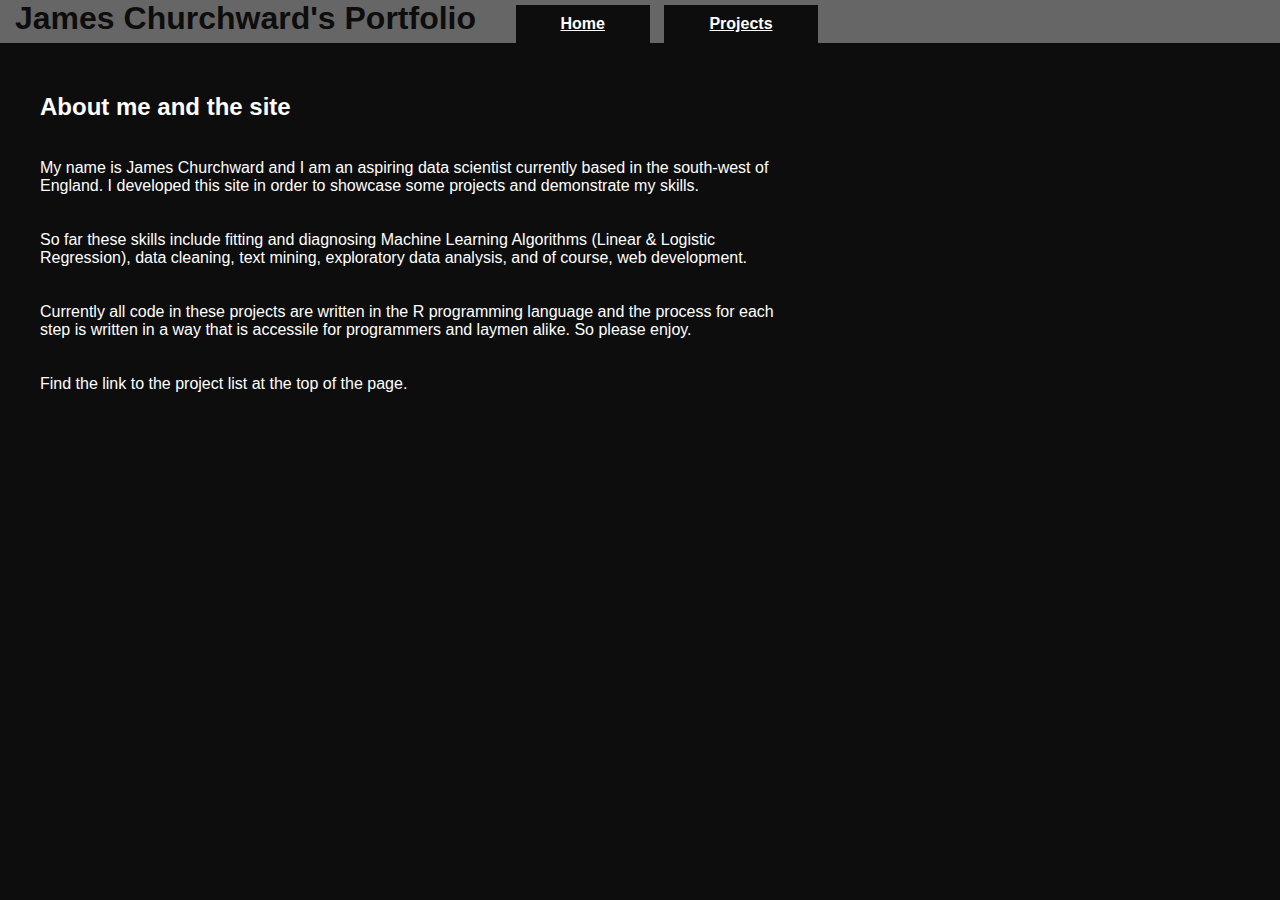
<file: index.html>
<!doctype html>



<head>
	<title>James Churchward's Portfolio</title>
		<link rel="stylesheet"
	type="text/css"
	href="Layout.css">
</head>


<body>

	<header>
		<nav>
		<h1>James Churchward's Portfolio</h1>
			<ul>
				<li><a href="index.html"><b>Home</b></a></li>
				<li><a href="Projects.html"> <b>Projects</b></a></li>
			</ul>
		</nav>
	</header>











<div class = "homeheader">
<h2><b>About me and the site</b></h2>
</div>



<div class = "tblock">
<br>
My name is James Churchward and I am an aspiring data scientist currently based in the south-west of England. I developed this site in order to showcase some projects and demonstrate my skills. <br><br><br>

So far these skills include fitting and diagnosing Machine Learning Algorithms (Linear & Logistic Regression), data cleaning, text mining, exploratory data analysis, and of course, web development. <br><br><br>

Currently all code in these projects are written in the R programming language and the process for each step is written in a way that is accessile for programmers and laymen alike. So please enjoy. <br><br><br>

Find the link to the project list at the top of the page.

</div>
</file>
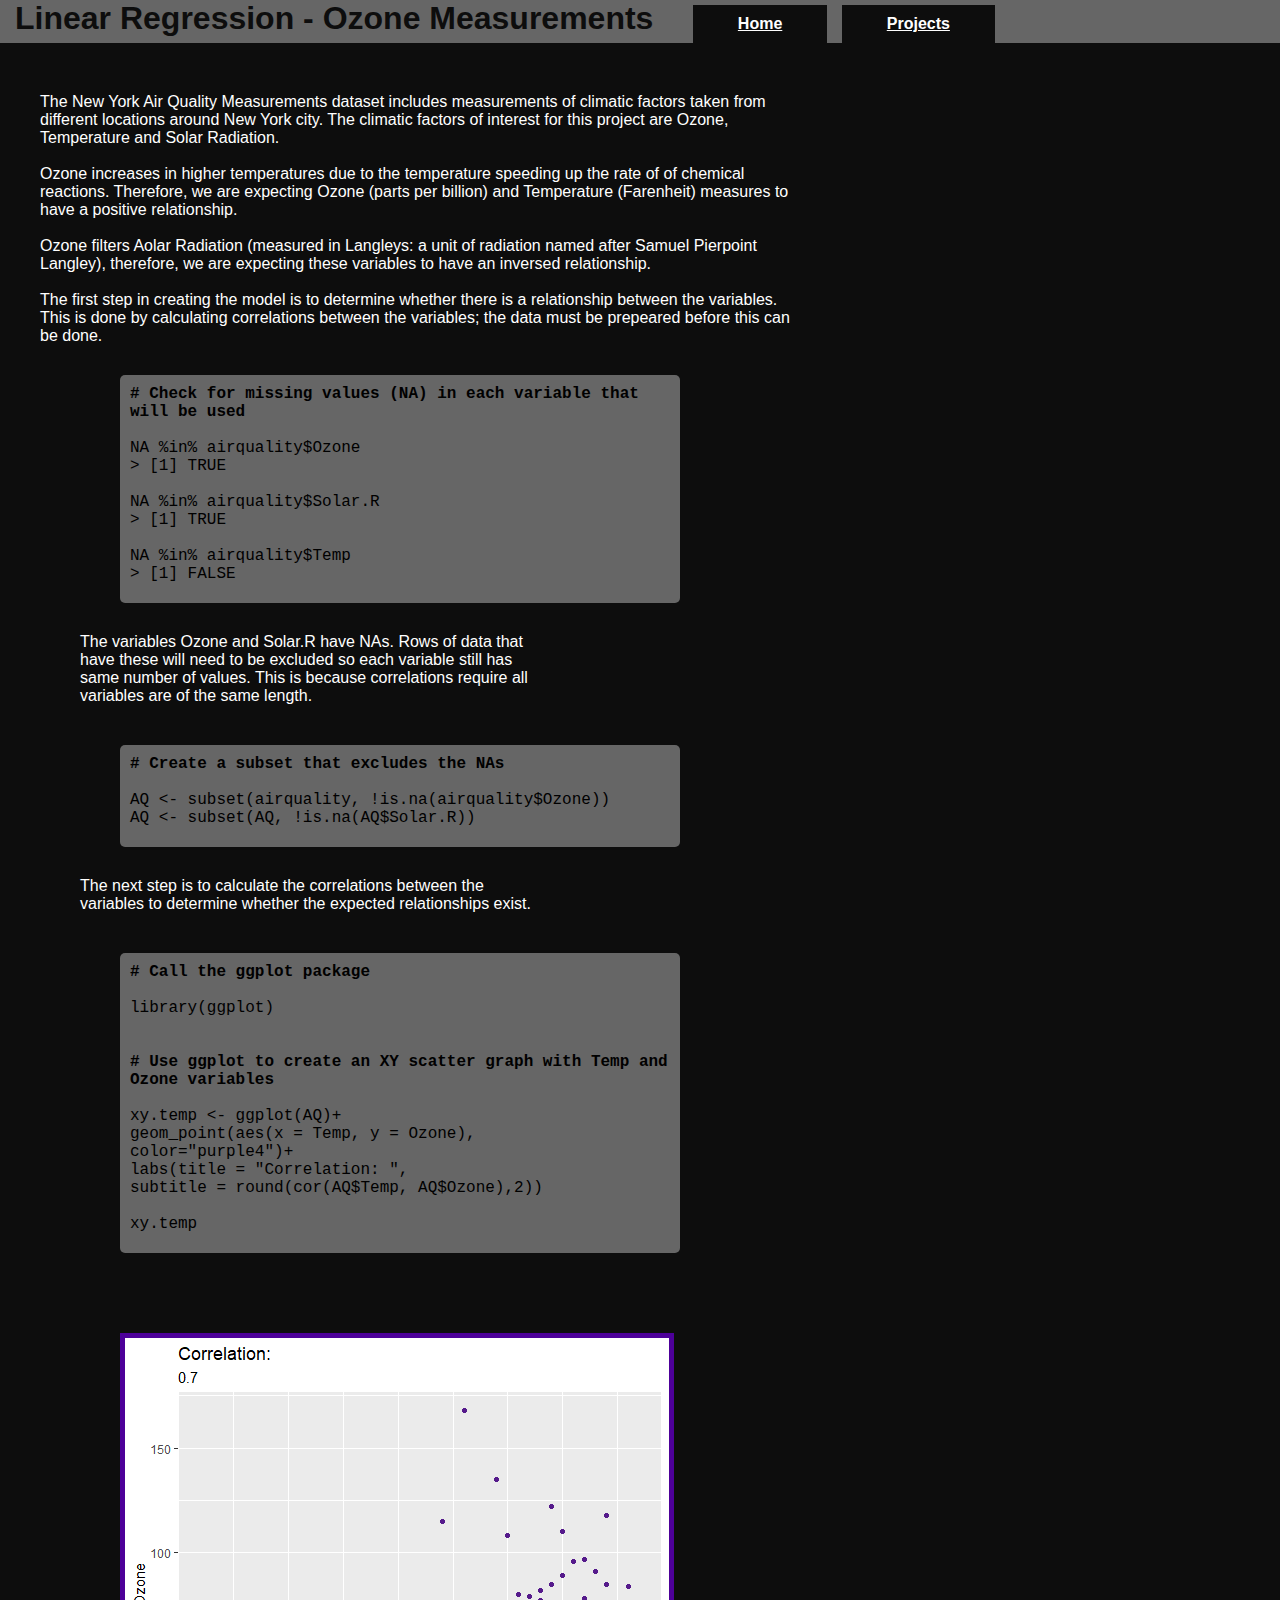
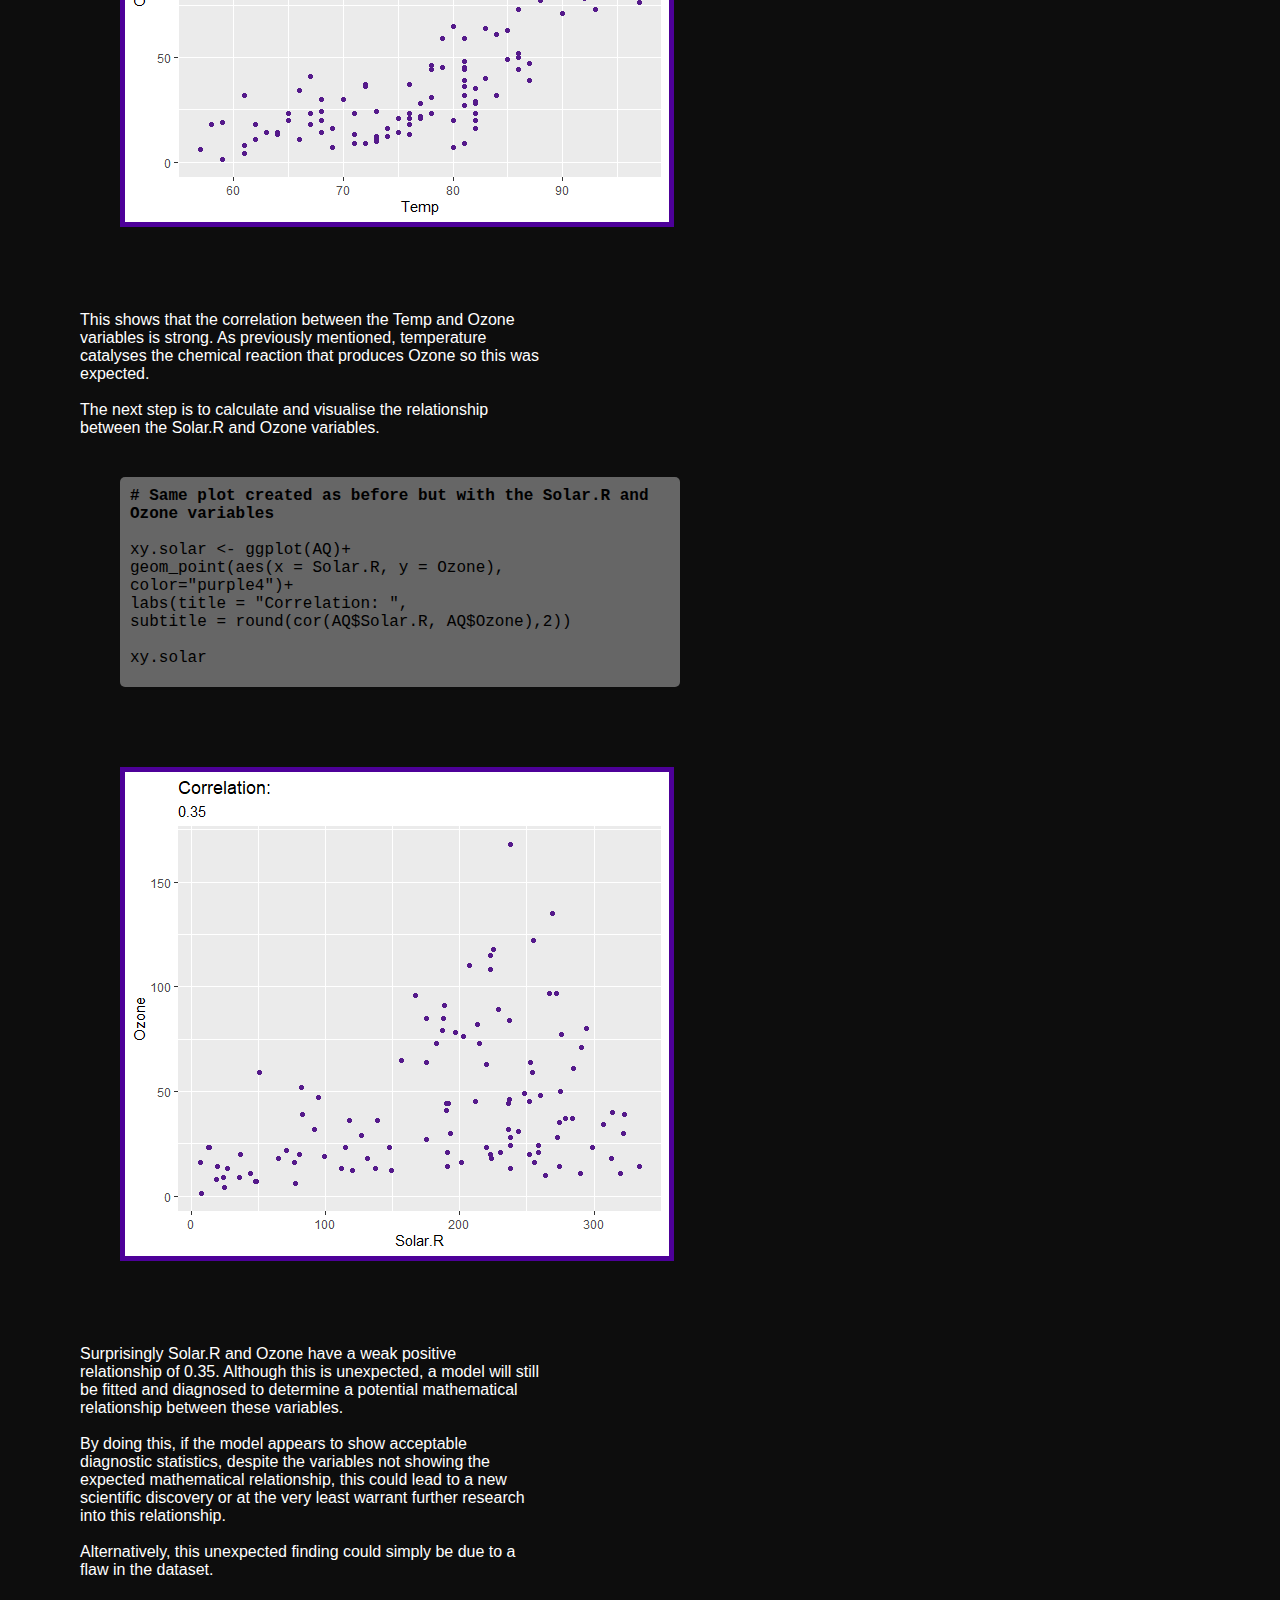
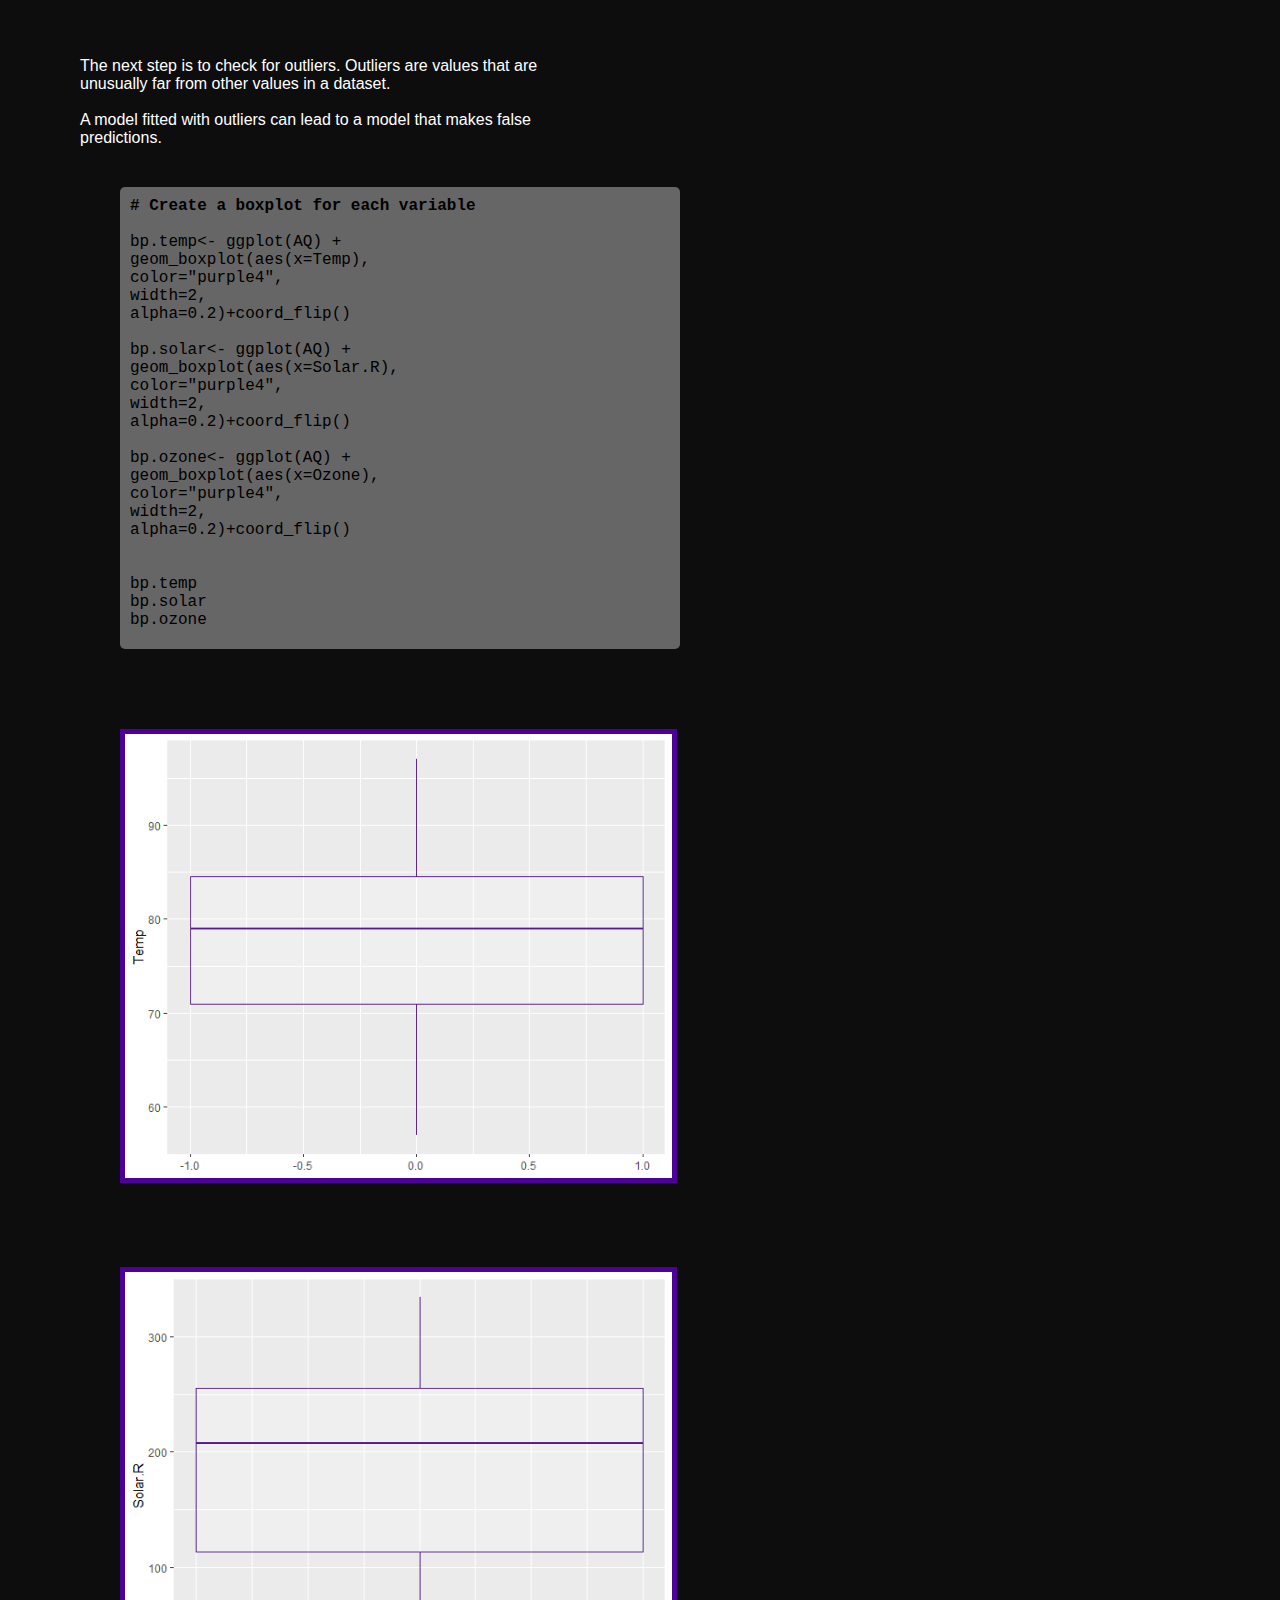
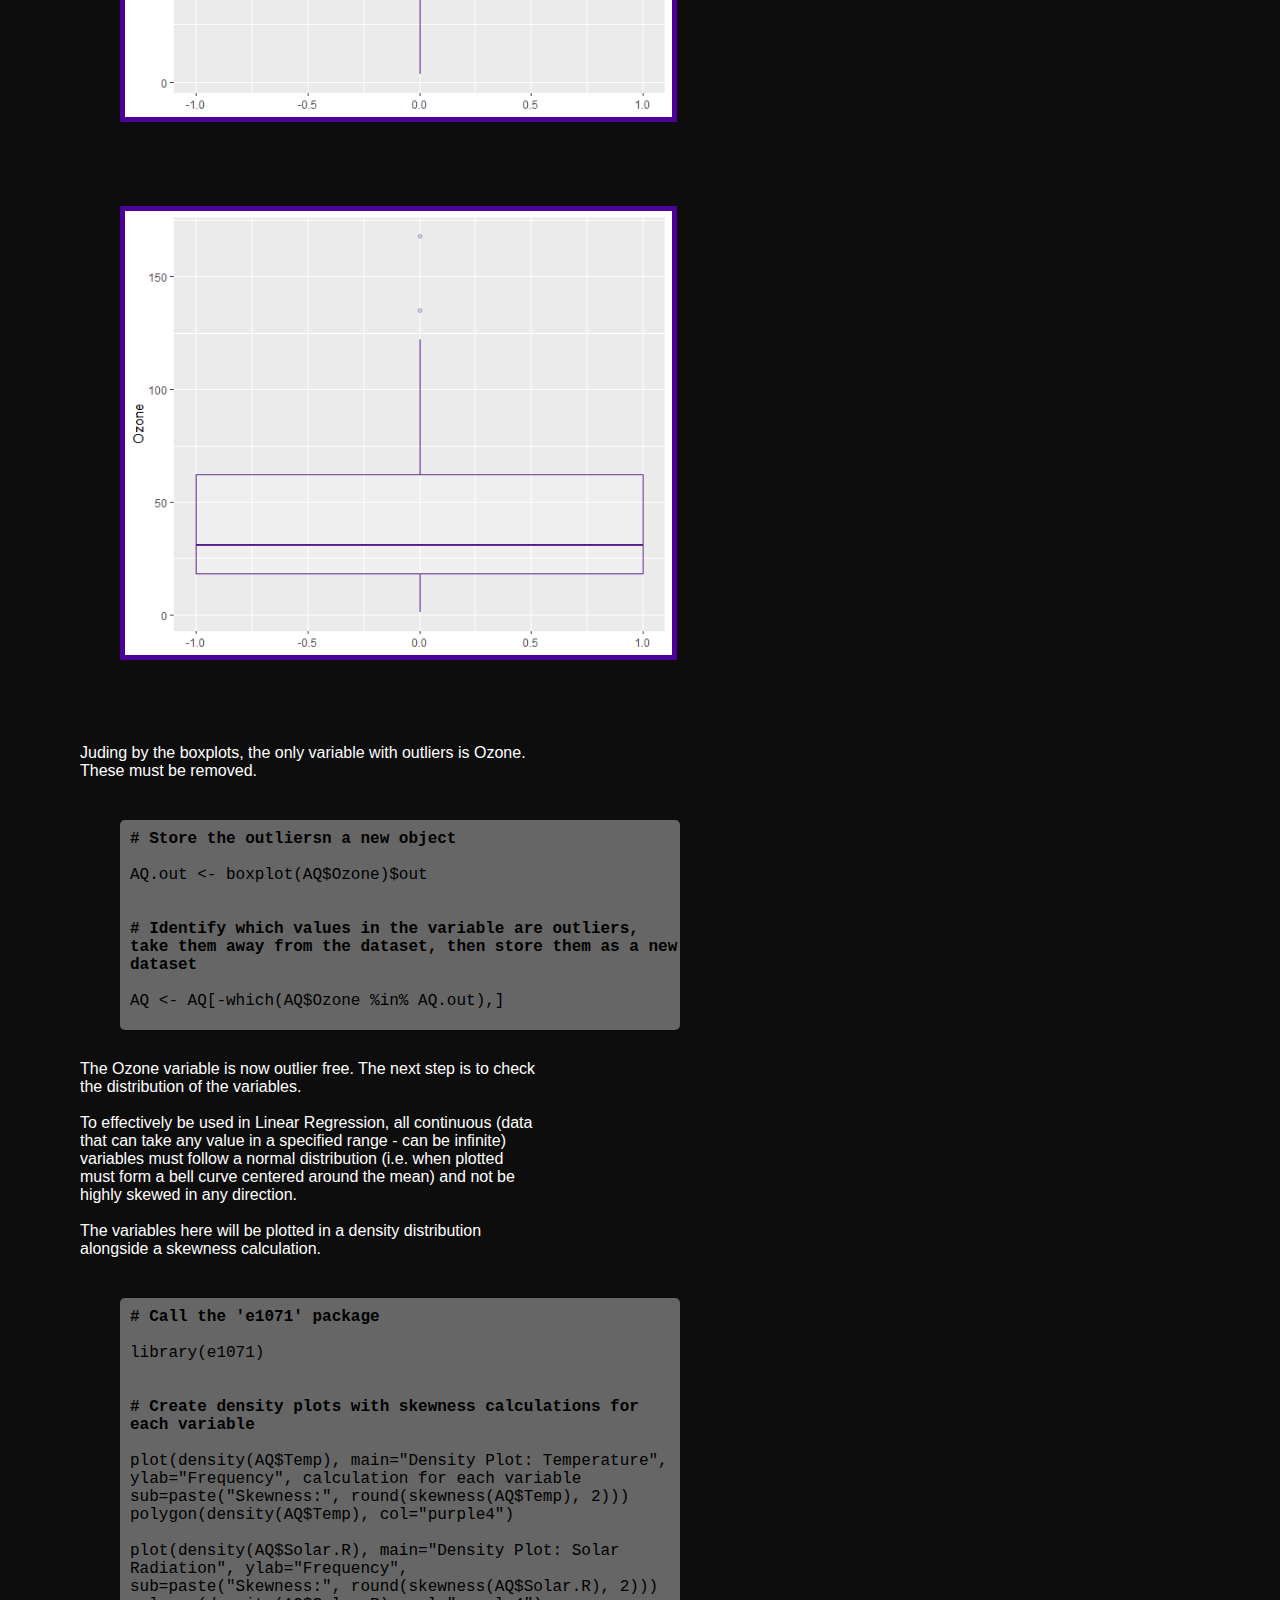
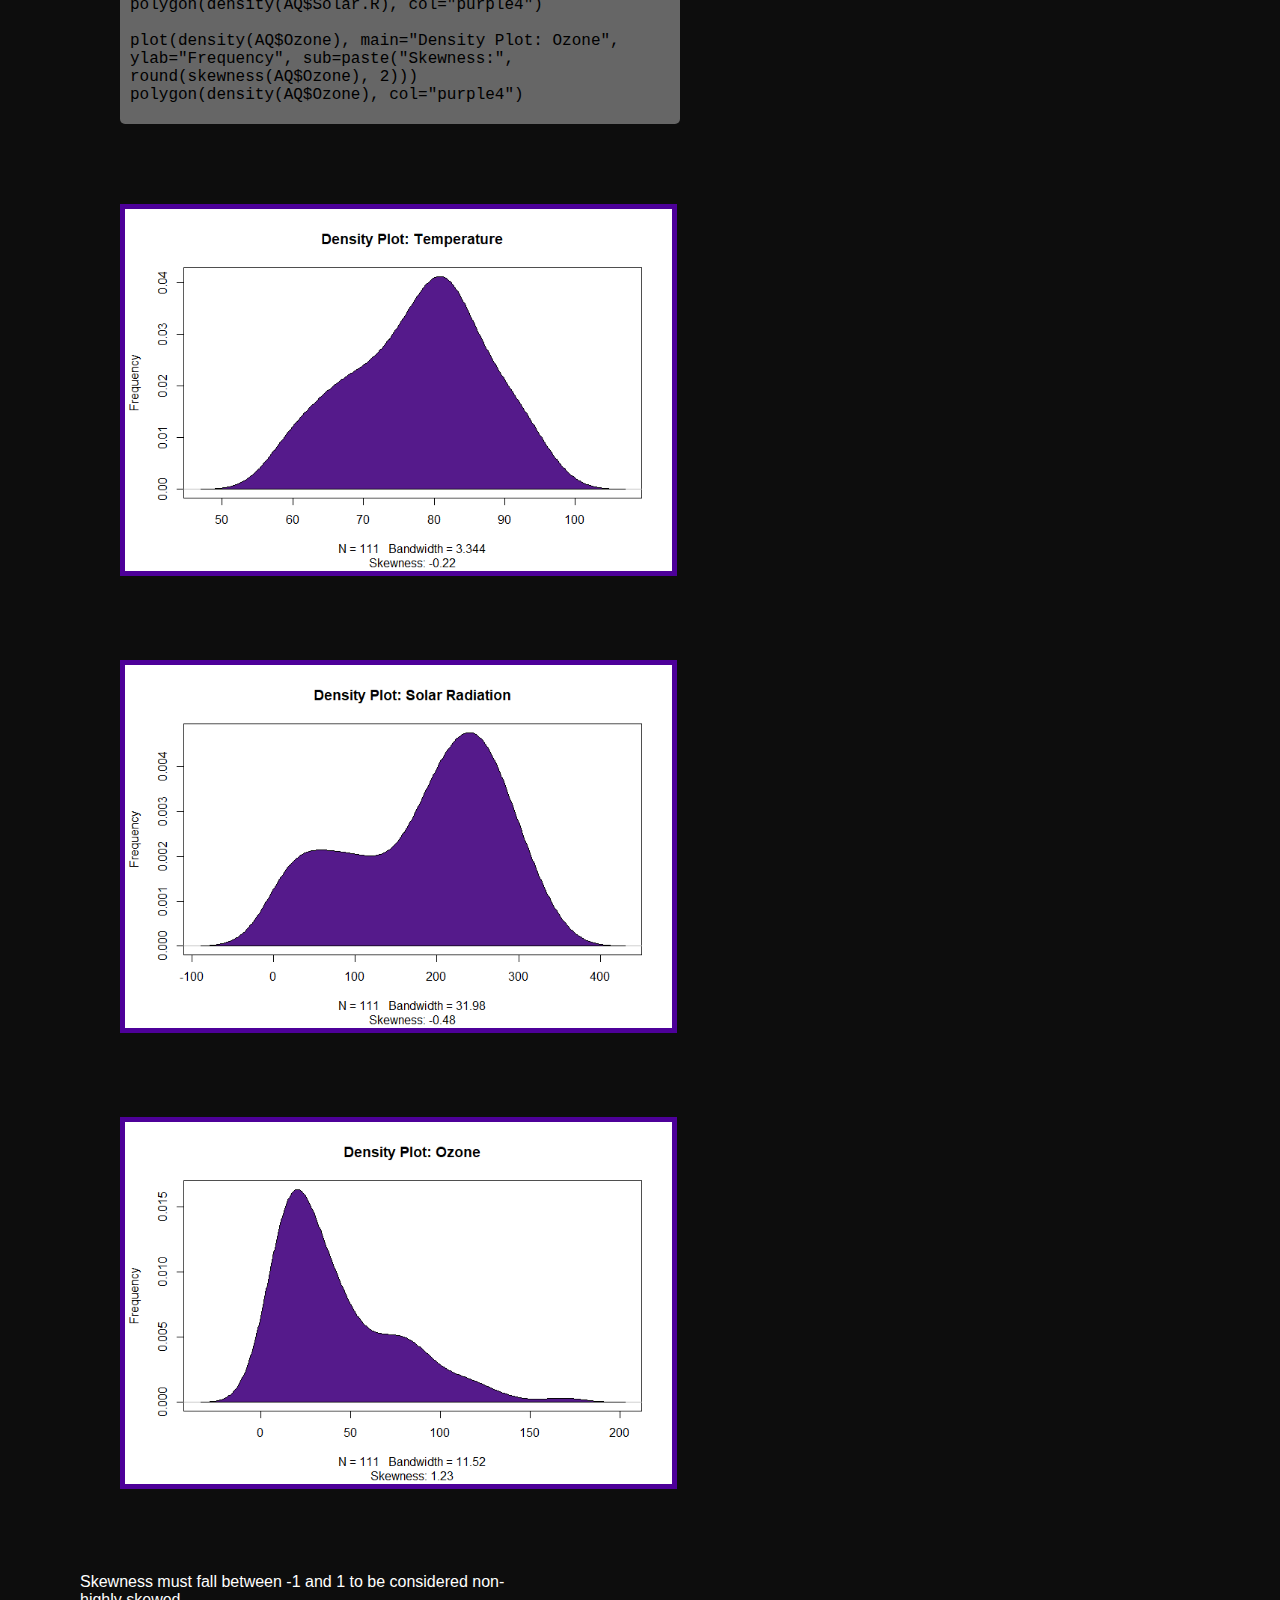
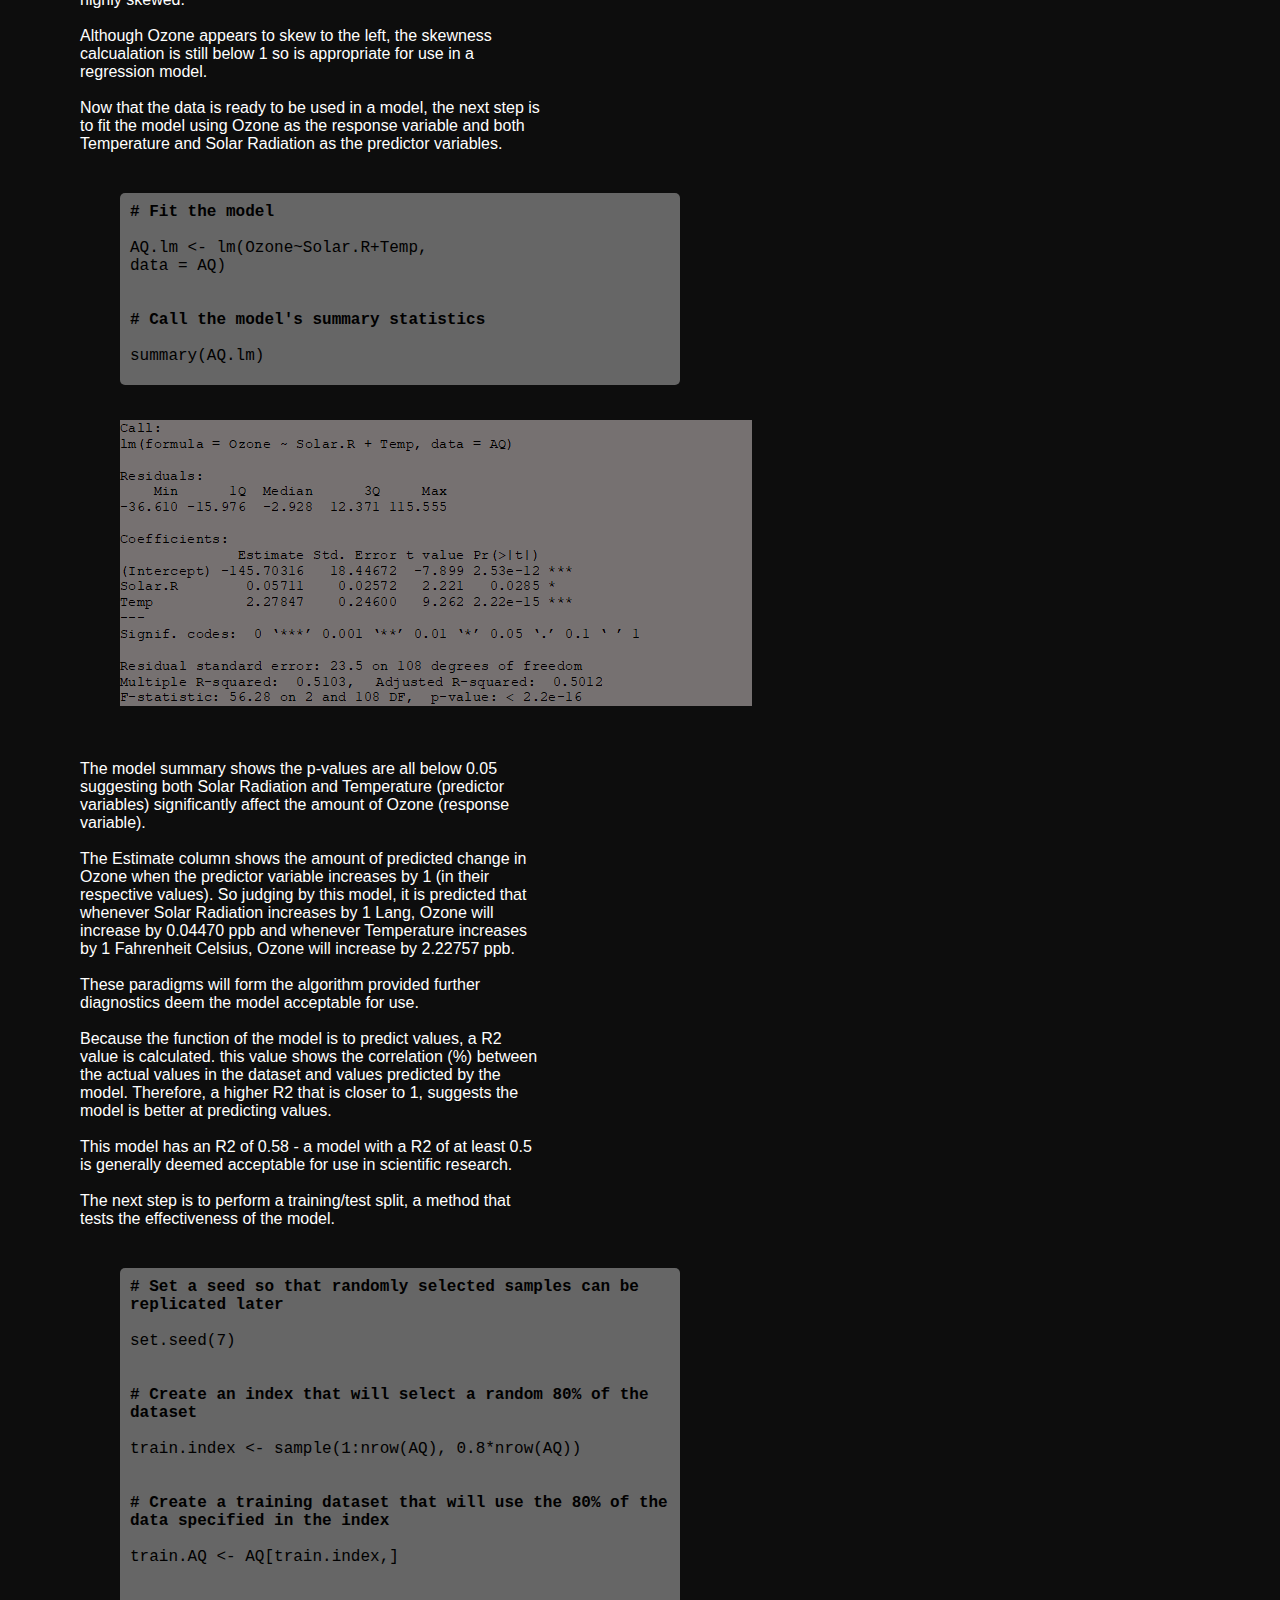
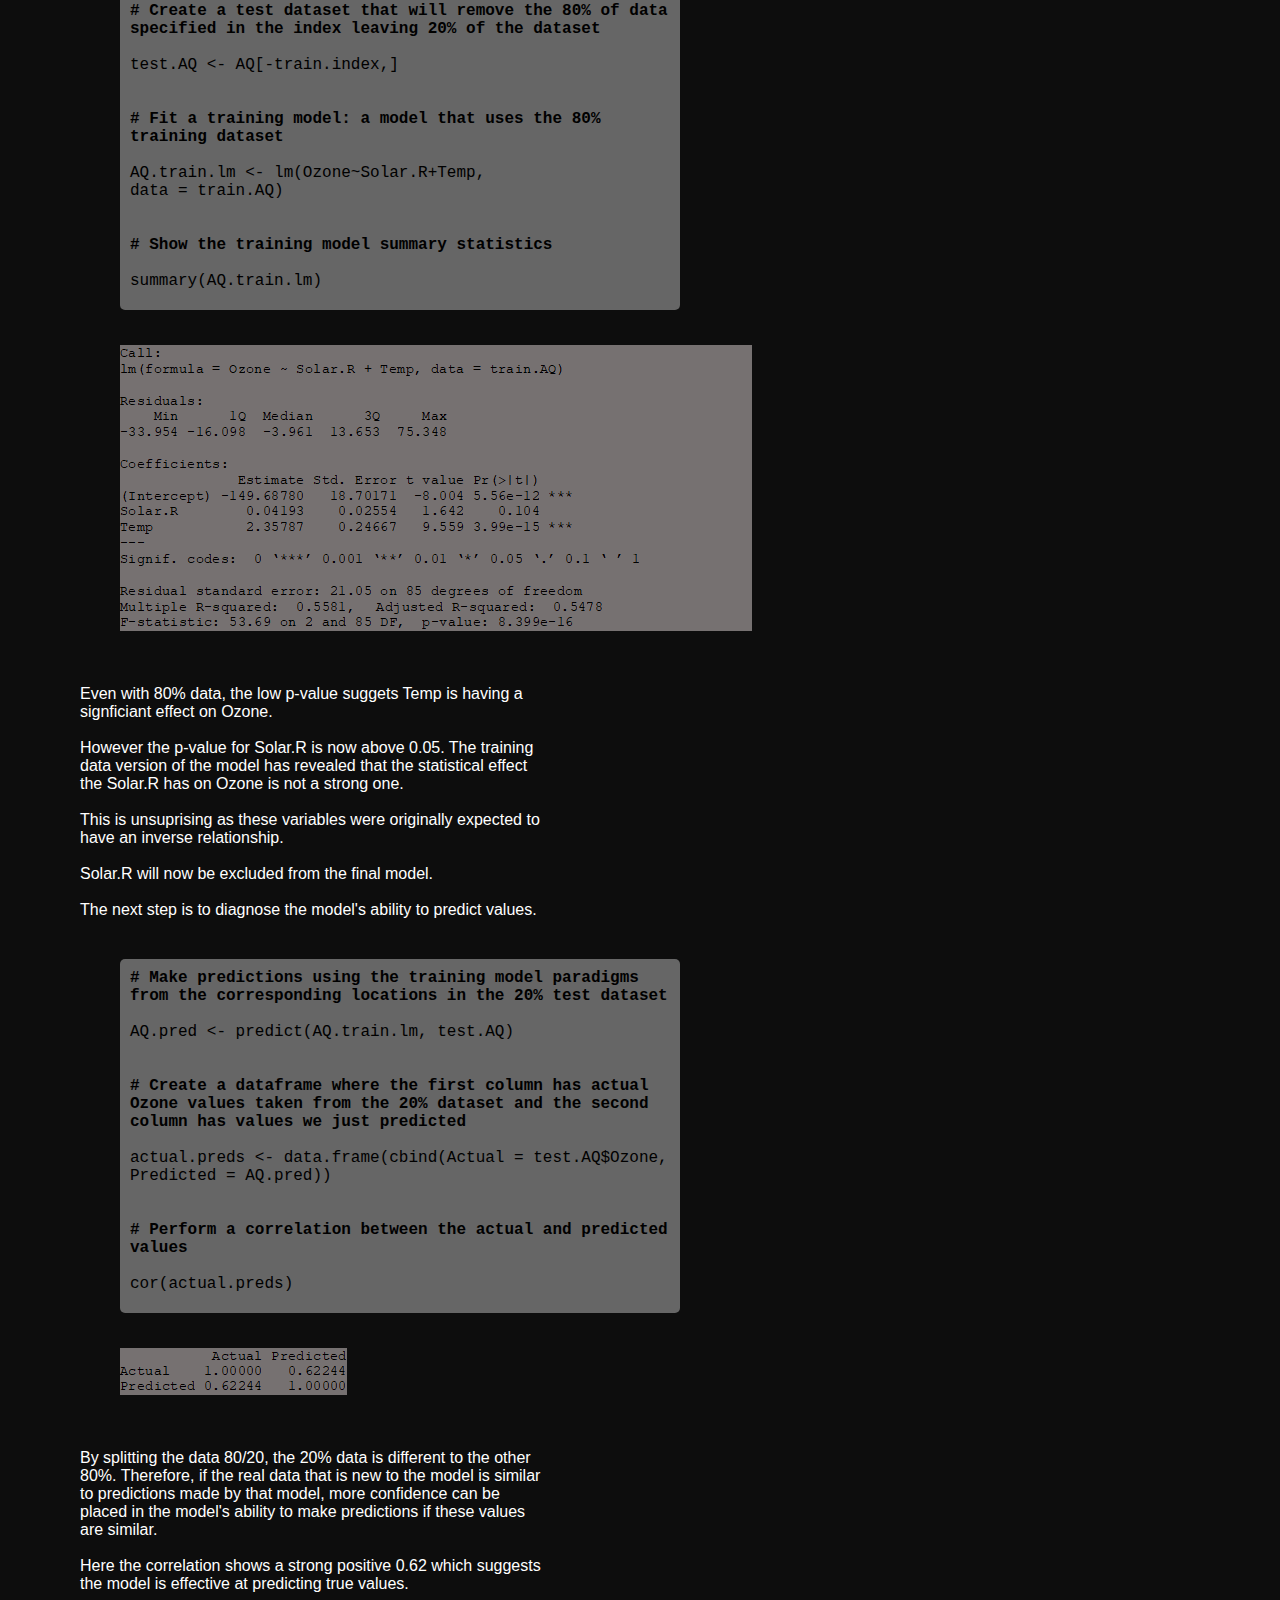
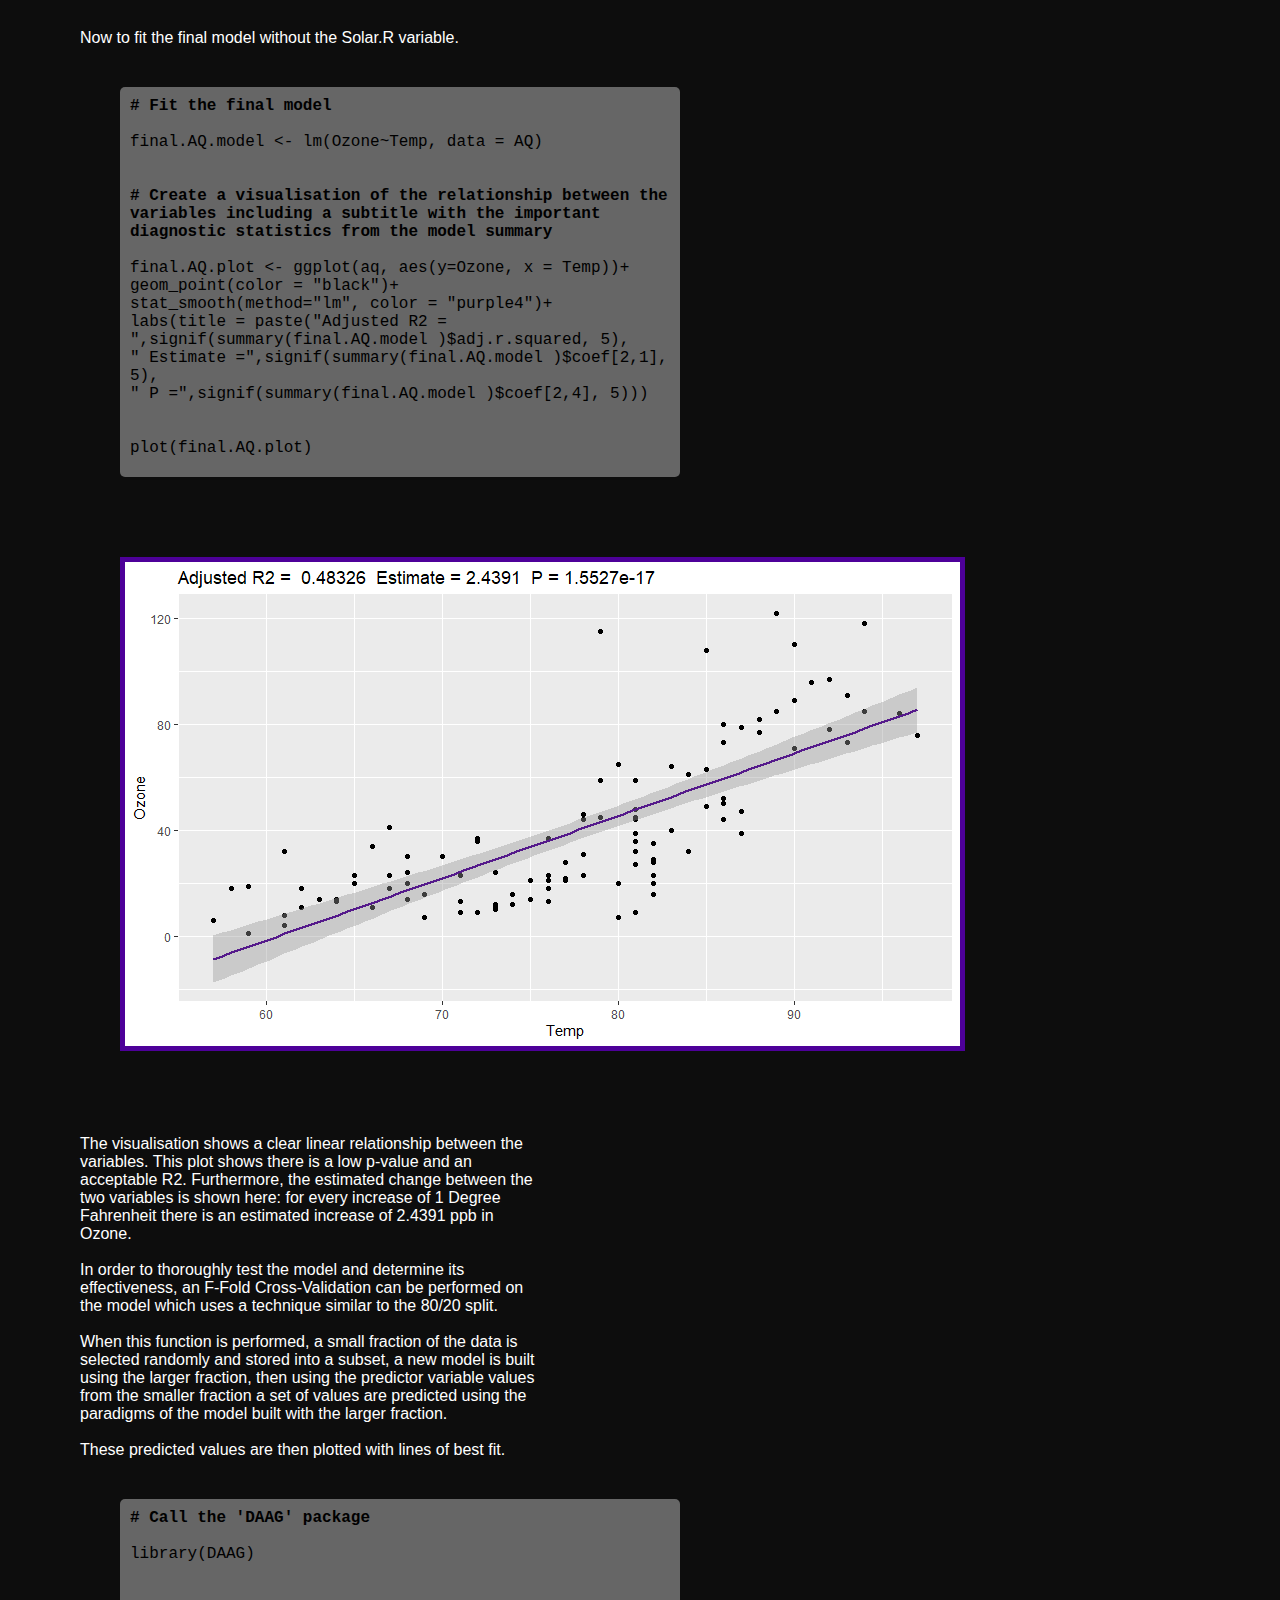
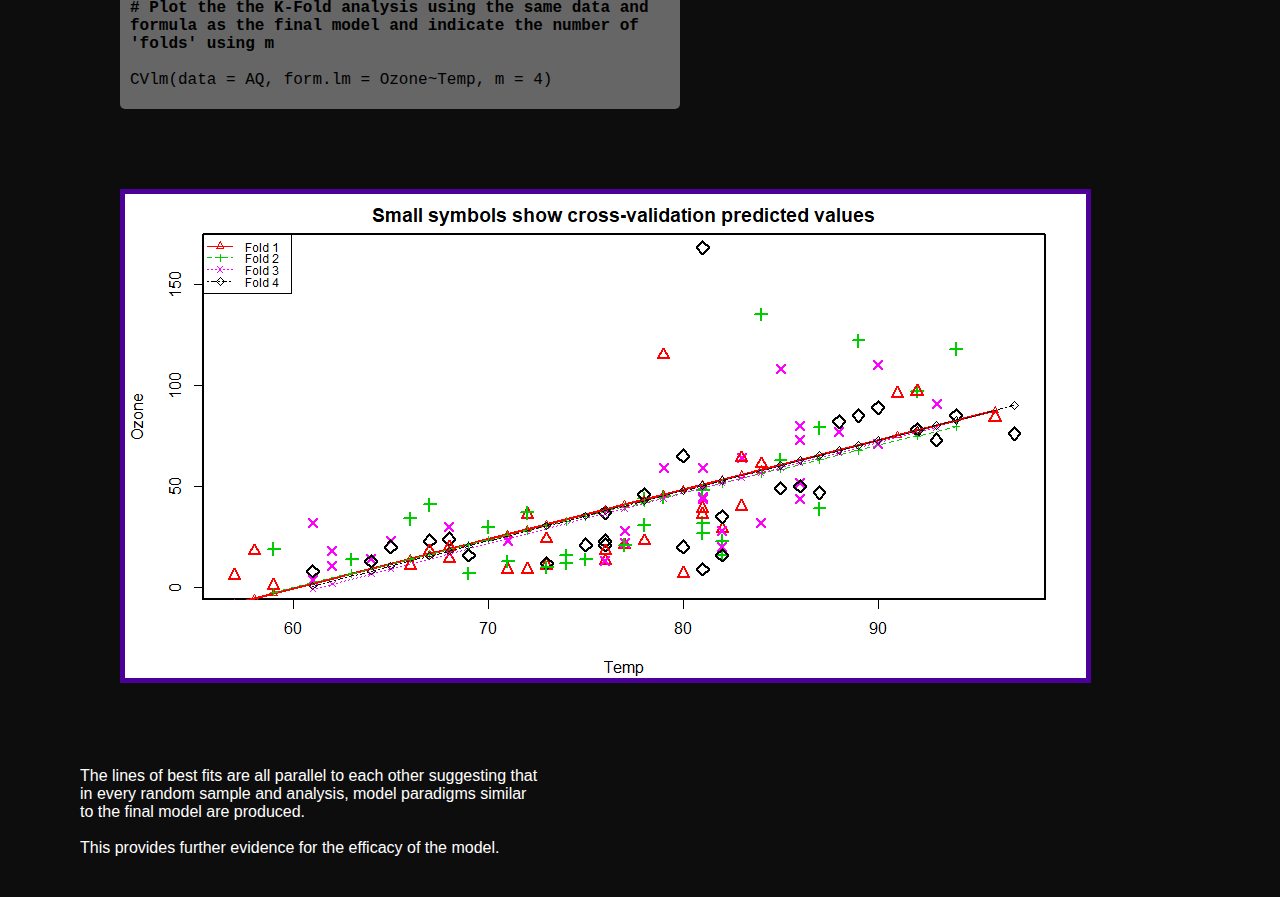
<file: project_1.html>
<!doctype html>


<head>
	<title>Linear Regression</title>
		<link rel="stylesheet"
	type="text/css"
	href="Layout.css">
</head>







	<header>
		<nav>
		<h1>Linear Regression - Ozone Measurements</h1>
			<ul>
				<li><a href="index.html"><b>Home</b></a></li>
				<li><a href="Projects.html"> <b>Projects</b></a></li>
			</ul>
		</nav>
	</header>










<div class="tblock">
The New York Air Quality Measurements dataset includes measurements of climatic factors taken from different locations around New York city. The climatic factors of interest for this project are Ozone, Temperature and Solar Radiation. 
<br><br>
Ozone increases in higher temperatures due to the temperature speeding up the rate of of chemical reactions. Therefore, we are expecting Ozone (parts per billion) and Temperature (Farenheit) measures to have a positive relationship. 
<br><br>
Ozone filters Aolar Radiation (measured in Langleys: a unit of radiation named after Samuel Pierpoint Langley), therefore, we are expecting these  variables to have an inversed relationship. 
<br><br>
The first step in creating the model is to determine whether there is a relationship between the variables. This is done by calculating correlations between the variables; the data must be prepeared before this can be done.
<div>









<div class="rblock">
<b># Check for missing values (NA) in each variable that will be used </b>
<br>
<br>NA %in% airquality$Ozone           
<br>> [1] TRUE                  
<br>
<br>NA %in% airquality$Solar.R
<br>> [1] TRUE
<br>
<br>NA %in% airquality$Temp
<br>> [1] FALSE
</div>

  



<div class="tblock">
The variables Ozone and Solar.R have NAs. Rows of data that have these will need to be excluded so each variable still has same number of values. This is because correlations require all variables are of the same length.
</div>





<div class="rblock">
<b># Create a subset that excludes the NAs </b>
<br><br>
AQ <- subset(airquality, !is.na(airquality$Ozone))  
<br>
AQ <- subset(AQ, !is.na(AQ$Solar.R))               
</div>








<div class = "tblock">
The next step is to calculate the correlations between the variables to determine whether the expected relationships exist.
</div>








<div class="rblock">
<b># Call the ggplot package</b>
<br><br>
library(ggplot)
<br><br><br>
<b># Use ggplot to create an XY scatter graph with Temp and Ozone variables</b>
<br><br>
xy.temp <- ggplot(AQ)+  <br>                            
  geom_point(aes(x = Temp, y = Ozone), <br>
             color="purple4")+ <br>                             
  labs(title = "Correlation: ", <br>
       subtitle = round(cor(AQ$Temp, AQ$Ozone),2)) <br>
<br>
xy.temp		
</div>









<div class = "plot">
<img src="https://jamesc845.github.io/images/xy.temp.png"
alt"alternate text"
width = ""
height = ""
border = "5"
img style="border: 5px solid #4d0099">
</div>





<div class="tblock">
This shows that the correlation between the Temp and Ozone variables is strong. As previously mentioned, temperature catalyses the chemical reaction that produces Ozone so this was expected.
<br><br>
The next step is to calculate and visualise the relationship between the Solar.R and Ozone variables.
</div>








<div class="rblock">
<b># Same plot created as before but with the Solar.R and Ozone variables</b>
<br><br>
xy.solar <- ggplot(AQ)+                             <br>
  geom_point(aes(x = Solar.R, y = Ozone),			<br>		
             color="purple4")+						<br>			
  labs(title = "Correlation: ", 					<br>	
       subtitle = round(cor(AQ$Solar.R, AQ$Ozone),2))<br>
<br>
xy.solar
</div>








<div class = "plot">
<img src="https://jamesc845.github.io/images/xy.solar.png"
alt"alternate text"
width = ""
height = ""
border = "5"
img style="border: 5px solid #4d0099">
</div>











<div class="tblock">
Surprisingly Solar.R and Ozone have a weak positive relationship of 0.35. Although this is unexpected, a model will still be fitted and diagnosed to determine a potential mathematical relationship between these variables. 
<br><br>
By doing this, if the model appears to show acceptable diagnostic statistics, despite the variables not showing the expected mathematical relationship, this could lead to a new scientific discovery or at the very least warrant further research into this relationship. 
<br><br>
Alternatively, this unexpected finding could simply be due to a flaw in the dataset.
</div>






<br>





<div class = "tblock">
The next step is to check for outliers. Outliers are values that are unusually far from other values in a dataset. 
<br><br>
A model fitted with outliers can lead to a model that makes false predictions.
</div>











<div class = "rblock">

<b># Create a boxplot for each variable</b>	<br><br>

bp.temp<- ggplot(AQ) +                  <br>
  geom_boxplot(aes(x=Temp), 			<br>	
               color="purple4", 		<br>
               width=2,					<br>
               alpha=0.2)+coord_flip()	<br>
               							<br>
bp.solar<- ggplot(AQ) + 				<br>
  geom_boxplot(aes(x=Solar.R), 			<br>
               color="purple4", 		<br>
               width=2,					<br>
               alpha=0.2)+coord_flip()	<br>
               							<br>
bp.ozone<- ggplot(AQ) + 				<br>
  geom_boxplot(aes(x=Ozone), 			<br>
               color="purple4", 		<br>
               width=2,					<br>
               alpha=0.2)+coord_flip()	<br>
               							<br><br>
bp.temp     							<br>
bp.solar								<br>
bp.ozone								<br>		

</div>











	<div class = "plot">
	<img src="https://jamesc845.github.io/images/bp.temp.png"
alt"alternate text"
width = "90%"
height = ""
border = "5"
img style="border: 5px solid #4d0099">
	</div>

	<div class = "plot">
		<img src="https://jamesc845.github.io/images/bp.solar.png"
alt"alternate text"
width = "90%"
height = ""
border = "5"
img style="border: 5px solid #4d0099">
	</div>

<div class = "plot">
		<img src="https://jamesc845.github.io/images/bp.ozone.png"
alt"alternate text"
width = "90%"
height = ""
border = "5"
img style="border: 5px solid #4d0099">
</div>






















<div class = "tblock">
Juding by the boxplots, the only variable with outliers is Ozone. These must be removed.
</div>




<div class = "rblock">
<b># Store the outliersn a new object </b> <br><br>
AQ.out <- boxplot(AQ$Ozone)$out <br><br><br>


<b># Identify which values in the variable are outliers, take them away from the dataset, then store them as a new dataset </b> <br><br>
AQ <- AQ[-which(AQ$Ozone %in% AQ.out),]
</div>







<div class = "tblock">

The Ozone variable is now outlier free. The next step is to check the distribution of the variables. <br><br>
To effectively be used in Linear Regression, all continuous (data that can take any value in a specified range - can be infinite) variables must follow a normal distribution (i.e. when plotted must form a bell curve centered around the mean) and not be highly skewed in any direction. <br><br>
The variables here will be plotted in a density distribution alongside a skewness calculation. 


</div>




<div class = "rblock">

<b># Call the 'e1071' package </b> <br><br>

library(e1071) <br><br><br>

<b># Create density plots with skewness calculations for each variable	</b>												<br><br>
	
plot(density(AQ$Temp), main="Density Plot: Temperature", <br>		ylab="Frequency", calculation for each variable			<br>		
     sub=paste("Skewness:", round(skewness(AQ$Temp), 2)))  	<br>	
polygon(density(AQ$Temp), col="purple4")					<br><br>	
																
plot(density(AQ$Solar.R), main="Density Plot: Solar Radiation", ylab="Frequency", 											<br>
     sub=paste("Skewness:", round(skewness(AQ$Solar.R), 2)))  	
polygon(density(AQ$Solar.R), col="purple4")					<br><br>	
																
plot(density(AQ$Ozone), main="Density Plot: Ozone", 		<br>	ylab="Frequency", 												
     sub=paste("Skewness:", round(skewness(AQ$Ozone), 2)))  <br>
polygon(density(AQ$Ozone), col="purple4")						

</div>








	<div class = "plot">
	<img src="https://jamesc845.github.io/images/dens.temp.png"
alt"alternate text"
width = "90%"
height = ""
border = "5"
img style="border: 5px solid #4d0099">
	</div>

	<div class = "plot">
		<img src="https://jamesc845.github.io/images/dens.solar.png"
alt"alternate text"
width = "90%"
height = ""
border = "5"
img style="border: 5px solid #4d0099">
	</div>

<div class = "plot">
		<img src="https://jamesc845.github.io/images/dens.ozone.png"
alt"alternate text"
width = "90%"
height = ""
border = "5"
img style="border: 5px solid #4d0099">
</div>















<div class = "tblock">

Skewness must fall between -1 and 1 to be considered non-highly skewed. <br><br>
Although Ozone appears to skew to the left, the skewness calcualation is still below 1 so is appropriate for use in 
a regression model. <br><br>
Now that the data is ready to be used in a model, the next step is to fit the model using Ozone as the response variable and both Temperature and Solar Radiation as the predictor variables.
</div>

<div class = "rblock">

<b># Fit the model </b> <br><br>

AQ.lm <- lm(Ozone~Solar.R+Temp, <br>
             data = AQ) <br><br><br>
<b># Call the model's summary statistics </b> <br><br>
summary(AQ.lm) </b> <br>
</div>




<div class = "routput">
		<img src="https://jamesc845.github.io/images/summary(AQ.lm).png">
</div>


<div class = "tblock">
The model summary shows the p-values are all below 0.05 suggesting both Solar Radiation and Temperature (predictor variables) significantly affect the amount of Ozone (response variable). <br><br>

The Estimate column shows the amount of predicted change in Ozone when the predictor variable increases by 1 (in their respective values). So judging by this model, it is predicted that whenever Solar Radiation increases by 1 Lang, Ozone will increase by 0.04470 ppb and whenever Temperature increases by 1 Fahrenheit Celsius, Ozone will increase by  2.22757 ppb. <br><br>
 These paradigms will form the algorithm provided further diagnostics deem the model acceptable for use. <br><br>


 Because the function of the model is to predict values, a R2 value is calculated. this value shows the correlation (%) between the actual values in the dataset and values predicted by the model. Therefore, a higher R2 that is closer to 1, suggests the model is better at predicting values. <br><br>

This model has an R2 of 0.58 - a model with a R2 of at least 0.5 is generally deemed acceptable for use in scientific research.<br><br>

The next step is to perform a training/test split, a method that tests the effectiveness of the model.
</div>







<div class = "rblock">
<b># Set a seed so that randomly selected samples can be replicated later </b> <br><br>
set.seed(7)<br><br><br>

<b># Create an index that will select a random 80% of the dataset   </b>  
<br><br>
train.index <- sample(1:nrow(AQ), 0.8*nrow(AQ)) 
<br><br><br>
<b># Create a training dataset that will use the 80% of the data specified in the index  </b>
<br><br>
train.AQ <- AQ[train.index,] 
<br><br><br>         
<b># Create a test dataset that will remove the 80% of data specified in the index leaving 20% of the dataset </b>
<br><br>        
test.AQ <- AQ[-train.index,]                      
<br><br><br>
<b># Fit a training model: a model that uses the 80% training dataset </b>
<br><br>
AQ.train.lm <- lm(Ozone~Solar.R+Temp,<br>
                    data = train.AQ) <br><br><br>
                    
<b># Show the training model summary statistics </b> <br><br>                              
summary(AQ.train.lm)
</div>

<div class = "routput">
		<img src="https://jamesc845.github.io/images/summary(AQ.train.lm).png">
</div>


<div class = "tblock">
Even with 80% data, the low p-value suggets Temp is having a signficiant effect on Ozone. <br><br>
However the p-value for Solar.R is now above 0.05. The training data version of the model has revealed that the statistical effect the Solar.R has on Ozone is not a strong one. <br><br>
This is unsuprising as these variables were originally expected to have an inverse relationship. <br><br>
Solar.R will now be excluded from the final model. <br><br>
The next step is to diagnose the model's ability to predict values.
</div>


<div class = "rblock">

<b># Make predictions using the training model paradigms from the corresponding locations in the 20% test dataset </b> <br><br>
AQ.pred <- predict(AQ.train.lm, test.AQ)<br><br><br>

<b># Create a dataframe where the first column has actual Ozone values taken from the 20% dataset and the second column has values we just predicted  </b> <br><br>
actual.preds <- data.frame(cbind(Actual = test.AQ$Ozone, <br>
                                   Predicted = AQ.pred))<br><br><br>


<b># Perform a correlation between the actual and predicted values </b> <br><br>
cor(actual.preds)
</div>

<div class = "routput">
		<img src="https://jamesc845.github.io/images/aq.actualpredicted.png">
</div>

<div class = "tblock">
By splitting the data 80/20, the 20% data is different to the other 80%. Therefore, if the real data that is new to the model is similar to predictions made by that model, more confidence can be placed in the model's ability to make predictions if these values are similar. <br><br>
Here the correlation shows a strong positive 0.62 which suggests the model is effective at predicting true values.
<br><br><br>
Now to fit the final model without the Solar.R variable.
</div>


<div class = "rblock">
<b># Fit the final model </b> <br><br>
final.AQ.model <- lm(Ozone~Temp, data = AQ)<br><br><br>
<b> # Create a visualisation of the relationship between the variables including a subtitle with the important diagnostic statistics from the model summary </b> <br><br>
final.AQ.plot <- ggplot(aq, aes(y=Ozone, x = Temp))+<br>
  geom_point(color = "black")+<br>
  stat_smooth(method="lm", color = "purple4")+<br>
  labs(title = paste("Adjusted R2 = ",signif(summary(final.AQ.model )$adj.r.squared, 5), <br>
                     " Estimate =",signif(summary(final.AQ.model )$coef[2,1], 5),<br>
                     " P =",signif(summary(final.AQ.model )$coef[2,4], 5))) <br><br><br>


plot(final.AQ.plot)
</div>



<div class = "plot">
<img src="https://jamesc845.github.io/images/final.AQ.plot.png"
alt"alternate text"
width = ""
height = ""
border = "5"
img style="border: 5px solid #4d0099">
</div>


<div class = "tblock">
The visualisation shows a clear linear relationship between the variables. This plot shows there is a low p-value and an acceptable R2. Furthermore, the estimated change between the two variables is shown here: for every increase of 1 Degree Fahrenheit there is an estimated increase of 2.4391 ppb in Ozone.
<br><br>
In order to thoroughly test the model and determine its effectiveness, an F-Fold Cross-Validation can be performed on the model which uses a technique similar to the 80/20 split.
<br><br>
 When this function is performed, a small fraction of the data is selected randomly and stored into a subset, a new model is built using the larger fraction, then using the predictor variable values from the smaller fraction a set of values are predicted using the paradigms of the model built with the larger fraction.
 <br><br>
 These predicted values are then plotted with lines of best fit.  
</div>


<div class = "rblock">
<b># Call the 'DAAG' package </b>  <br><br>
     library(DAAG)   <br><br><br>


<b> # Plot the the K-Fold analysis using the same data and formula as the final model and indicate the number of 'folds' using m </b> <br><br>     
CVlm(data = AQ, form.lm = Ozone~Temp, m = 4)  
</div>


<div class = "plot">
<img src="https://jamesc845.github.io/images/CVlm(final).png"
alt"alternate text"
width = ""
height = ""
border = "5"
img style="border: 5px solid #4d0099">
</div>

<div class = "tblock">
The lines of best fits are all parallel to each other suggesting that in every random sample and analysis, model paradigms similar to the final model are produced.<br><br>
This provides further evidence for the efficacy of the model.
</div>
</file>
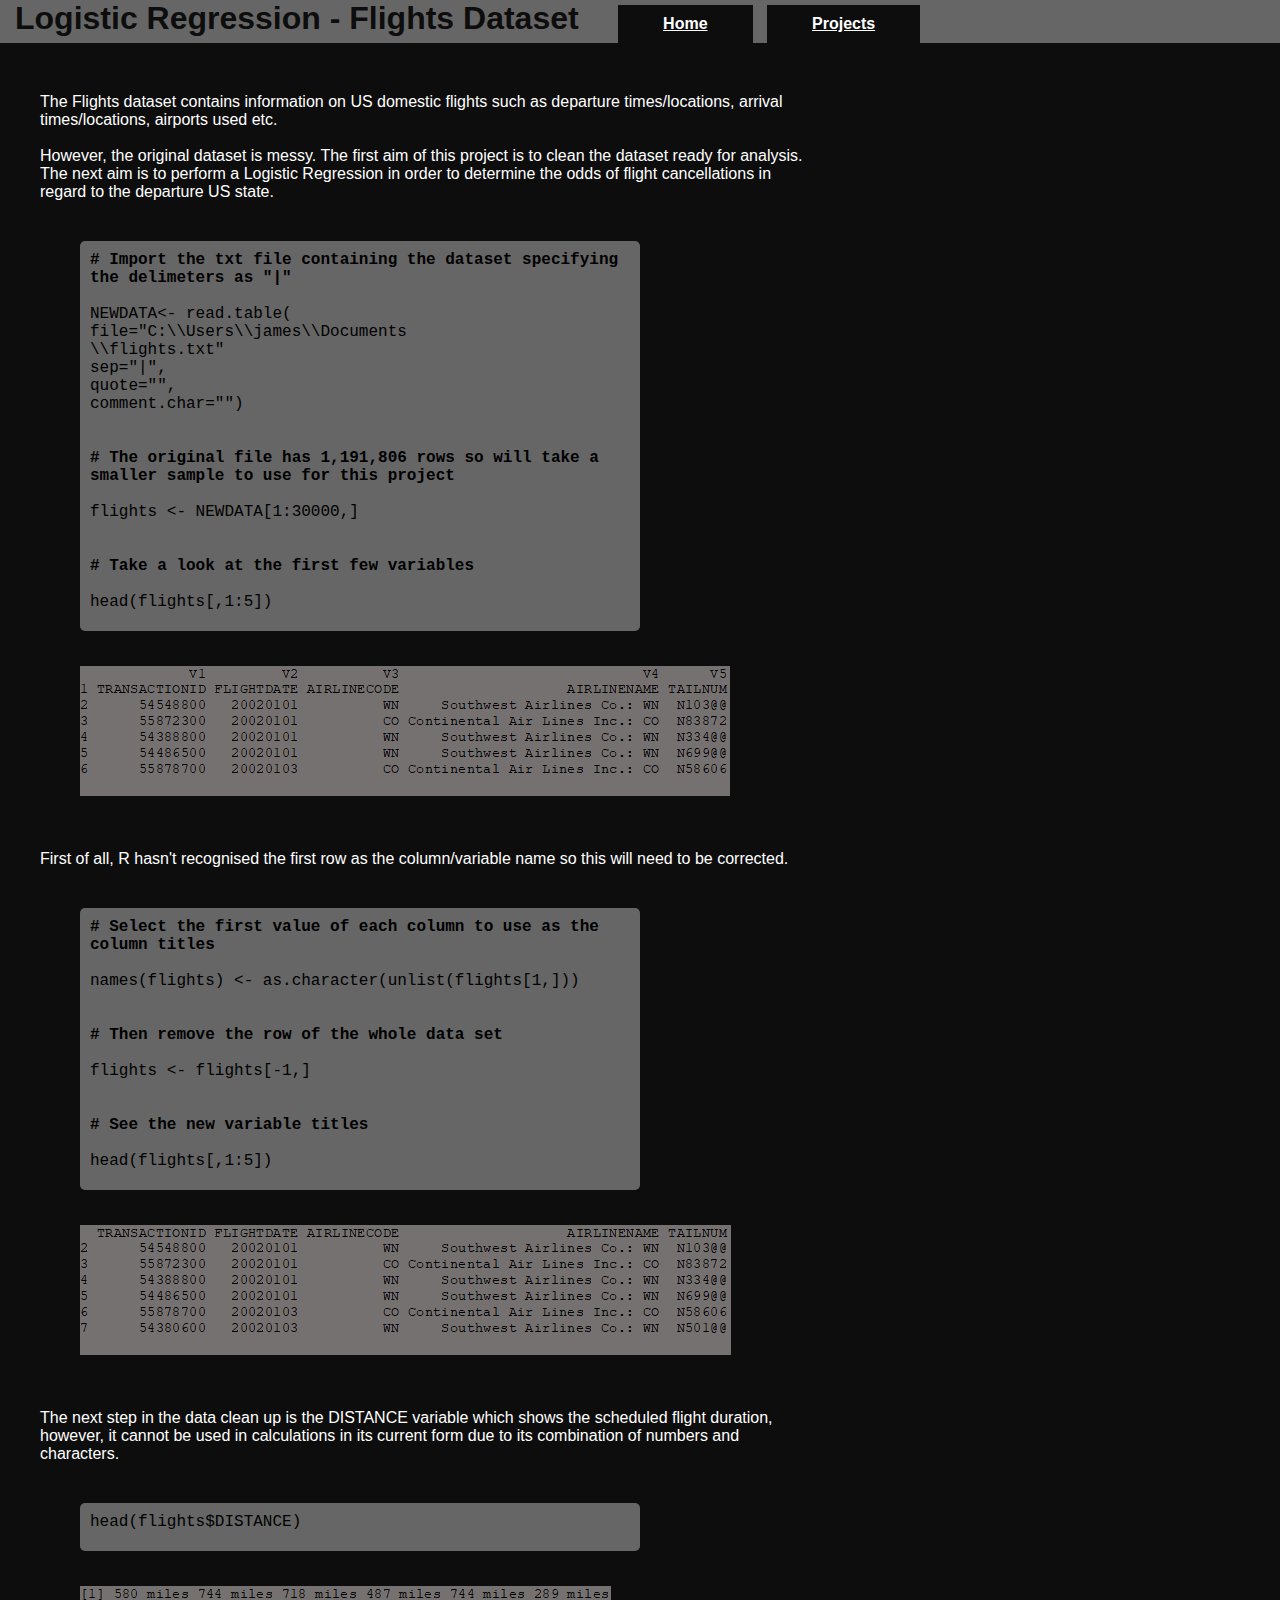
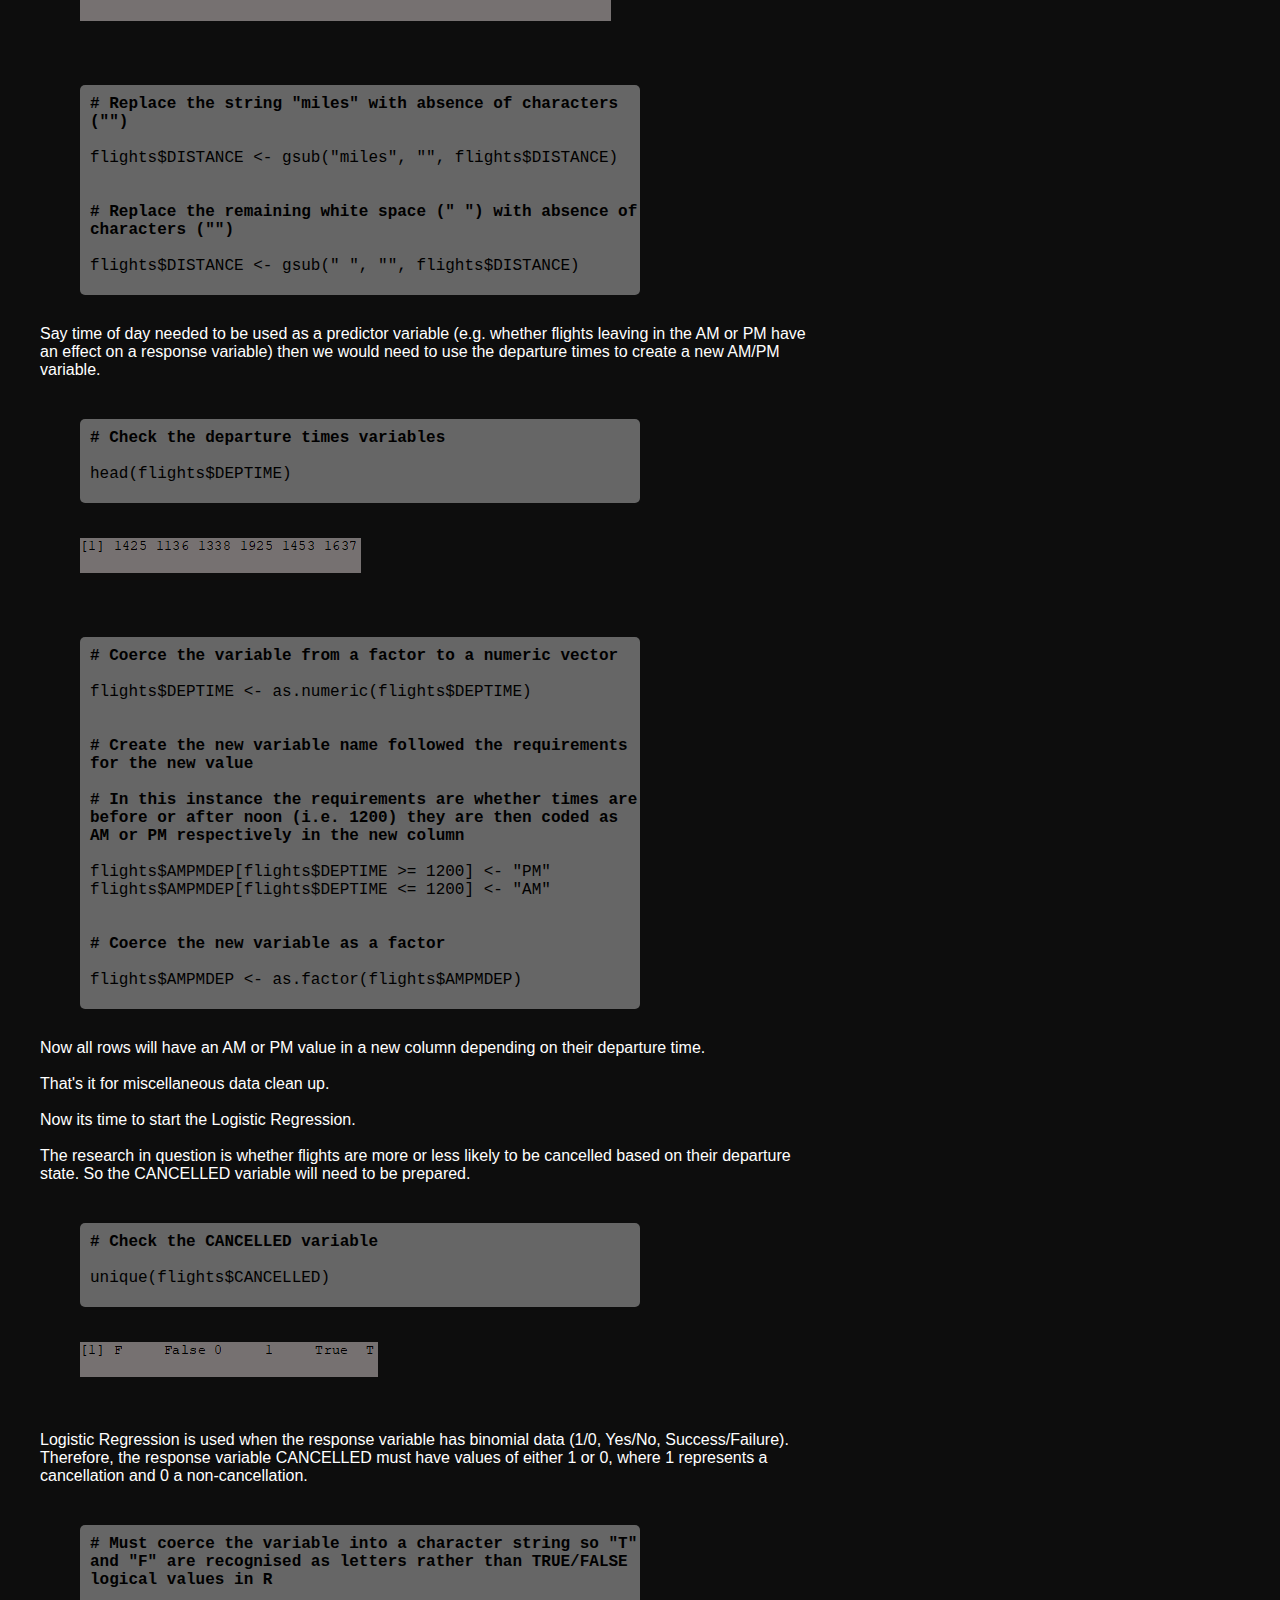
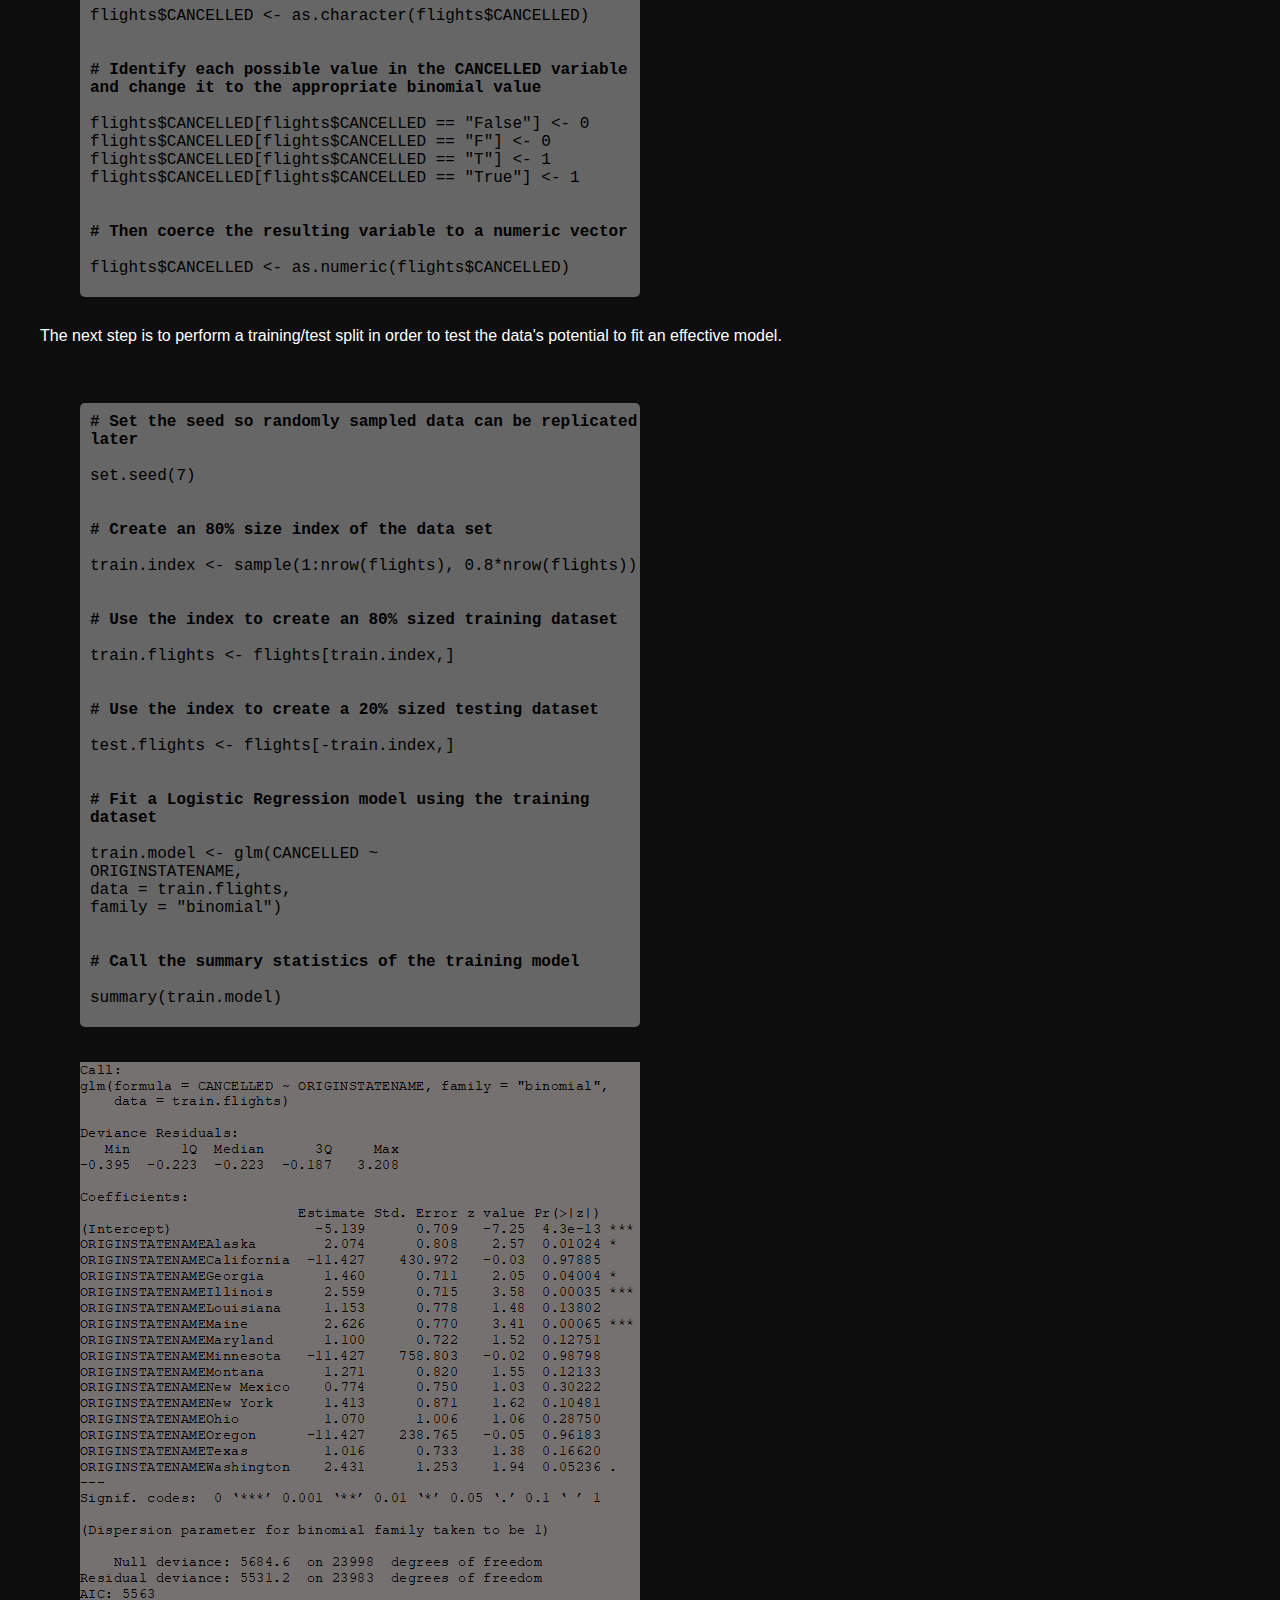
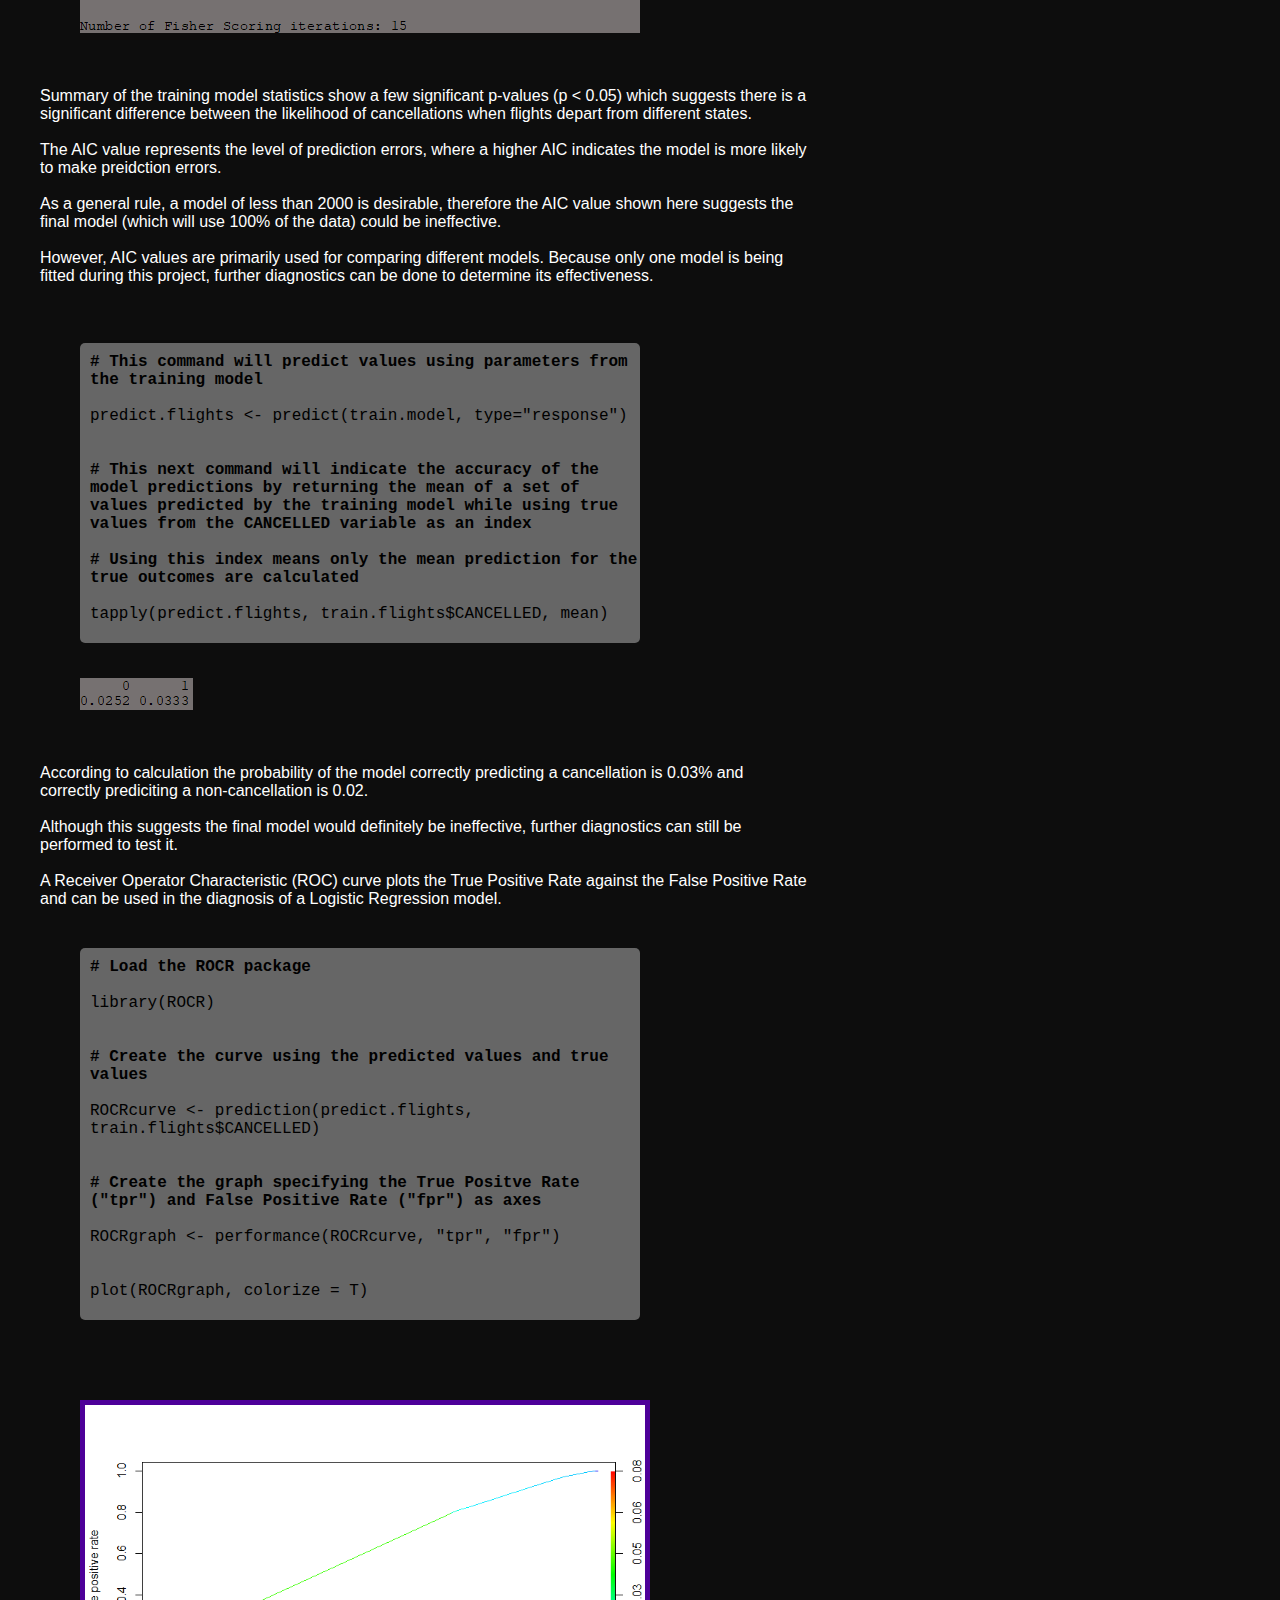
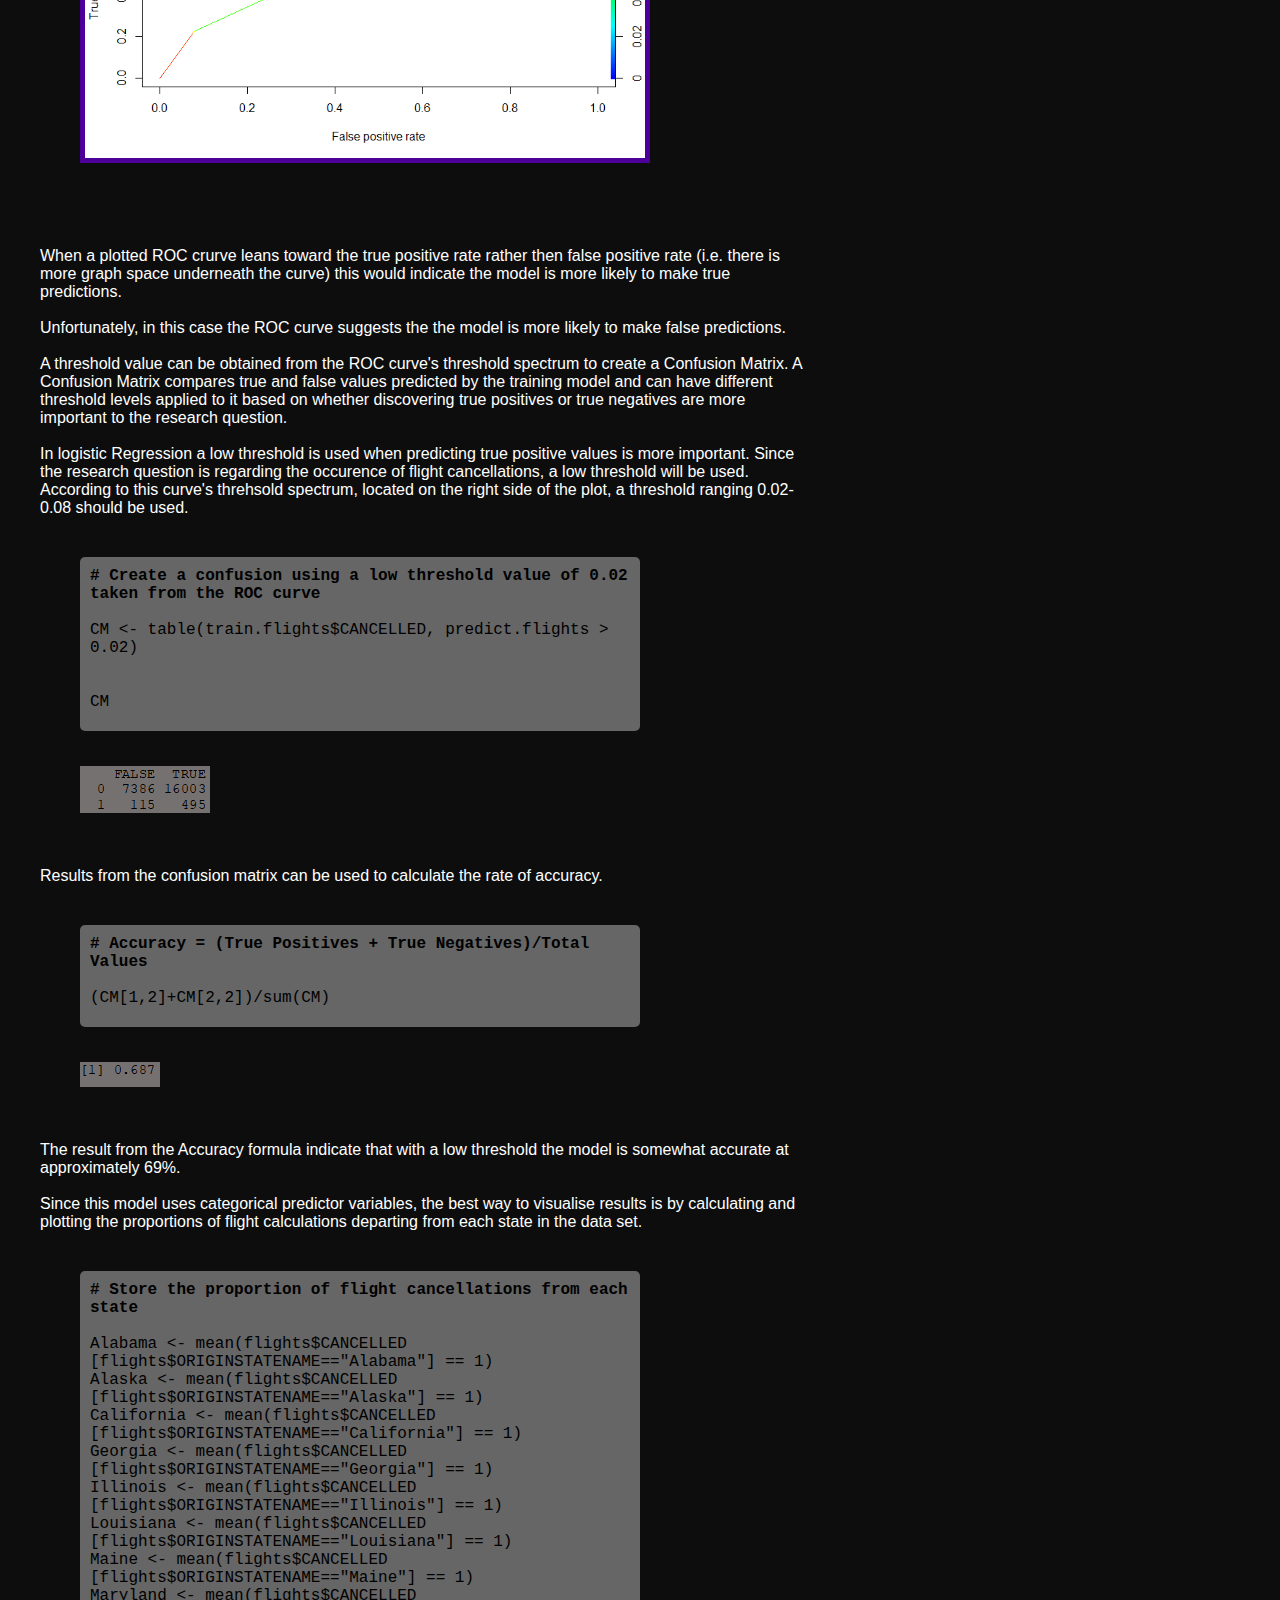
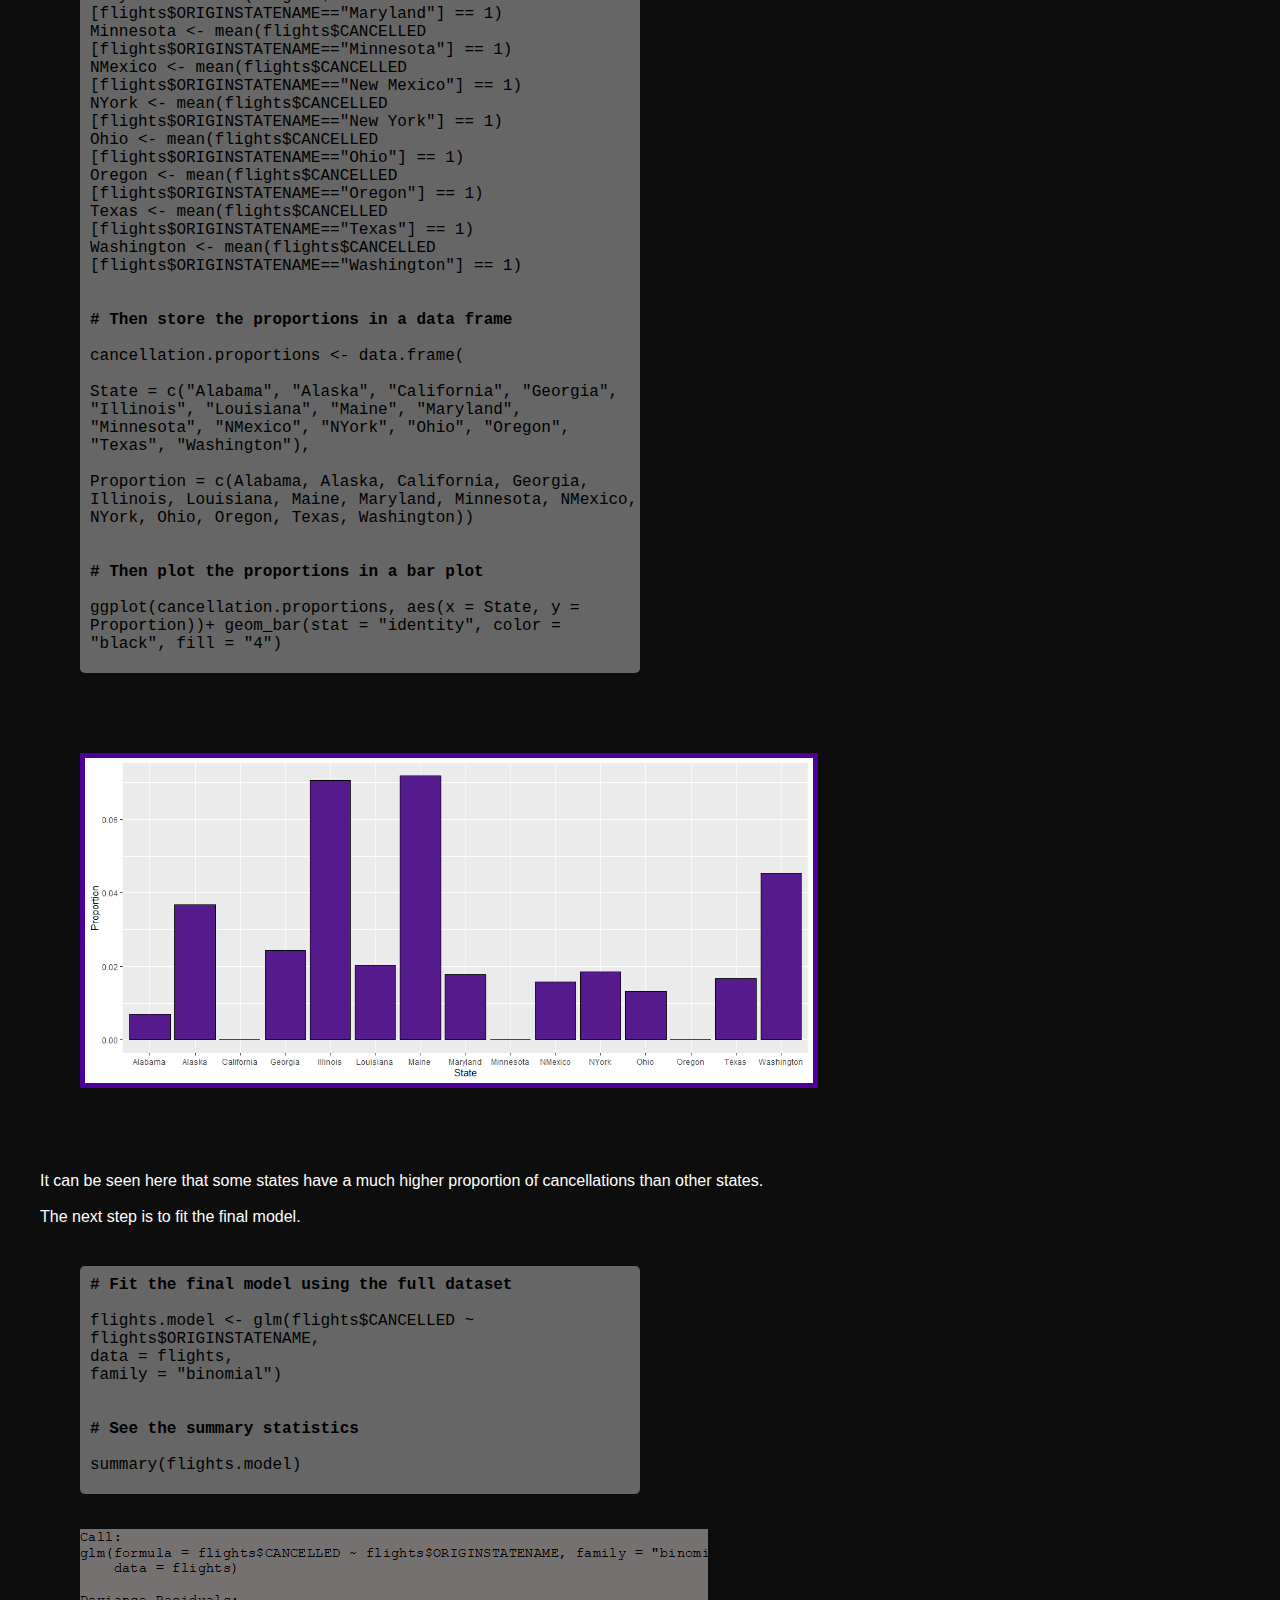
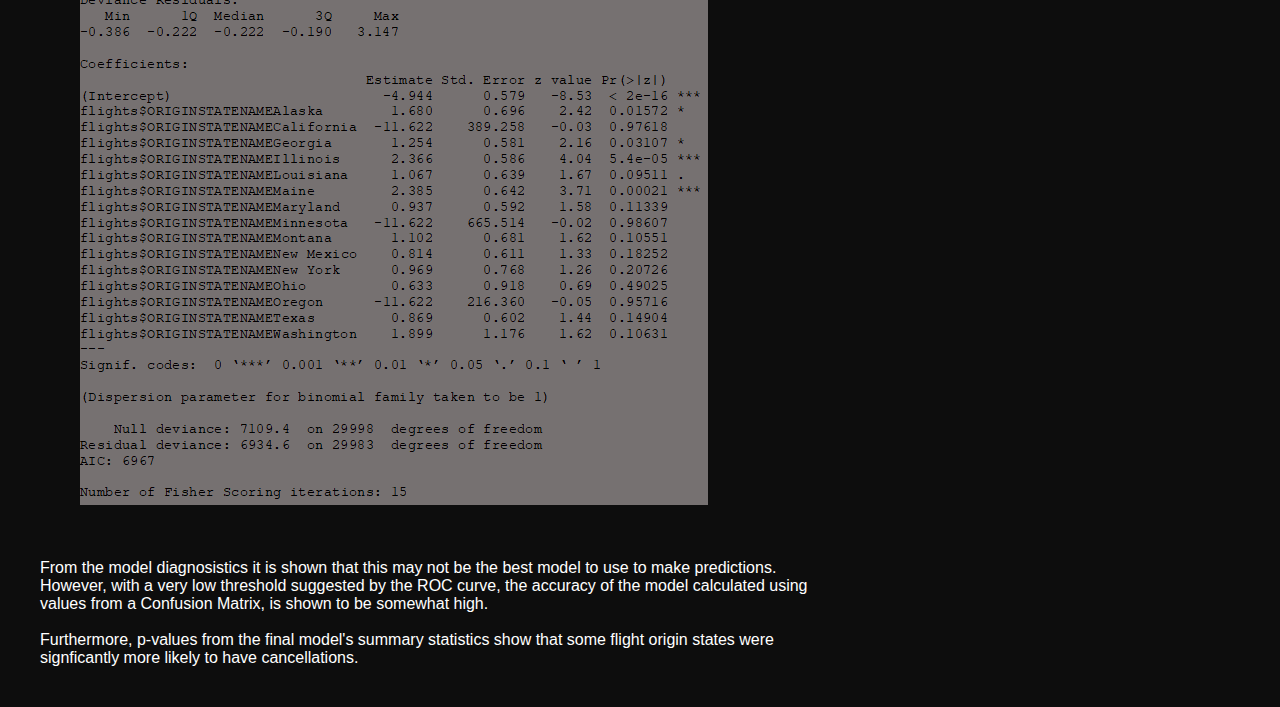
<file: project_2.html>
<!doctype html>


<head>
	<title>Logistic Regression</title>
		<link rel="stylesheet"
	type="text/css"
	href="Layout.css">
</head>







	<header>
		<nav>
		<h1>Logistic Regression - Flights Dataset</h1>
			<ul>
				<li><a href="index.html"><b>Home</b></a></li>
				<li><a href="Projects.html"> <b>Projects</b></a></li>
			</ul>
		</nav>
	</header>




<body>









<div class = "tblock">
The Flights dataset contains information on US domestic flights such as departure times/locations, arrival times/locations, airports used etc. 
<br><br>
However, the original dataset is messy. The first aim of this project is to clean the dataset ready for analysis. The next aim is to perform a Logistic Regression in order to determine the odds of flight cancellations in regard to the departure US state.
</div>






<div class = "rblock">
<b># Import the txt file containing the dataset specifying the delimeters as "|" </b><br><br>
NEWDATA<- read.table(<br>file="C:\\Users\\james\\Documents<br>\\flights.txt" <br>
                   sep="|", <br>            
                   quote="", <br>               
                   comment.char="") <br><br><br>

<b># The original file has 1,191,806 rows so will take a smaller sample to use for this project</b> <br><br>    
flights <- NEWDATA[1:30000,]<br><br><br>


<b># Take a look at the first few variables </b>  <br><br>
head(flights[,1:5]) 
</div>



<div class = "routput">
		<img src="https://jamesc845.github.io/images/head(flights).png">
</div>


<div class = "tblock">
First of all, R hasn't recognised the first row as the column/variable name so this will need to be corrected.
</div>





<div class = "rblock">
<b># Select the first value of each column to use as the column titles</b><br><br>
names(flights) <- as.character(unlist(flights[1,]))<br><br><br>
   
<b># Then remove the row of the whole data set </b> <br><br>
flights <- flights[-1,]</b><br><br><br>

<b># See the new variable titles </b> <br><br>
head(flights[,1:5]) 
</div>






<div class = "routput">
		<img src="https://jamesc845.github.io/images/head(flights)_2.png">
</div>







<div class = "tblock">
The next step in the data clean up is the DISTANCE variable which shows the scheduled flight duration, however, it cannot be used in calculations in its current form due to its combination of numbers and characters. 
</div>



<div class = "rblock">
head(flights$DISTANCE)
</div>
<div class = "routput">
		<img src="https://jamesc845.github.io/images/head(flights$DISTANCE).png">
</div>





<div class = "rblock">

<b># Replace the string "miles" with absence of characters ("")</b><br><br>
flights$DISTANCE <- gsub("miles", "", flights$DISTANCE)<br><br><br>
<b># Replace the remaining white space (" ") with absence of characters ("") </b> <br><br>
flights$DISTANCE <- gsub(" ", "", flights$DISTANCE)   
</div>





<div class = "tblock">
Say time of day  needed to be used as a predictor variable (e.g. whether flights leaving in the AM or PM have an effect on a response variable) then we would need to use the departure times to create a new AM/PM variable. 
</div>
<div class = "rblock">
<b># Check the departure times variables </b> <br><br>
head(flights$DEPTIME) 
</div>
<div class = "routput">
		<img src="https://jamesc845.github.io/images/head(flights$DEPTIME).png">
</div>
<div class = "rblock">
<b># Coerce the variable from a factor to a numeric vector</b><br><br>
flights$DEPTIME <- as.numeric(flights$DEPTIME)<br><br><br>
<b># Create the new variable name followed the requirements for the new value </b> <br><br>
<b># In this instance the requirements are whether times are before or after noon (i.e. 1200) they are then coded as AM or PM respectively in the new column </b> <br><br>
flights$AMPMDEP[flights$DEPTIME >= 1200] <- "PM"  <br>      
flights$AMPMDEP[flights$DEPTIME <= 1200] <- "AM"  <br><br><br>
<b># Coerce the new variable as a factor  </b> <br><br>
flights$AMPMDEP <- as.factor(flights$AMPMDEP)   
</div>



<div class = "tblock">
Now all rows will have an AM or PM value in a new column depending on their departure time. <br><br>

That's it for miscellaneous data clean up. <br><br>

Now its time to start the Logistic Regression. <br><br>

The research in question is whether flights are more or less likely to be cancelled based on their departure state. So the CANCELLED variable will need to be prepared.
</div>

<div class = "rblock"> 
<b> # Check the CANCELLED variable </b>  <br><br>
unique(flights$CANCELLED)
</div>
<div class = "routput">
		<img src="https://jamesc845.github.io/images/unique(flights$CANCELLED).png">
</div>

<div class = "tblock">
Logistic Regression is used when the response variable has binomial data (1/0, Yes/No, Success/Failure). Therefore, the response variable CANCELLED must have values of either 1 or 0, where 1 represents a cancellation and 0 a non-cancellation.
</div>

<div class = "rblock">

<b>  # Must coerce the variable into a character string so "T" and "F" are recognised as letters rather than TRUE/FALSE logical values in R </b>   <br><br>
flights$CANCELLED <- as.character(flights$CANCELLED)<br><br><br>

<b>   # Identify each possible value in the CANCELLED variable and change it to the appropriate binomial value </b>   <br><br>
flights$CANCELLED[flights$CANCELLED == "False"] <- 0 <br>   
flights$CANCELLED[flights$CANCELLED == "F"] <- 0 <br>       
flights$CANCELLED[flights$CANCELLED == "T"] <- 1 <br>
flights$CANCELLED[flights$CANCELLED == "True"] <- 1<br><br><br>

<b> # Then coerce the resulting variable to a numeric vector </b> <br><br> 
flights$CANCELLED <- as.numeric(flights$CANCELLED)      
</div>







<div class = "tblock">
The next step is to perform a training/test split in order to test the data's potential to fit an effective model. <br><br>
</div>


<div class = "rblock">
<b> # Set the seed so randomly sampled data can be replicated later  </b> <br><br>

set.seed(7) <br><br><br>

<b>   # Create an 80% size index of the data set </b> <br><br>
train.index <- sample(1:nrow(flights), 0.8*nrow(flights))
<br><br><br>

<b> # Use the index to create an 80% sized training dataset </b> <br><br>
train.flights <- flights[train.index,] <br><br><br>

<b> # Use the index to create a 20% sized testing dataset </b>  <br><br> 
test.flights <- flights[-train.index,]<br><br><br>

<b> # Fit a Logistic Regression model using the training dataset </b> <br><br>
train.model <- glm(CANCELLED ~ <br>
                  ORIGINSTATENAME,<br>
                data = train.flights,<br>
                family = "binomial")    <br><br><br>


<b> # Call the summary statistics of the training model </b> <br><br>                
summary(train.model)
</div>

<div class = "routput">
		<img src="https://jamesc845.github.io/images/summary(train.model).png">
</div>

<div class = "tblock">

Summary of the training model statistics show a few significant p-values (p < 0.05) which suggests there is a significant difference between the likelihood of cancellations when flights depart from different states. <br><br>

The AIC value represents the level of prediction errors, where a higher AIC indicates the model is more likely to make preidction errors.<br><br>

As a general rule, a model of less than 2000 is desirable, therefore the AIC value shown here suggests the final model (which will use 100% of the data) could be ineffective.<br><br>

However, AIC values are primarily used for comparing different models. Because only one model is being fitted during this project, further diagnostics can be done to determine its effectiveness. <br><br>

</div>





<div class = "rblock">
<b> # This command will predict values using parameters from the training model	</b>	<br><br>
predict.flights <- predict(train.model, type="response")<br><br><br>

    <b> # This next command will indicate the accuracy of the model predictions by returning the mean of a set of values predicted by the training model while using true values from the CANCELLED variable as an index	</b>  <br><br>
    <b> # Using this index means only the mean prediction for the true outcomes are calculated </b> <br><br>
tapply(predict.flights, train.flights$CANCELLED, mean)

</div>

<div class = "routput">
		<img src="https://jamesc845.github.io/images/tapply().png">
</div>

<div class = "tblock">

According to calculation the probability of the model correctly predicting a cancellation is 0.03% and correctly prediciting a non-cancellation is 0.02. <br><br>

Although this suggests the final model would definitely be ineffective, further diagnostics can still be performed to test it. <br><br>


A Receiver Operator Characteristic (ROC) curve  plots the True Positive Rate against the False Positive Rate and can be used in the diagnosis of a Logistic Regression model.
</div>



<div class = "rblock">

<b> # Load the ROCR package  </b> <br><br>
library(ROCR)<br><br><br>


<b> # Create the curve using the predicted values and true values </b> <br><br>
ROCRcurve <- prediction(predict.flights, train.flights$CANCELLED)<br><br><br>

 
<b> # Create the graph specifying the True Positve Rate ("tpr") and False Positive Rate ("fpr") as axes </b>  <br><br>
ROCRgraph <- performance(ROCRcurve, "tpr", "fpr")<br><br><br>

plot(ROCRgraph, colorize = T)
</div>





<div class = "plot">
<img src="https://jamesc845.github.io/images/plot(ROCRgraph, colorize = T).png"
alt"alternate text"
width = 50%
img style="border: 5px solid #4d0099">
</div>




<div class = "tblock">

When a plotted ROC crurve leans toward the true positive rate rather then false positive rate (i.e. there is more graph space underneath the curve) this would indicate the model is more likely to make true predictions. <br><br>

Unfortunately, in this case the ROC curve suggests the the model is more likely to make false predictions. <br><br>

A threshold value can be obtained from the ROC curve's threshold spectrum to create a Confusion Matrix. A Confusion Matrix compares true and false values predicted by the training model and can have different threshold levels applied to it based on whether discovering true positives or true negatives are more important to the research question.<br><br>



In logistic Regression a low threshold is used when predicting true positive values is more important. Since the research question is regarding the occurence of flight cancellations, a low threshold will be used.


According to this curve's threhsold spectrum, located on the right side of the plot, a threshold ranging 0.02-0.08 should be used.
</div>






<div class = "rblock">
<b> # Create a confusion using a low threshold value of 0.02 taken from the ROC curve	</b>	<br><br>

CM <- table(train.flights$CANCELLED,
      predict.flights > 0.02)  <br><br><br>

CM
</div>






<div class = "routput">
		<img src="https://jamesc845.github.io/images/CM.png">
</div>

<div class = "tblock">

Results from the confusion matrix can be used to calculate the rate of accuracy.
</div>





<div class = "rblock">
<b># Accuracy = (True Positives + True Negatives)/Total Values </b><br><br> 
(CM[1,2]+CM[2,2])/sum(CM)
</div>



<div class = "routput">
		<img src="https://jamesc845.github.io/images/CMresult.png">
</div>


<div class = "tblock">
The result from the Accuracy formula indicate that with a low threshold the model is somewhat accurate at approximately 69%. 
<br><br>
Since this model uses categorical predictor variables, the best way to visualise results is by calculating and plotting the proportions of flight calculations departing from each state in the data set.
</div>

<div class = "rblock">

<b># Store the proportion of flight cancellations from each state</b><br><br>

Alabama <- mean(flights$CANCELLED<br>[flights$ORIGINSTATENAME=="Alabama"] == 1)	<br>			
Alaska <- mean(flights$CANCELLED<br>[flights$ORIGINSTATENAME=="Alaska"] == 1)<br>				
California <- mean(flights$CANCELLED<br>[flights$ORIGINSTATENAME=="California"] == 1)	<br>	
Georgia <- mean(flights$CANCELLED<br>[flights$ORIGINSTATENAME=="Georgia"] == 1)	<br>			
Illinois <- mean(flights$CANCELLED<br>[flights$ORIGINSTATENAME=="Illinois"] == 1)	<br>		
Louisiana <- mean(flights$CANCELLED<br>[flights$ORIGINSTATENAME=="Louisiana"] == 1)	<br>		
Maine <- mean(flights$CANCELLED<br>[flights$ORIGINSTATENAME=="Maine"] == 1)					
<br>Maryland <- mean(flights$CANCELLED<br>[flights$ORIGINSTATENAME=="Maryland"] == 1)			
<br>Minnesota <- mean(flights$CANCELLED<br>[flights$ORIGINSTATENAME=="Minnesota"] == 1)			
<br>NMexico <- mean(flights$CANCELLED<br>[flights$ORIGINSTATENAME=="New Mexico"] == 1)			
<br>NYork <- mean(flights$CANCELLED<br>[flights$ORIGINSTATENAME=="New York"] == 1)				
<br>Ohio <- mean(flights$CANCELLED<br>[flights$ORIGINSTATENAME=="Ohio"] == 1)					
<br>Oregon <- mean(flights$CANCELLED<br>[flights$ORIGINSTATENAME=="Oregon"] == 1)				
<br>Texas <- mean(flights$CANCELLED<br>[flights$ORIGINSTATENAME=="Texas"] == 1)					
<br>Washington <- mean(flights$CANCELLED<br>[flights$ORIGINSTATENAME=="Washington"] == 1)		<br><br><br>

<b># Then store the proportions in a data frame </b> <br><br>
cancellation.proportions <- data.frame(<br><br>State = c("Alabama", "Alaska", "California", "Georgia", "Illinois", "Louisiana", "Maine",  "Maryland", "Minnesota", "NMexico", "NYork", "Ohio", "Oregon", "Texas", "Washington"), <br><br>

                                Proportion = c(Alabama, Alaska, California, Georgia, Illinois, Louisiana, Maine, Maryland, Minnesota, NMexico, NYork, Ohio, Oregon, Texas, Washington))
                                <br><br><br>
 
<b> # Then plot the proportions in a bar plot	</b>	<br><br>

ggplot(cancellation.proportions, aes(x = State, y = Proportion))+
  geom_bar(stat = "identity", color = "black", fill = "4")
</div>




<div class = "plot">
<img src="https://jamesc845.github.io/images/ggplot(proportions).png"
alt"alternate text"
width = 65%
img style="border: 5px solid #4d0099">
</div>


<div class = "tblock">
It can be seen here that some states have a much higher proportion of cancellations than other states. <br><br>

The next step is to fit the final model.
</div>






<div class = "rblock">

<b> # Fit the final model using the full dataset </b>	<br><br>

flights.model <- glm(flights$CANCELLED ~ <br>
                       flights$ORIGINSTATENAME, <br>
                     data = flights,<br>
                     family = "binomial")   <br><br><br>

<b> # See the summary statistics </b>	 <br><br>

summary(flights.model)
</div>




<div class = "routput">
		<img src="https://jamesc845.github.io/images/summary(flights.model).png">
</div>


<div class = "tblock">
From the model diagnosistics it is shown that this may not be the best model to use 
to make predictions. However, with a very low threshold suggested by the ROC curve, the accuracy of the model calculated using values from a Confusion Matrix, is shown to be somewhat high. <br><br>

Furthermore, p-values from the final model's summary statistics show that some flight origin states were signficantly more likely to have cancellations.
</div>




</body>
</file>
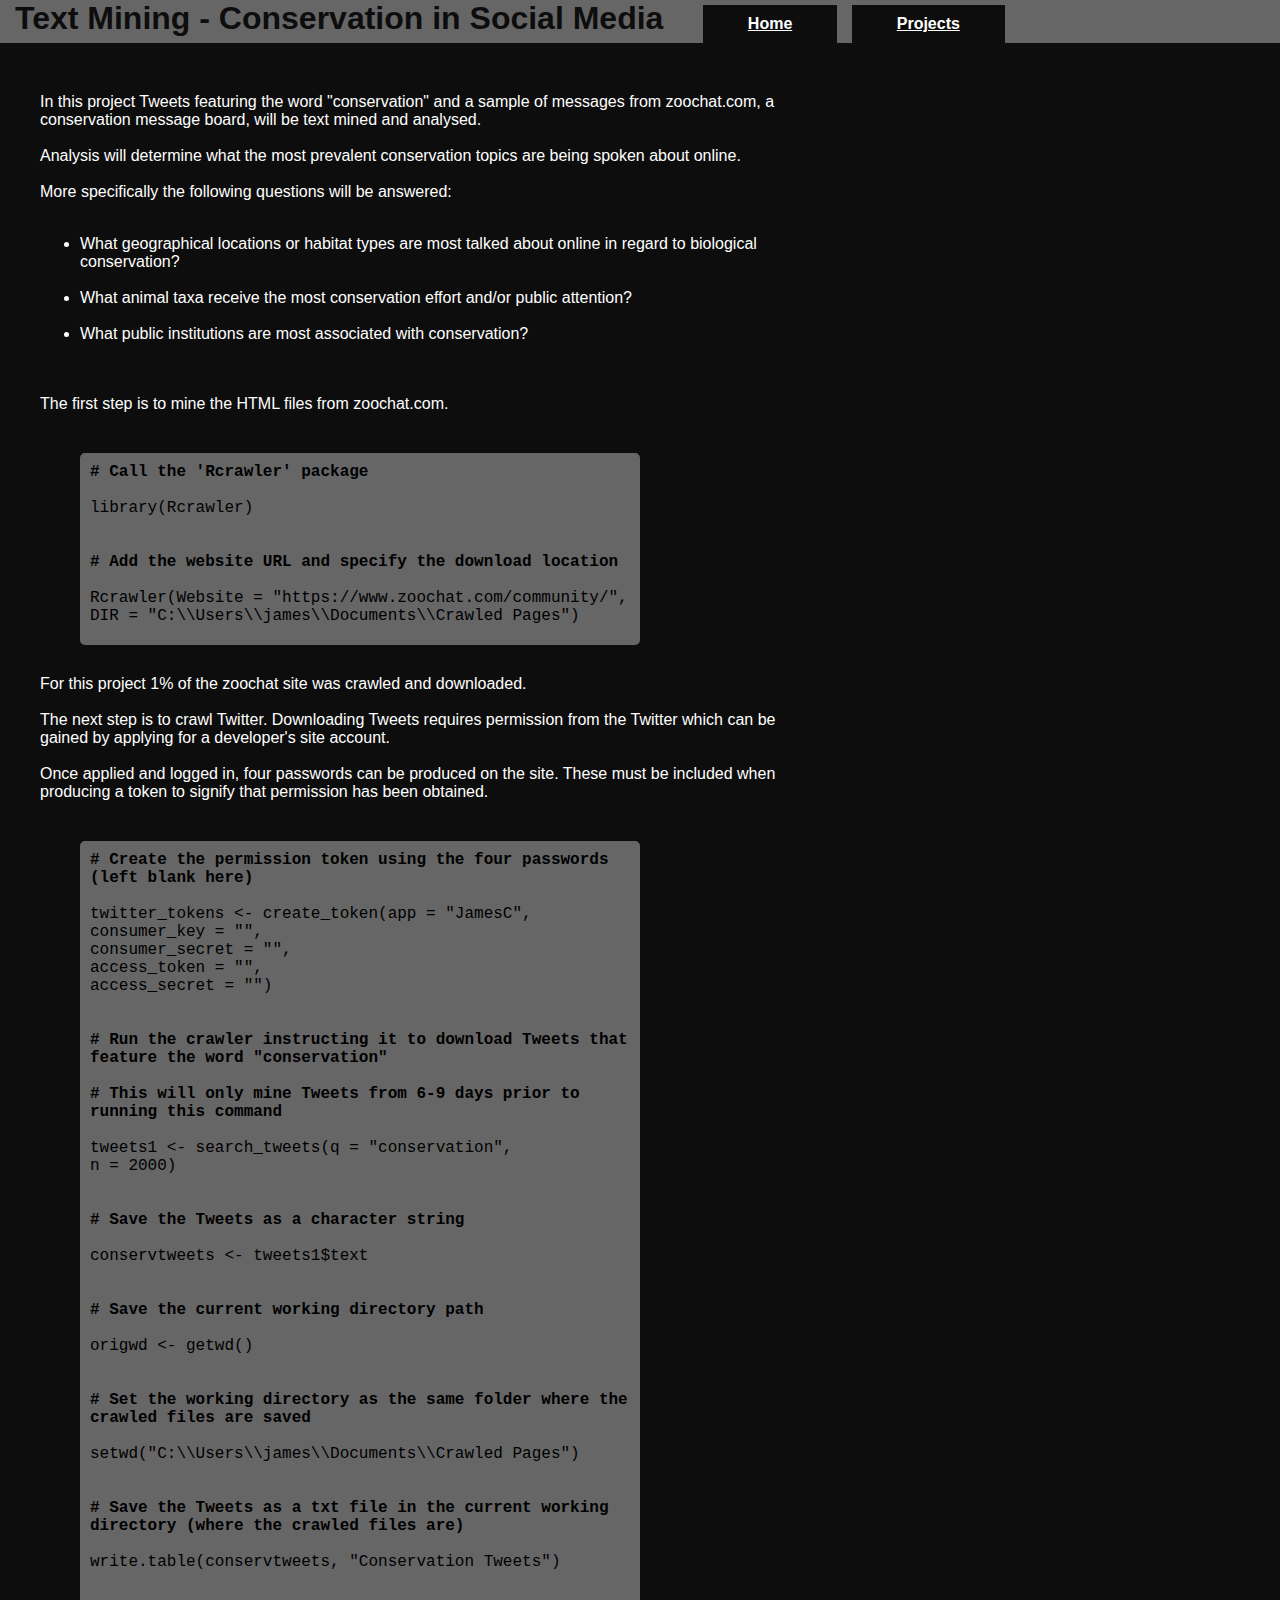
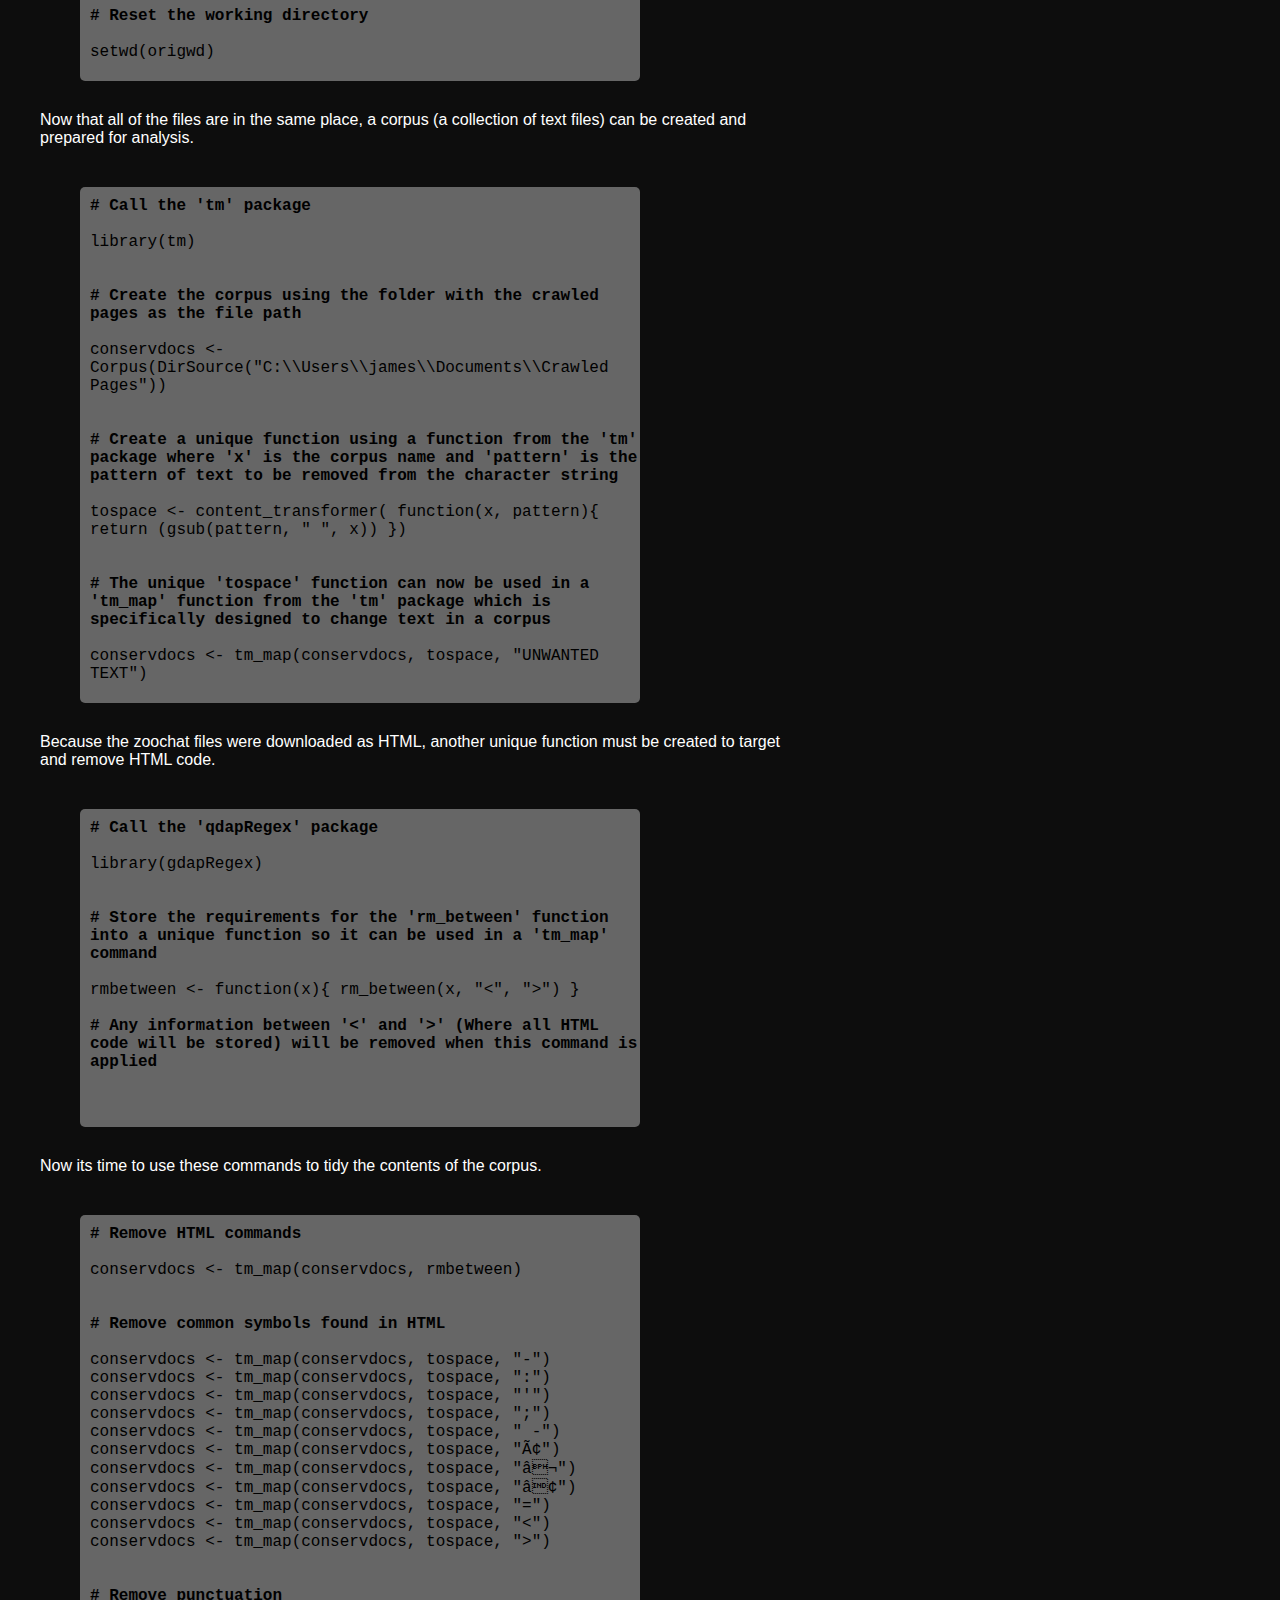
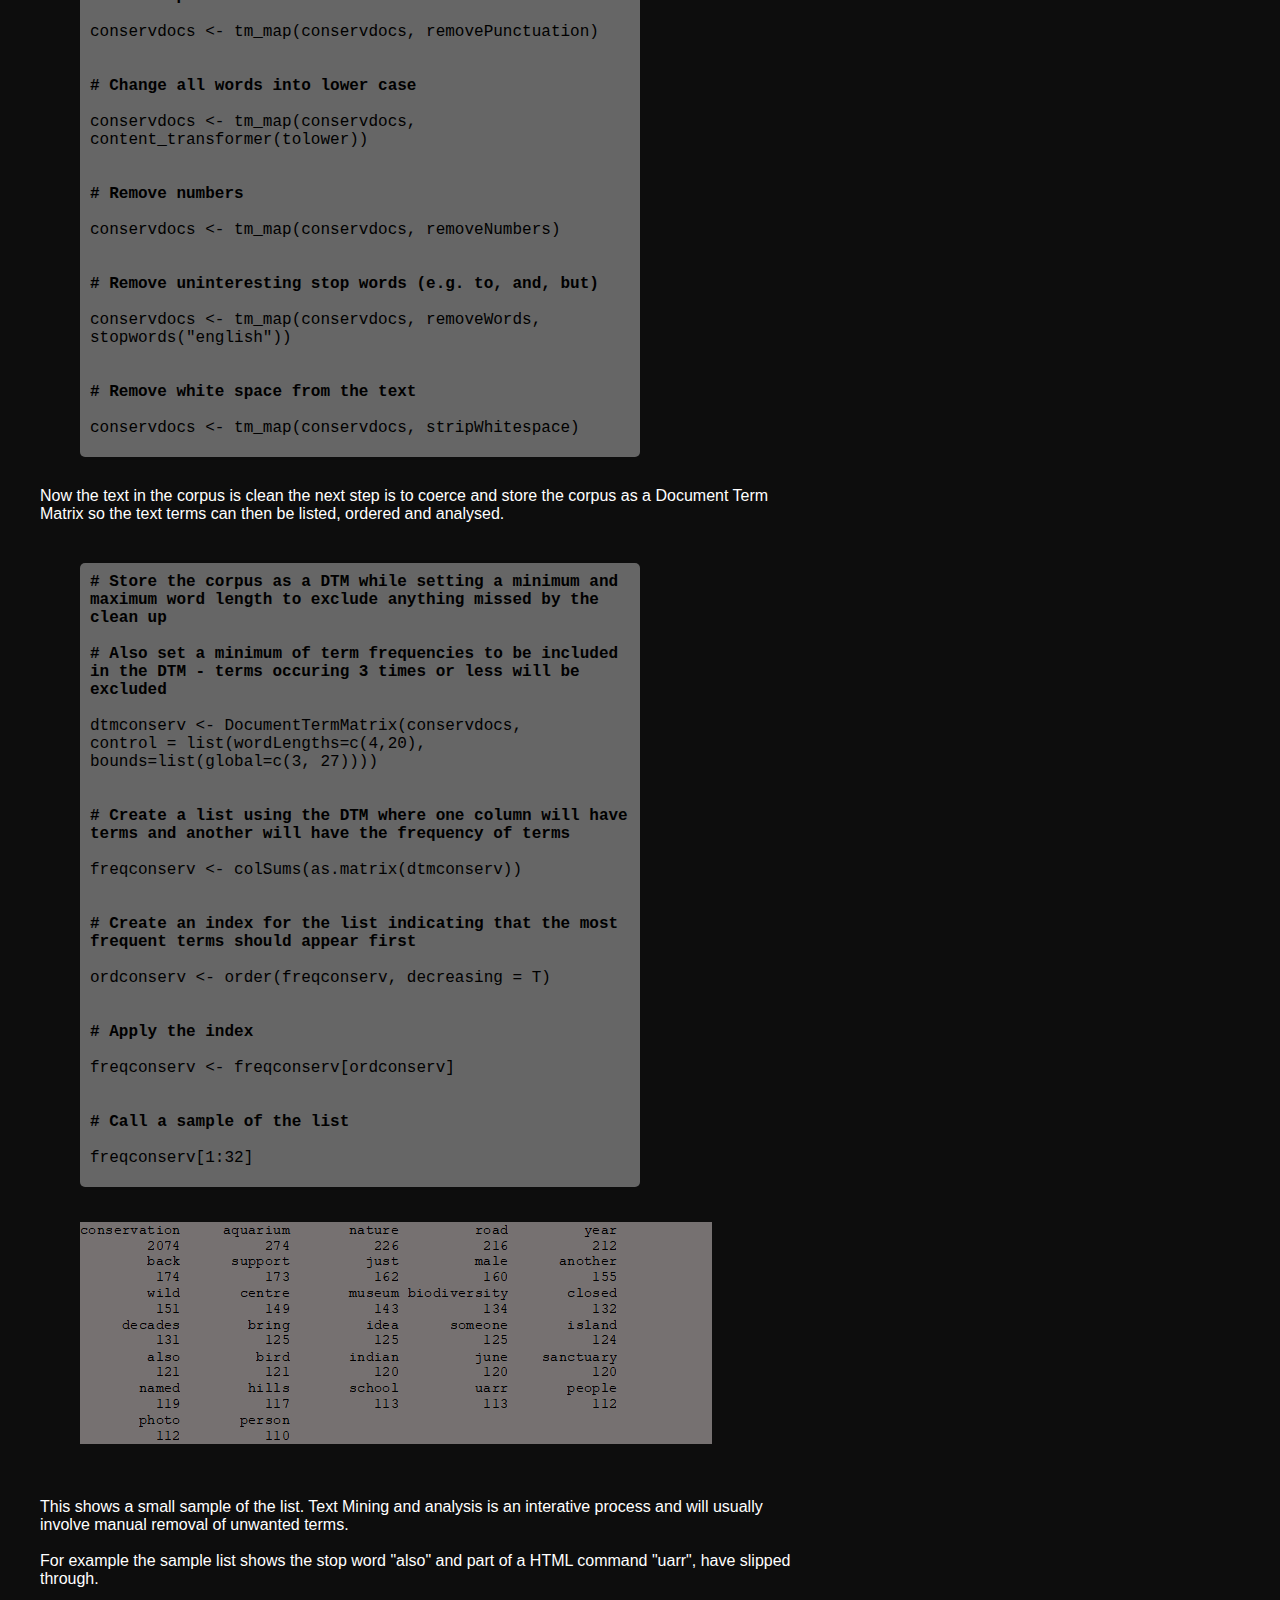
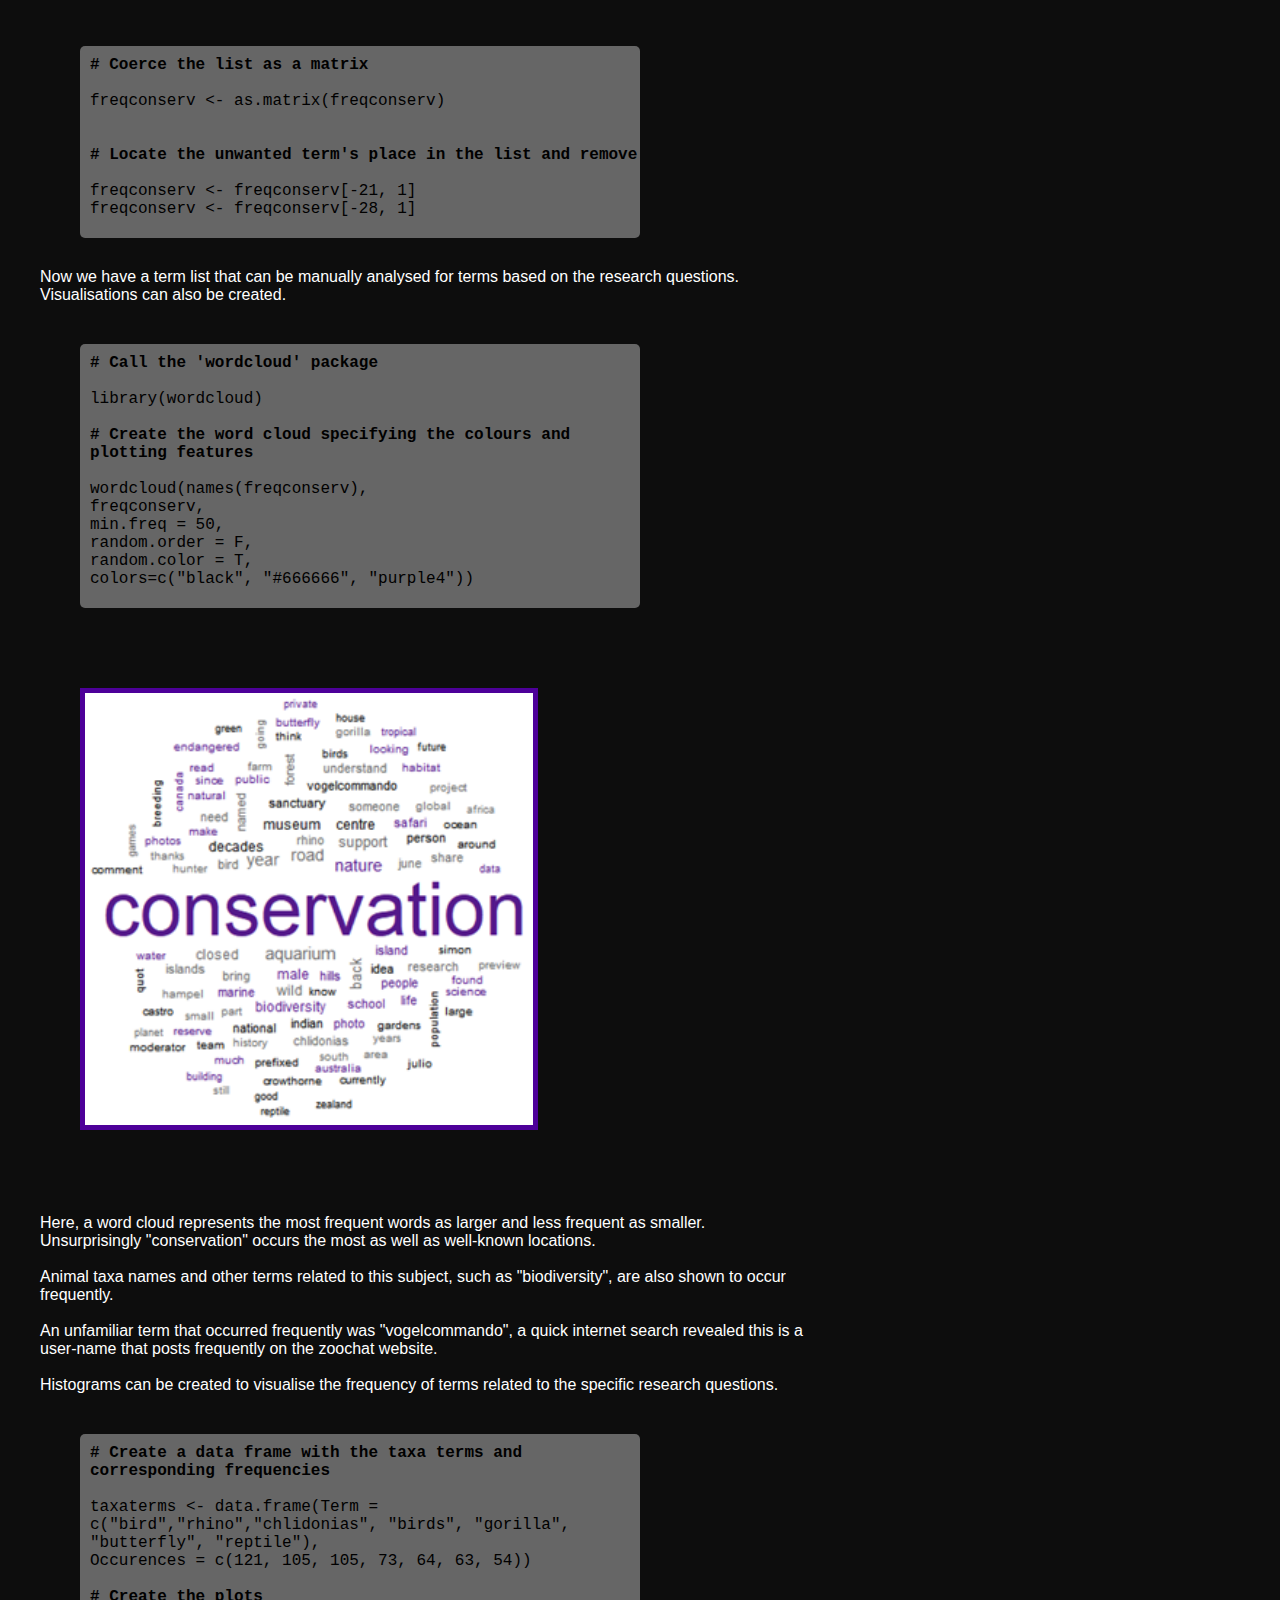
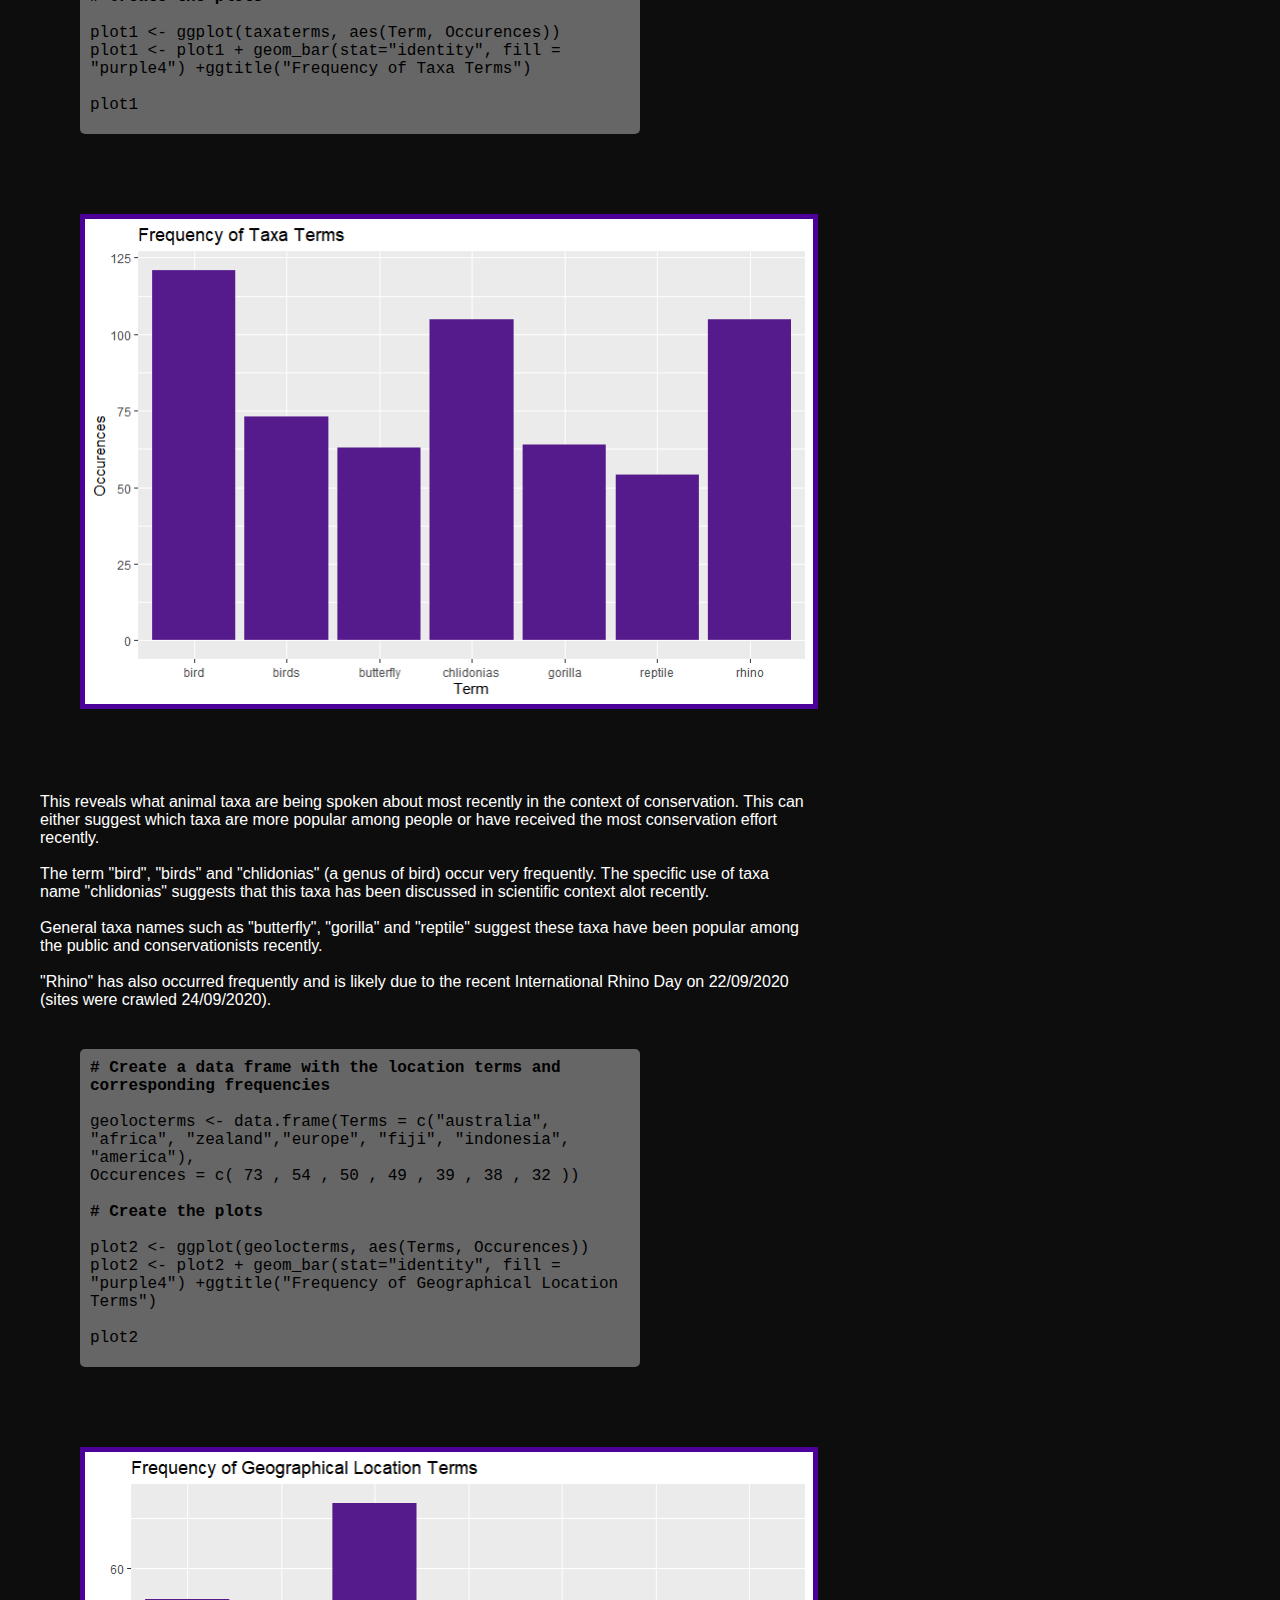
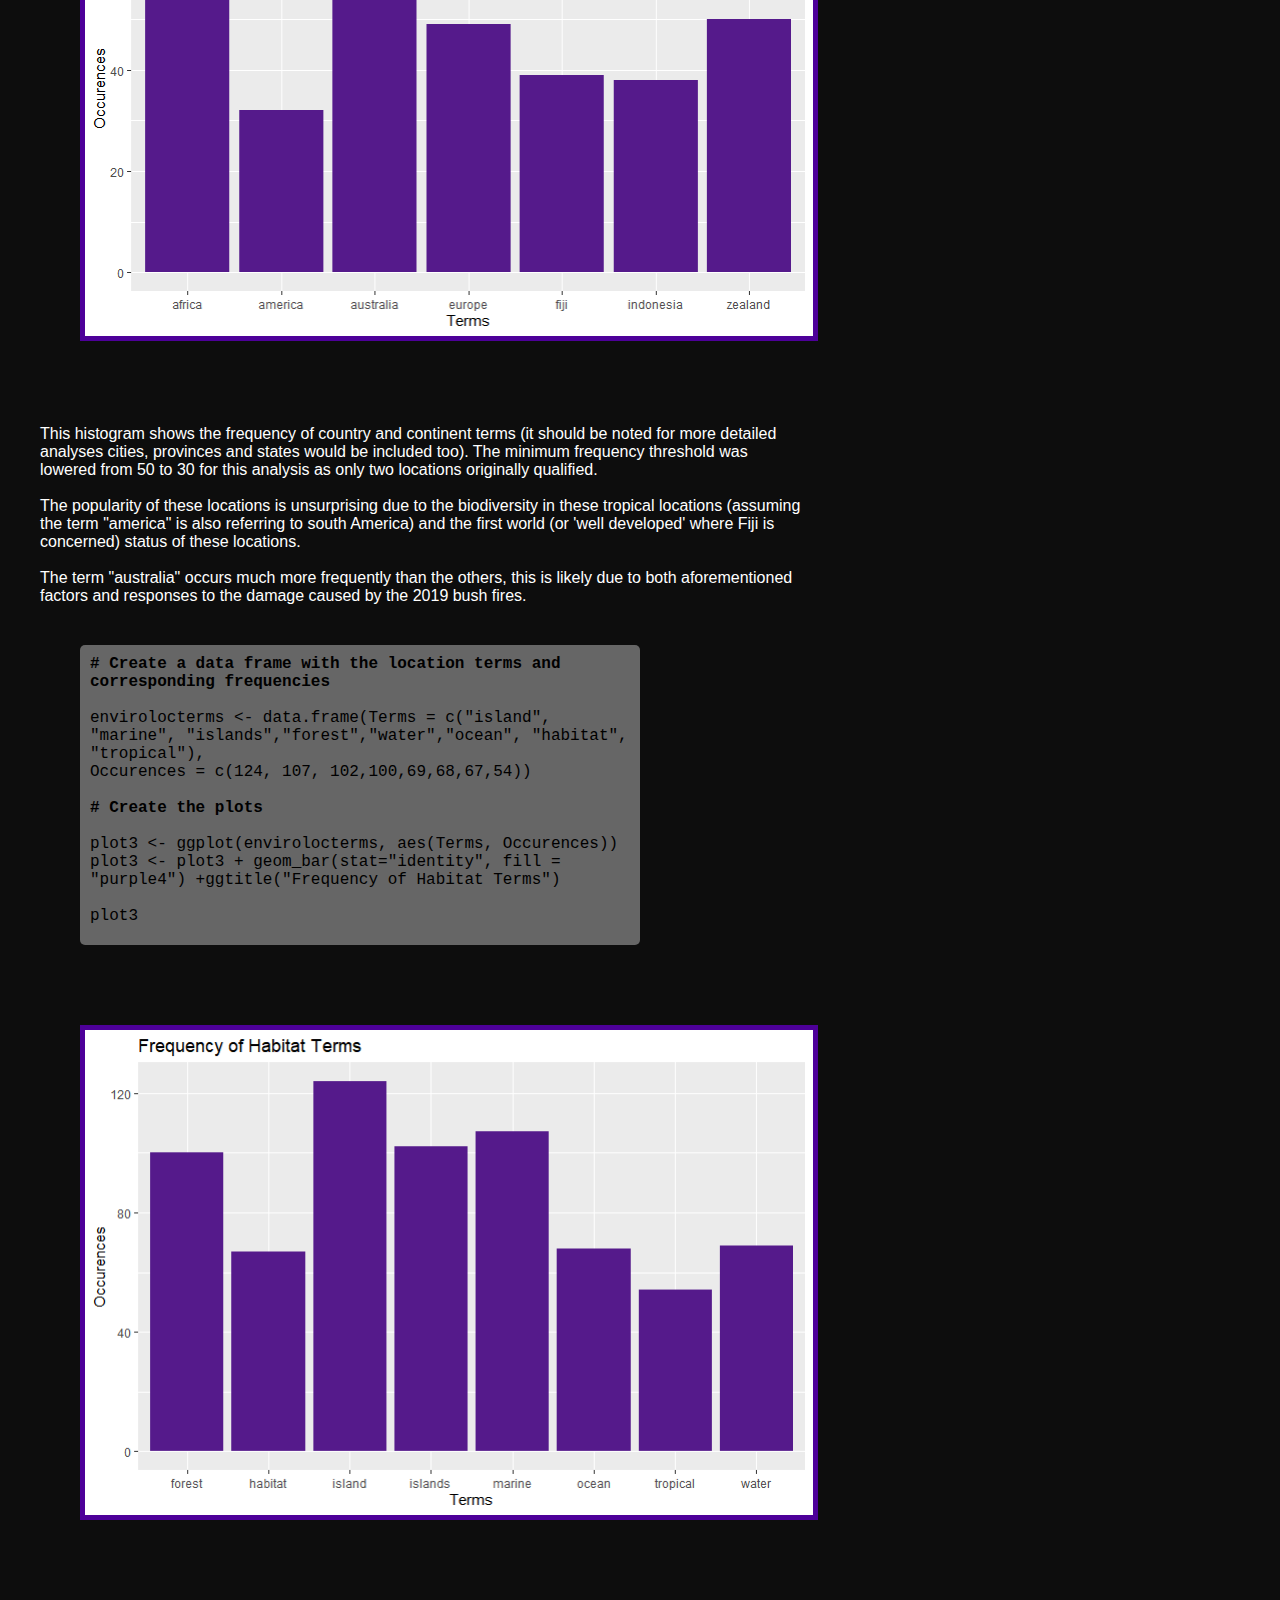
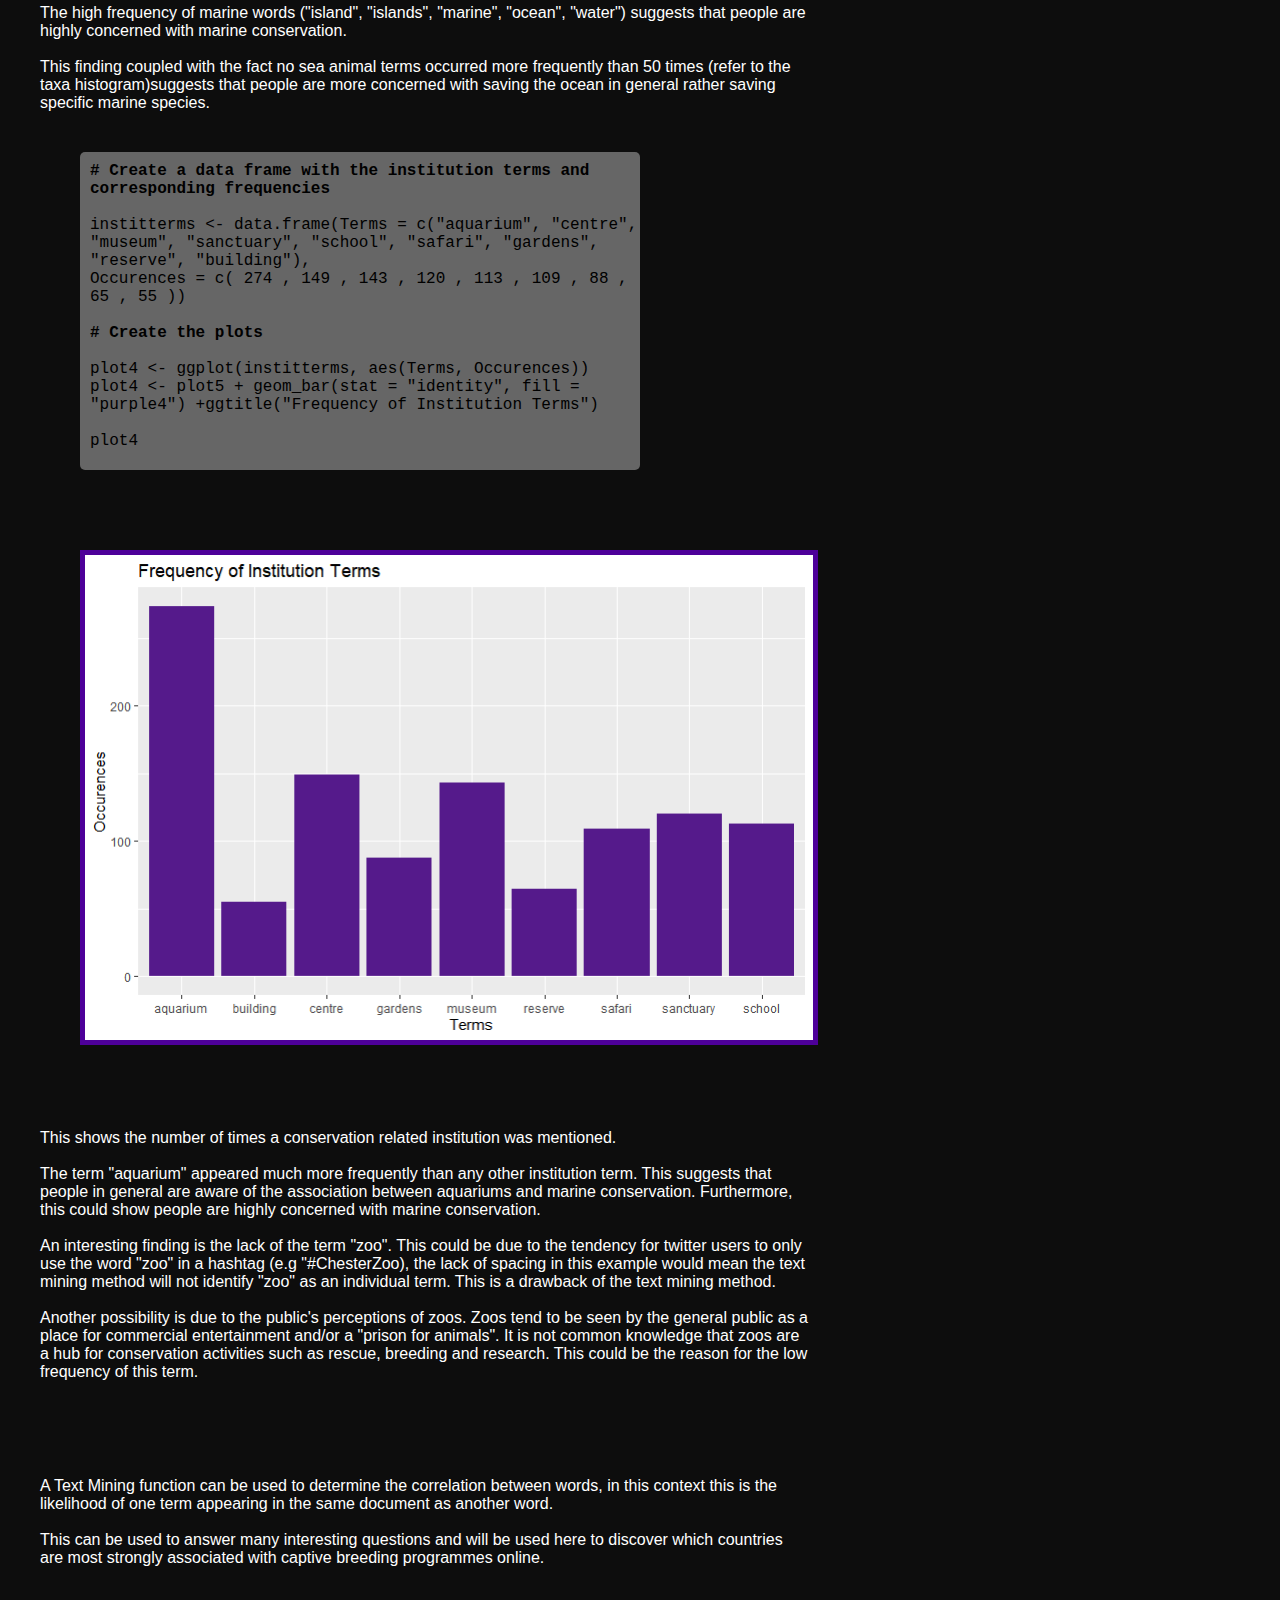
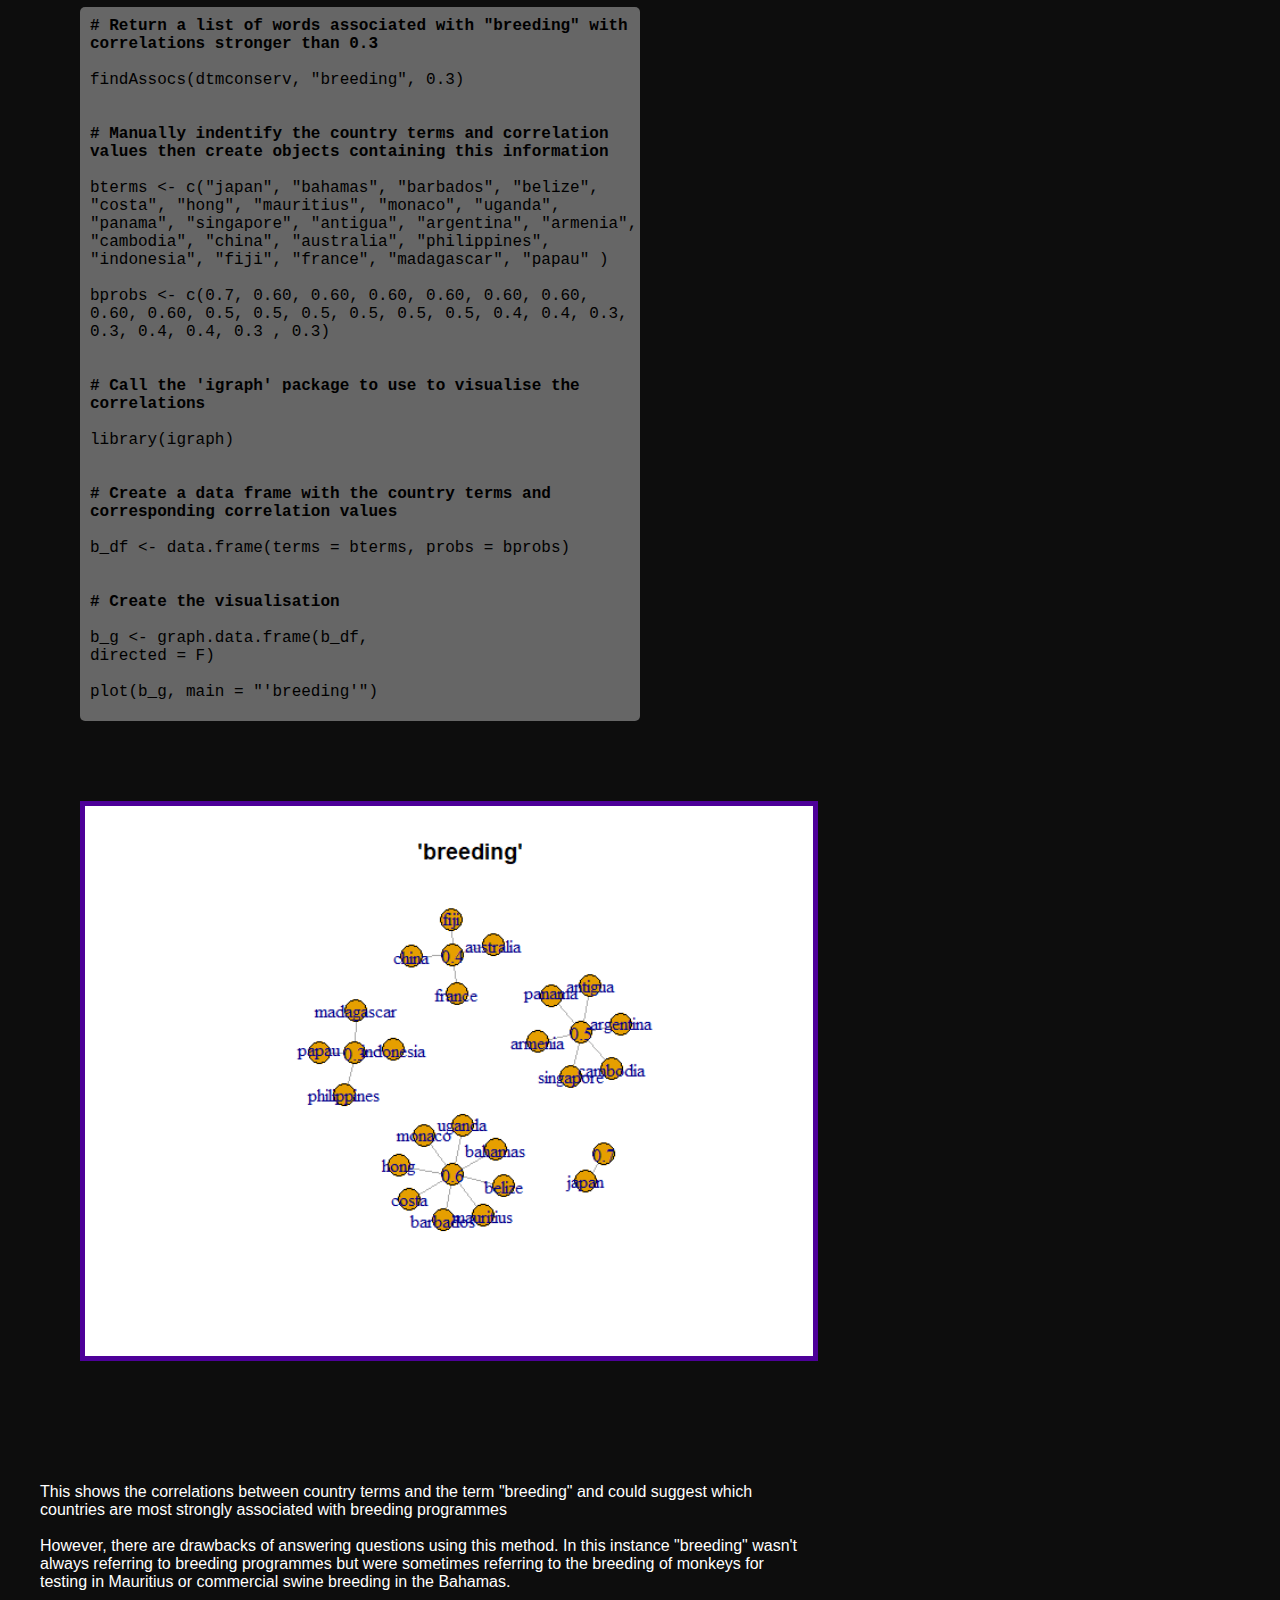
<file: project_3.html>
<!doctype html>


<head>
	<title>Text Mining</title>
		<link rel="stylesheet"
	type="text/css"
	href="Layout.css">
</head>





<body>

	<header>
		<nav>
		<h1>Text Mining - Conservation in Social Media</h1>
			<ul>
				<li><a href="index.html"><b>Home</b></a></li>
				<li><a href="Projects.html"> <b>Projects</b></a></li>
			</ul>
		</nav>
	</header>










<div class = "tblock">
In this project Tweets featuring the word "conservation" and a sample of messages from zoochat.com, a conservation message board, will be text mined and analysed. <br><br>

Analysis will determine what the most prevalent conservation topics are being spoken about online. <br><br>

More specifically the following questions will be answered: <br><br>
<ul>
	<li> What geographical locations or habitat types are most talked about online in regard to biological conservation? </li> 
	<br>
	<li>What animal taxa receive the most conservation effort and/or public attention? </li>
	<br>
	<li>What public institutions are most associated with conservation?</li>
</ul>



<br><br>
The first step is to mine the HTML files from zoochat.com.
</div>








<div class = "rblock">
<b># Call the 'Rcrawler' package</b><br><br>
library(Rcrawler)<br><br><br>
<b># Add the website URL and specify the download location</b><br><br>
Rcrawler(Website = "https://www.zoochat.com/community/",      <br>
         DIR = "C:\\Users\\james\\Documents\\Crawled Pages")
</div>








<div class = "tblock">
For this project 1% of the zoochat site was crawled and downloaded. <br><br>

The next step is to crawl Twitter. Downloading Tweets requires permission from the Twitter which can be gained by applying for a developer's site account. <br><br>

Once applied and logged in, four passwords can be produced on the site. These must be included when producing a token to signify that permission has been obtained. 
</div>








<div class = "rblock">

<b># Create the permission token using the four passwords (left blank here) </b>		<br><br>

twitter_tokens <- create_token(app = "JamesC",<br>  
                               consumer_key = "",<br>        
                               consumer_secret = "",<br>   
                               access_token = "",<br>       
                               access_secret = "")<br><br><br>

<b># Run the crawler instructing it to download Tweets that feature the word "conservation" </b> <br><br>
<b># This will only mine Tweets from 6-9 days prior to running this command </b> <br><br>
tweets1 <- search_tweets(q = "conservation", <br>
							n = 2000)<br><br><br>

<b># Save the Tweets as a character string </b> <br><br>
conservtweets <- tweets1$text 	<br><br><br>

<b># Save the current working directory path </b>    <br><br>
origwd <- getwd()  <br><br><br>


<b># Set the working directory as the same folder where the crawled files are saved      </b>      <br><br>                         
setwd("C:\\Users\\james\\Documents\\Crawled Pages") <br><br> <br>


<b># Save the Tweets as a txt file in the current working directory (where the crawled files are) </b> <br><br>
write.table(conservtweets, "Conservation Tweets") <br><br> <br>
<b># Reset the working directory  </b>    <br><br>
setwd(origwd)                                           
</div>











<div class = "tblock">
Now that all of the files are in the same place, a corpus (a collection of text files) can be created and prepared for analysis.
</div>







<div class = "rblock">

<b># Call the 'tm' package</b><br><br>

library(tm)<br><br><br>



<b># Create the corpus using the folder with the crawled pages as the file path </b> <br><br>

conservdocs <- Corpus(DirSource("C:\\Users\\james\\Documents\\Crawled Pages"))  <br><br><br>




<b># Create a unique function using a function from the 'tm' package where 'x' is the corpus name and 'pattern' is the pattern of text to be removed from the character string </b> <br><br>

tospace <- content_transformer(
  function(x, pattern){ 
    return (gsub(pattern, " ", x))
    })  <br><br><br>





<b># The unique 'tospace' function can now be used in a 'tm_map' function from the 'tm' package which is specifically designed to change text in a corpus</b><br><br>

conservdocs <- tm_map(conservdocs, tospace, "UNWANTED TEXT") 
</div>











<div class = "tblock">
Because the zoochat files were downloaded as HTML, another unique function must be created to target and remove
HTML code.
</div>








<div class = "rblock">   

<b># Call the 'qdapRegex' package</b><br><br>

library(gdapRegex)<br><br><br>


<b># Store the requirements for the 'rm_between' function into a unique function so it can be used in a 'tm_map' command</b><br><br>

rmbetween <- function(x){ 
  rm_between(x, "<", ">") 
}
<br><br>
<b># Any information between '<' and '>' (Where all HTML code will be stored) will be removed when this command is applied<br><br></b><br>


</div>



<div class = "tblock">
Now its time to use these commands to tidy the contents of the corpus.
</div>







<div class = "rblock">

<b># Remove HTML commands</b><br><br>

conservdocs <- tm_map(conservdocs, rmbetween)<br><br><br>         

<b># Remove common symbols found in HTML</b><br><br>

conservdocs <- tm_map(conservdocs, tospace, "-")<br>
conservdocs <- tm_map(conservdocs, tospace, ":")<br>
conservdocs <- tm_map(conservdocs, tospace, "'")<br>
conservdocs <- tm_map(conservdocs, tospace, ";")<br>
conservdocs <- tm_map(conservdocs, tospace, " -")<br>
conservdocs <- tm_map(conservdocs, tospace, "Ã¢")<br>
conservdocs <- tm_map(conservdocs, tospace, "â¬")<br>
conservdocs <- tm_map(conservdocs, tospace, "â¢")<br>
conservdocs <- tm_map(conservdocs, tospace, "=")<br>
conservdocs <- tm_map(conservdocs, tospace, "<")<br>
conservdocs <- tm_map(conservdocs, tospace, ">")<br><br><br>

<b># Remove punctuation </b> <br><br>

conservdocs <- tm_map(conservdocs, removePunctuation) <br><br><br>

<b># Change all words into lower case </b> <br><br>

conservdocs <- tm_map(conservdocs, content_transformer(tolower)) <br><br><br>

<b># Remove numbers </b> <br><br>

conservdocs <- tm_map(conservdocs, removeNumbers) <br><br><br> 

<b># Remove uninteresting stop words (e.g. to, and, but)</b><br><br>      
conservdocs <- tm_map(conservdocs, removeWords, stopwords("english"))<br><br><br>

<b># Remove white space from the text </b><br><br>

 conservdocs <- tm_map(conservdocs, stripWhitespace)
</div>	








<div class = "tblock">
Now the text in the corpus is clean the next step is to coerce and store the corpus as a Document Term Matrix so the text terms can then be listed, ordered and analysed.
</div>














<div class = "rblock">
<b># Store the corpus as a DTM while setting a minimum and maximum word length to exclude anything missed by the clean up</b><br><br>

<b># Also set a minimum of term frequencies to be included in the DTM - terms occuring 3 times or less will be excluded </b> <br><br>

dtmconserv <- DocumentTermMatrix(conservdocs, <br>
control = list(wordLengths=c(4,20),<br>
bounds=list(global=c(3, 27)))) <br><br><br>




<b># Create a list using the DTM where one column will have terms and another will have the frequency of terms </b> <br><br>
freqconserv <- colSums(as.matrix(dtmconserv)) <br><br><br>  

  
<b># Create an index for the list indicating that the most frequent terms should appear first </b> <br><br>
ordconserv <- order(freqconserv, decreasing = T)<br><br><br>


<b> # Apply the index  </b>   <br><br>
freqconserv <-  freqconserv[ordconserv] <br><br><br>
               
<b># Call a sample of the list </b> <br><br>

freqconserv[1:32]
</div>




<div class = "routput">
		<img src="https://jamesc845.github.io/images/freqconserv.png">
</div>



<div class = "tblock">
This shows a small sample of the list. Text Mining and analysis is an interative process and will usually involve manual removal of unwanted terms. <br><br>

For example the sample list shows the stop word "also" and part of a HTML command "uarr", have slipped through. <br><br>
</div>


<div class = "rblock">
<b># Coerce the list as a matrix </b> <br><br>

freqconserv <- as.matrix(freqconserv) <br><br><br>
    
<b/># Locate the unwanted term's place in the list and remove </b> <br><br>

freqconserv <- freqconserv[-21, 1] <br>       
freqconserv <- freqconserv[-28, 1]
</div>







<div class = "tblock">
Now we have a term list that can be manually analysed for terms based on the research questions. Visualisations can also be created.
</div>





<div class = "rblock">

<b># Call the 'wordcloud' package </b> <br><br>

library(wordcloud) <br><br>

<b># Create the word cloud specifying the colours and plotting features </b>
<br><br>
wordcloud(names(freqconserv), <br>
          freqconserv,<br>
          min.freq = 50,<br>
          random.order =  F,<br>
          random.color = T,<br>
          colors=c("black", "#666666", "purple4"))<br>
</div>



<div class = "plot">
<img src="https://jamesc845.github.io/images/wordcloud.png"
alt"alternate text"
width = 40%
img style="border: 5px solid #4d0099">
</div>






<div class = "tblock">
Here, a word cloud represents the most frequent words as larger and less frequent as smaller. Unsurprisingly "conservation" occurs the most as well as well-known locations.<br><br>

Animal taxa names and other terms related to this subject, such as  "biodiversity", are also shown to occur frequently. <br><br>

An unfamiliar term that occurred frequently was "vogelcommando", a quick internet search revealed this is a user-name that posts frequently on the zoochat website. <br><br>


Histograms can be created to visualise the frequency of terms related to the specific research questions. 
</div>




















<div class = "rblock">

<b># Create a data frame with the taxa terms and corresponding frequencies </b> <br><br>

taxaterms <- data.frame(Term = c("bird","rhino","chlidonias", "birds", "gorilla", "butterfly", "reptile"), <br>
                        Occurences = c(121, 105, 105, 73, 64, 63, 54)) <br> <br>
<b># Create the plots </b> <br><br>
plot1 <- ggplot(taxaterms,  aes(Term, Occurences)) <br>
plot1 <- plot1 + geom_bar(stat="identity",  fill = "purple4") +ggtitle("Frequency of Taxa Terms") <br><br>

plot1
</div>





<div class = "plot">
<img src="https://jamesc845.github.io/images/taxa.bar.png"
alt"alternate text"
width = 65%
img style="border: 5px solid #4d0099">
</div>






<div class = "tblock">
This reveals what animal taxa are being spoken about most recently in the context of conservation. This can either suggest which taxa are more popular among people or have received the most conservation effort recently. <br><br>

The term "bird", "birds" and "chlidonias" (a genus of bird) occur very frequently. The specific use of taxa name "chlidonias" suggests that this taxa has been discussed in scientific context alot recently.<br><br>



General taxa names such as "butterfly", "gorilla" and "reptile" suggest these taxa have been popular among the public and conservationists recently. <br><br>


"Rhino" has also occurred frequently and is likely due to the recent International Rhino Day on 22/09/2020 (sites were crawled 24/09/2020).
</div>



















<div class = "rblock">

<b># Create a data frame with the location terms and corresponding frequencies </b> <br><br>

geolocterms <- data.frame(Terms = c("australia", "africa", "zealand","europe",     "fiji",  "indonesia", "america"), <br>
                          Occurences = c( 73 ,       54 ,      50 ,      49 ,          39 ,           38 ,      32 )) <br><br>

<b># Create the plots </b> <br><br>
plot2 <- ggplot(geolocterms,   aes(Terms, Occurences)) <br>
plot2 <- plot2 + geom_bar(stat="identity", fill = "purple4") +ggtitle("Frequency of Geographical Location Terms")<br><br>
plot2
</div>



<div class = "plot">
<img src="https://jamesc845.github.io/images/location.bar.png"
alt"alternate text"
width = 65%
img style="border: 5px solid #4d0099">
</div>



<div class = "tblock">

This histogram shows the frequency of country and continent terms (it should be noted for more detailed analyses cities, provinces and states would be included too). The minimum frequency threshold was lowered from 50 to 30 for this analysis as only two locations originally qualified. <br><br>

The popularity of these locations is unsurprising due to the biodiversity in these tropical locations (assuming the term "america" is also referring to south America) and the first world (or 'well developed' where Fiji is concerned) status of these locations. <br><br>

The term "australia" occurs much more frequently than the others, this is likely due to both aforementioned factors and responses to the damage caused by the 2019 bush fires.  
</div>	
























<div class = "rblock">
<b># Create a data frame with the location terms and corresponding frequencies </b> <br><br>
envirolocterms <- data.frame(Terms = c("island", "marine", "islands","forest","water","ocean", "habitat", "tropical"), <br>
                             Occurences = c(124, 107, 102,100,69,68,67,54))<br><br>
<b># Create the plots </b> <br><br>
                             
plot3 <- ggplot(envirolocterms,   aes(Terms, Occurences)) <br>
plot3 <- plot3 + geom_bar(stat="identity", fill = "purple4") +ggtitle("Frequency of Habitat Terms")<br><br>
plot3
</div>



<div class = "plot">
<img src="https://jamesc845.github.io/images/environment.bar.png"
alt"alternate text"
width = 65%
img style="border: 5px solid #4d0099">
</div>



<div class = "tblock">
The high frequency of marine words ("island", "islands", "marine", "ocean", "water") suggests that people are highly concerned 
with marine conservation. <br><br>


This finding coupled with the fact no sea animal terms occurred more frequently than 50 times (refer to the taxa histogram)suggests that people are more concerned with saving the ocean in general rather saving specific marine species.
</div>















<div class = "rblock">
<b># Create a data frame with the institution terms and corresponding frequencies </b> <br><br>

institterms <- data.frame(Terms = c("aquarium", "centre", "museum", "sanctuary", "school", "safari", "gardens", "reserve", "building"),<br>
                          Occurences = c( 274 ,  149 ,  143 ,  120 ,  113 ,  109 ,  88 ,  65 ,  55 ))<br><br>

                         <b> # Create the plots </b> <br><br>
plot4 <- ggplot(institterms, aes(Terms, Occurences))
plot4 <- plot5 + geom_bar(stat = "identity", fill = "purple4") +ggtitle("Frequency of Institution Terms")<br><br>
plot4
</div>

<div class = "plot">
<img src="https://jamesc845.github.io/images/institution.bar.png"
alt"alternate text"
width = 65%
img style="border: 5px solid #4d0099">
</div>

<div class = "tblock">
This shows the number of times a conservation related institution was mentioned. <br><br>

The term "aquarium" appeared much more frequently than any other institution term. This suggests that people in general are aware of the association between aquariums and marine conservation. Furthermore, this could show people are highly concerned with marine conservation. <br><br>

An interesting finding is the lack of the term "zoo". This could be due to the tendency for twitter users to only use the word "zoo" in a hashtag (e.g "#ChesterZoo), the lack of spacing in this example would mean the text mining method will not identify "zoo" as an individual term. This is a drawback of the text mining method. <br><br>

 Another possibility is due to the public's perceptions of zoos. Zoos tend to be seen by the general public as a place for commercial entertainment and/or a "prison for animals". It is not common knowledge that zoos are a hub for conservation activities such as rescue, breeding and research. This could be the reason for the low frequency of this term.  
</div>





<br><br>



<div class = "tblock">
A Text Mining function can be used to determine the correlation between words, in this context this is the likelihood of one term appearing in the same document as another word.  <br><br>

This can be used to answer many interesting questions and will be used here to discover which countries are most strongly associated with captive breeding programmes online.
</div>









<div class = "rblock">

<b># Return a list of words associated with "breeding" with correlations stronger than 0.3 </b> <br><br>

findAssocs(dtmconserv, "breeding", 0.3)   <br><br><br>

<b># Manually indentify the country terms and correlation values then create objects containing this information </b> <br><br>

bterms <- c("japan", "bahamas", "barbados", "belize", "costa",  "hong", "mauritius", "monaco", "uganda", "panama",  "singapore", "antigua", "argentina",  "armenia", "cambodia", "china", "australia",  "philippines",  "indonesia", "fiji",    "france",   "madagascar", "papau"    )<br><br>
bprobs <- c(0.7, 0.60, 0.60, 0.60, 0.60, 0.60, 0.60, 0.60, 0.60, 0.5, 0.5, 0.5, 0.5, 0.5, 0.5, 0.4, 0.4, 0.3, 0.3, 0.4, 0.4, 0.3  , 0.3)<br><br><br>

<b># Call the 'igraph' package to use to visualise the correlations </b> <br><br>

library(igraph) <br><br><br>
                        
<b> # Create a data frame with the country terms and corresponding correlation values </b> <br><br>                      
                                        
b_df <- data.frame(terms = bterms, probs = bprobs)<br><br><br>

<b># Create the visualisation</b><br><br>

b_g <- graph.data.frame(b_df, <br>
                        directed = F)  <br><br>

plot(b_g, main = "'breeding'")                         
</div>



<div class = "plot">
<img src="https://jamesc845.github.io/images/igraph.png"
alt"alternate text"
width = 65%
img style="border: 5px solid #4d0099">
</div>




<br>


<div class = "tblock">
This shows the correlations between country terms and the term "breeding" and could suggest which countries are most strongly associated with breeding programmes <br><br>

However, there are drawbacks of answering questions using this method. In this instance "breeding" wasn't always referring to breeding programmes but were sometimes referring to the breeding of monkeys for testing in Mauritius or commercial swine breeding in the Bahamas. <br><br>
</div>


<br><br>
</file>
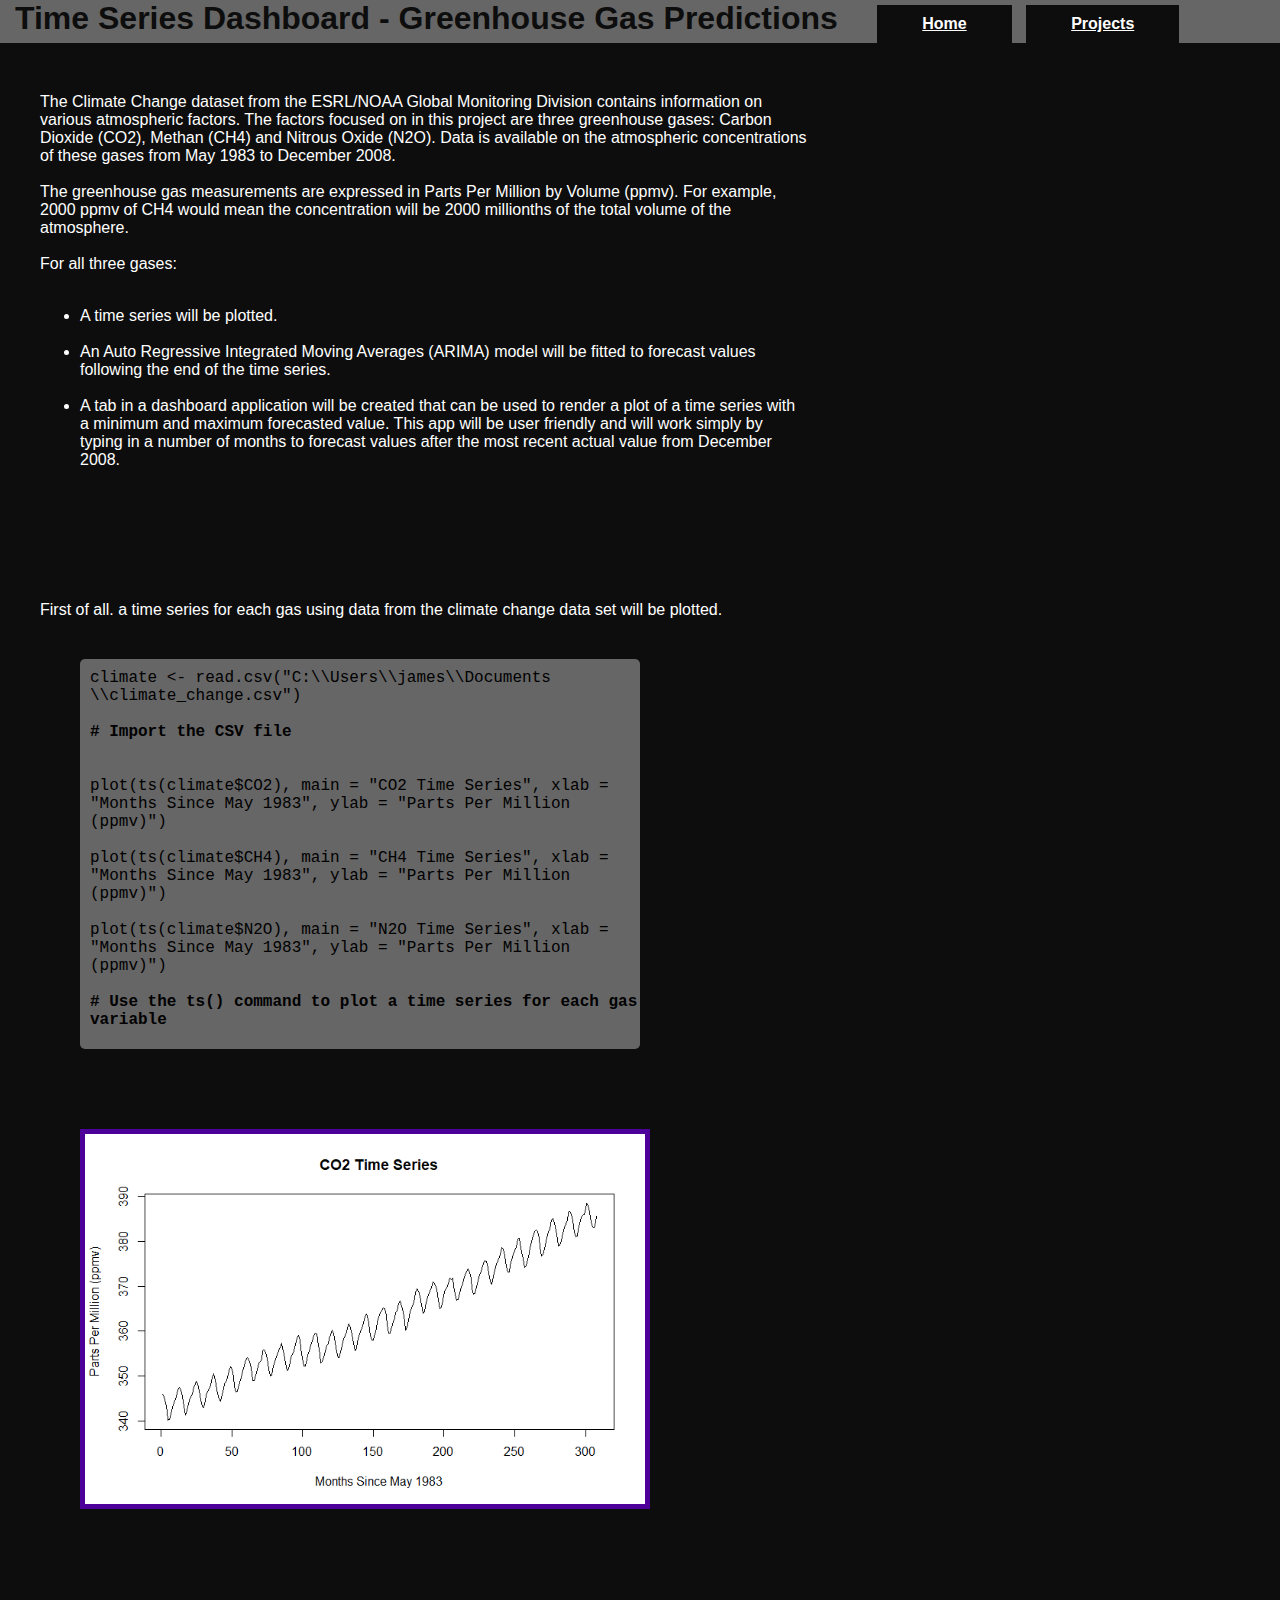
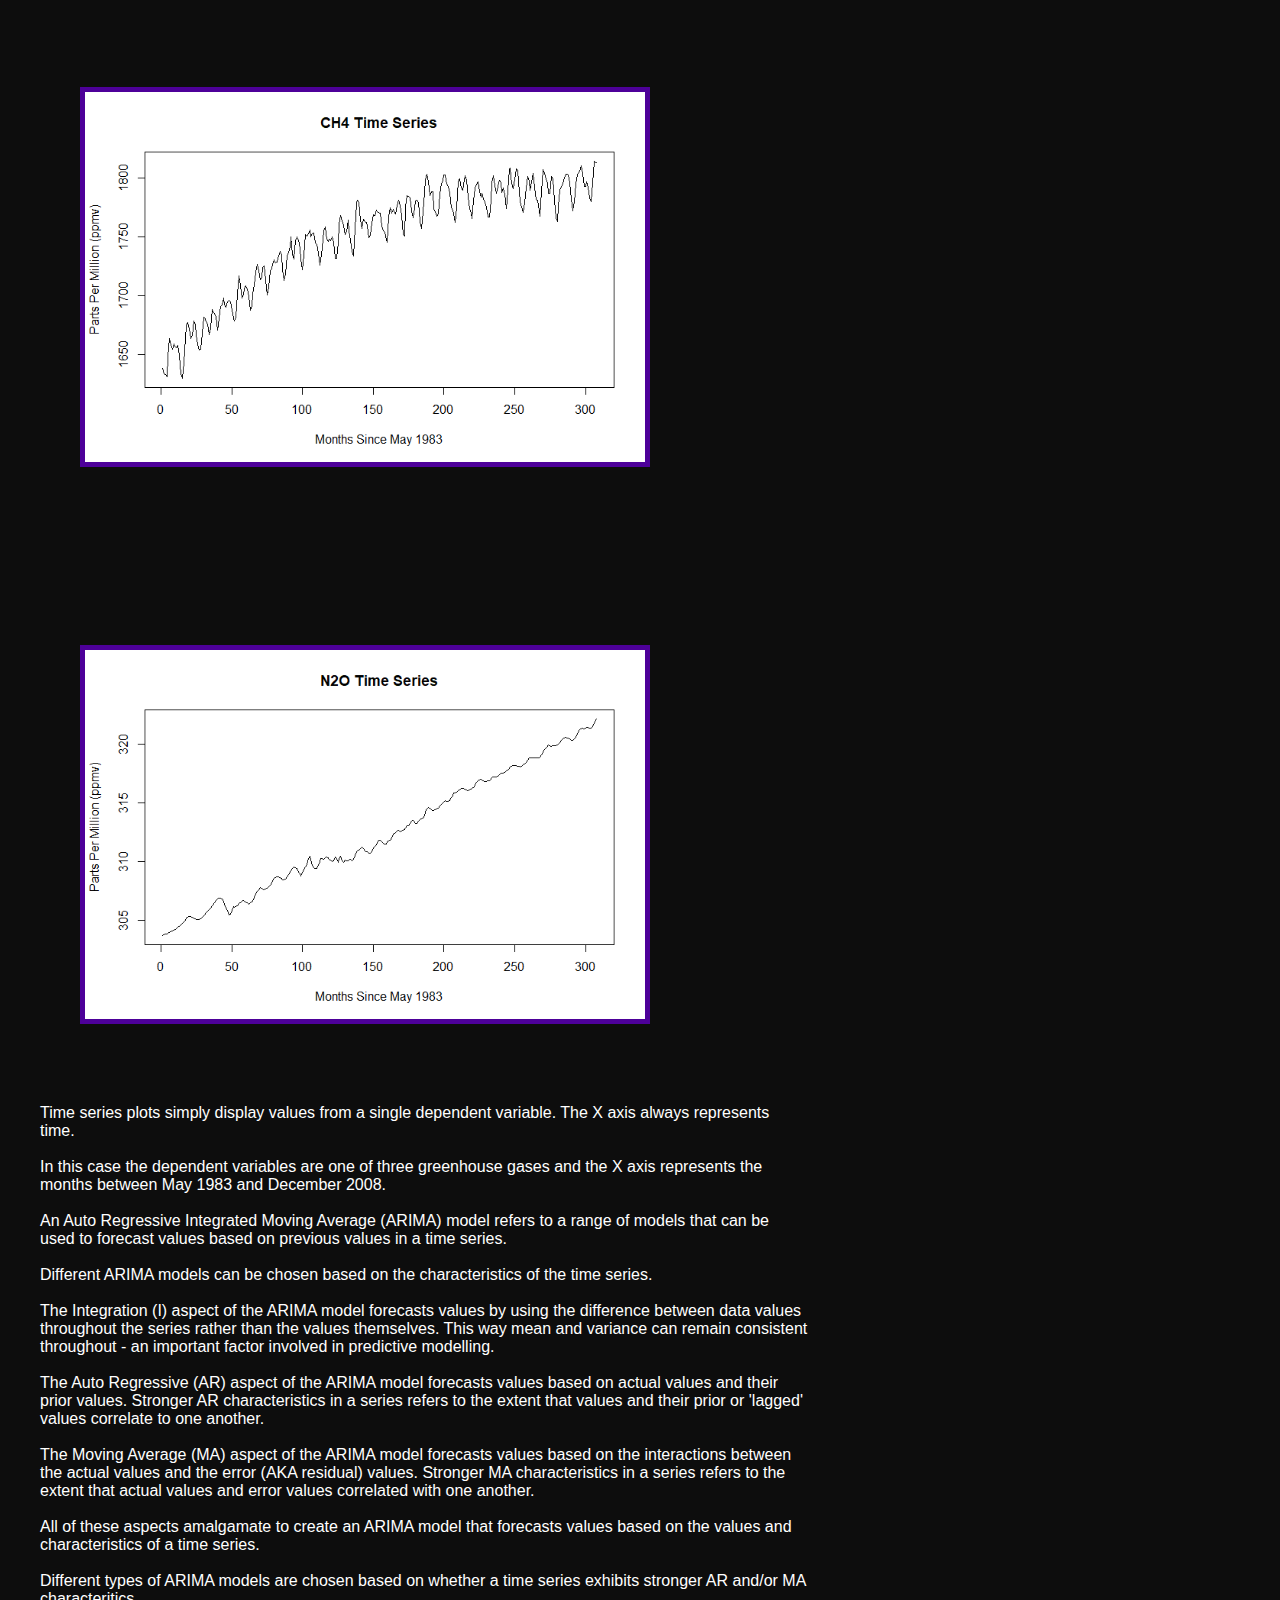
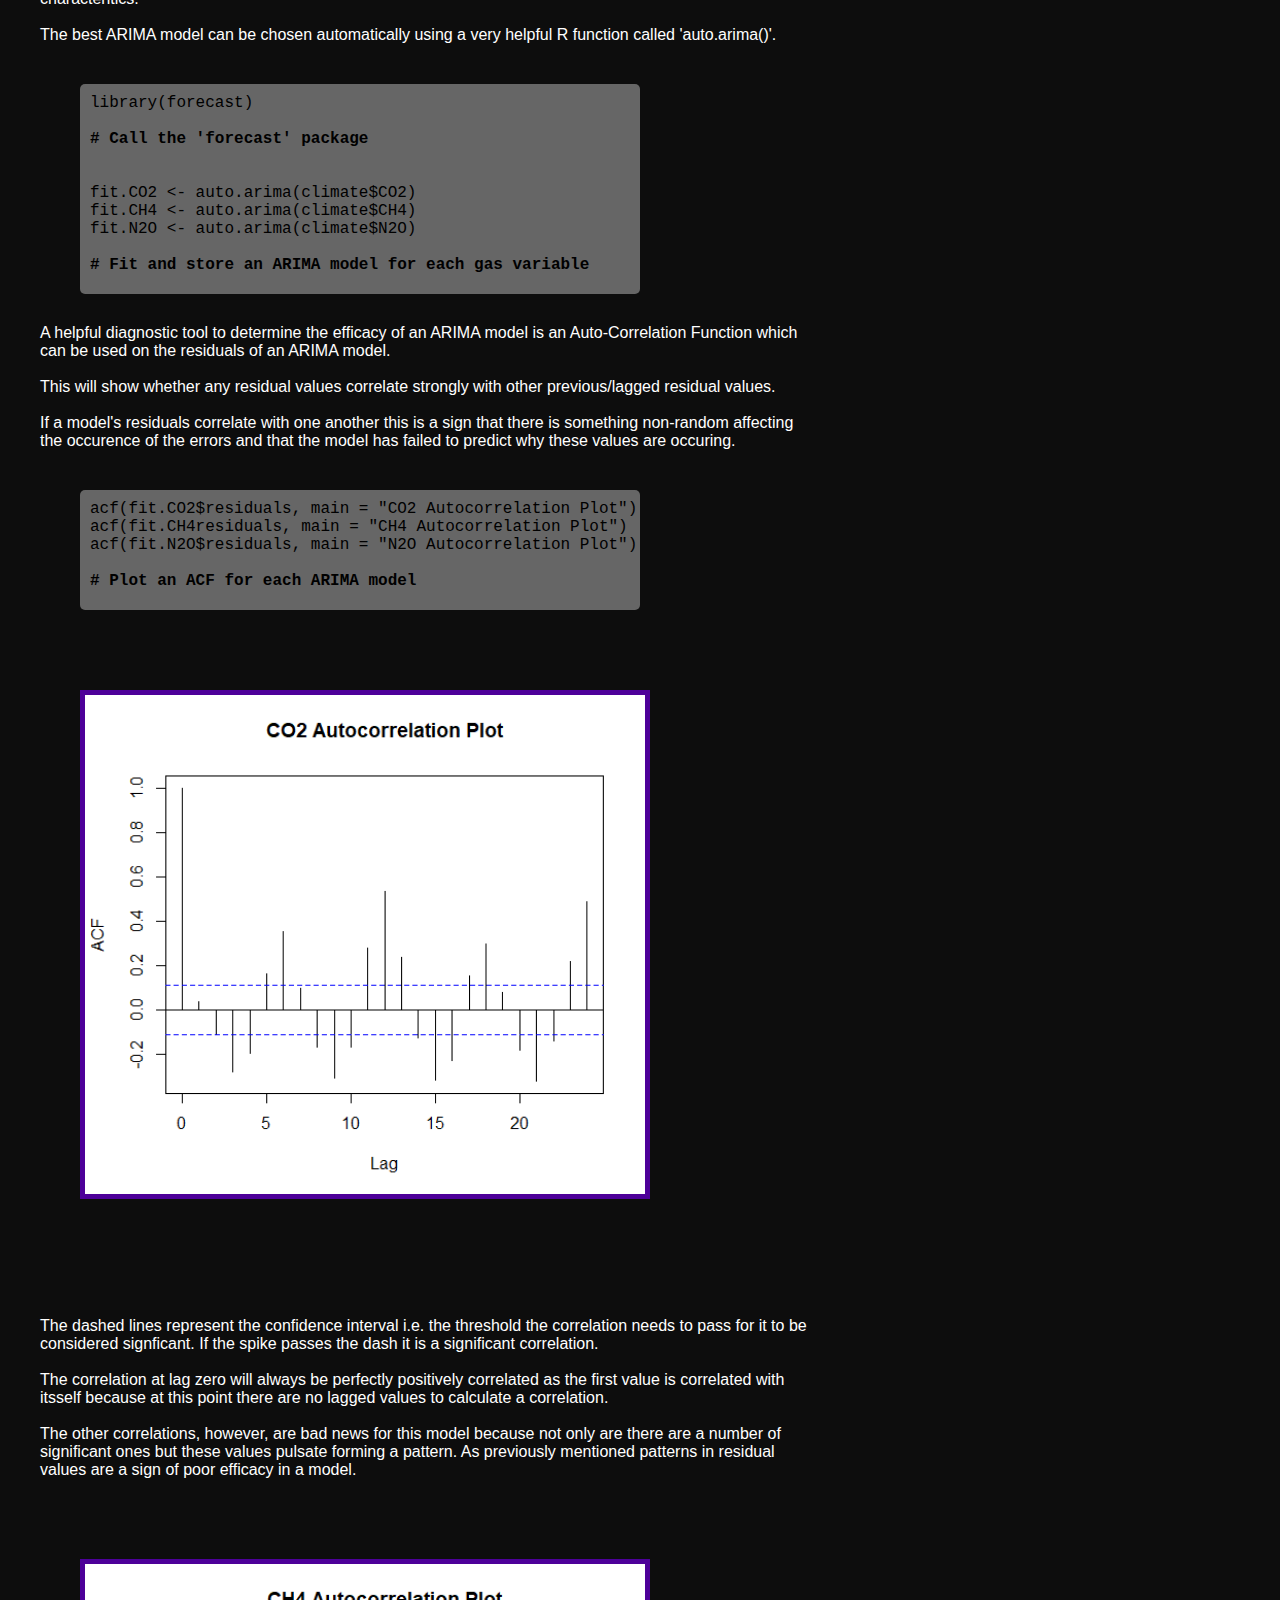
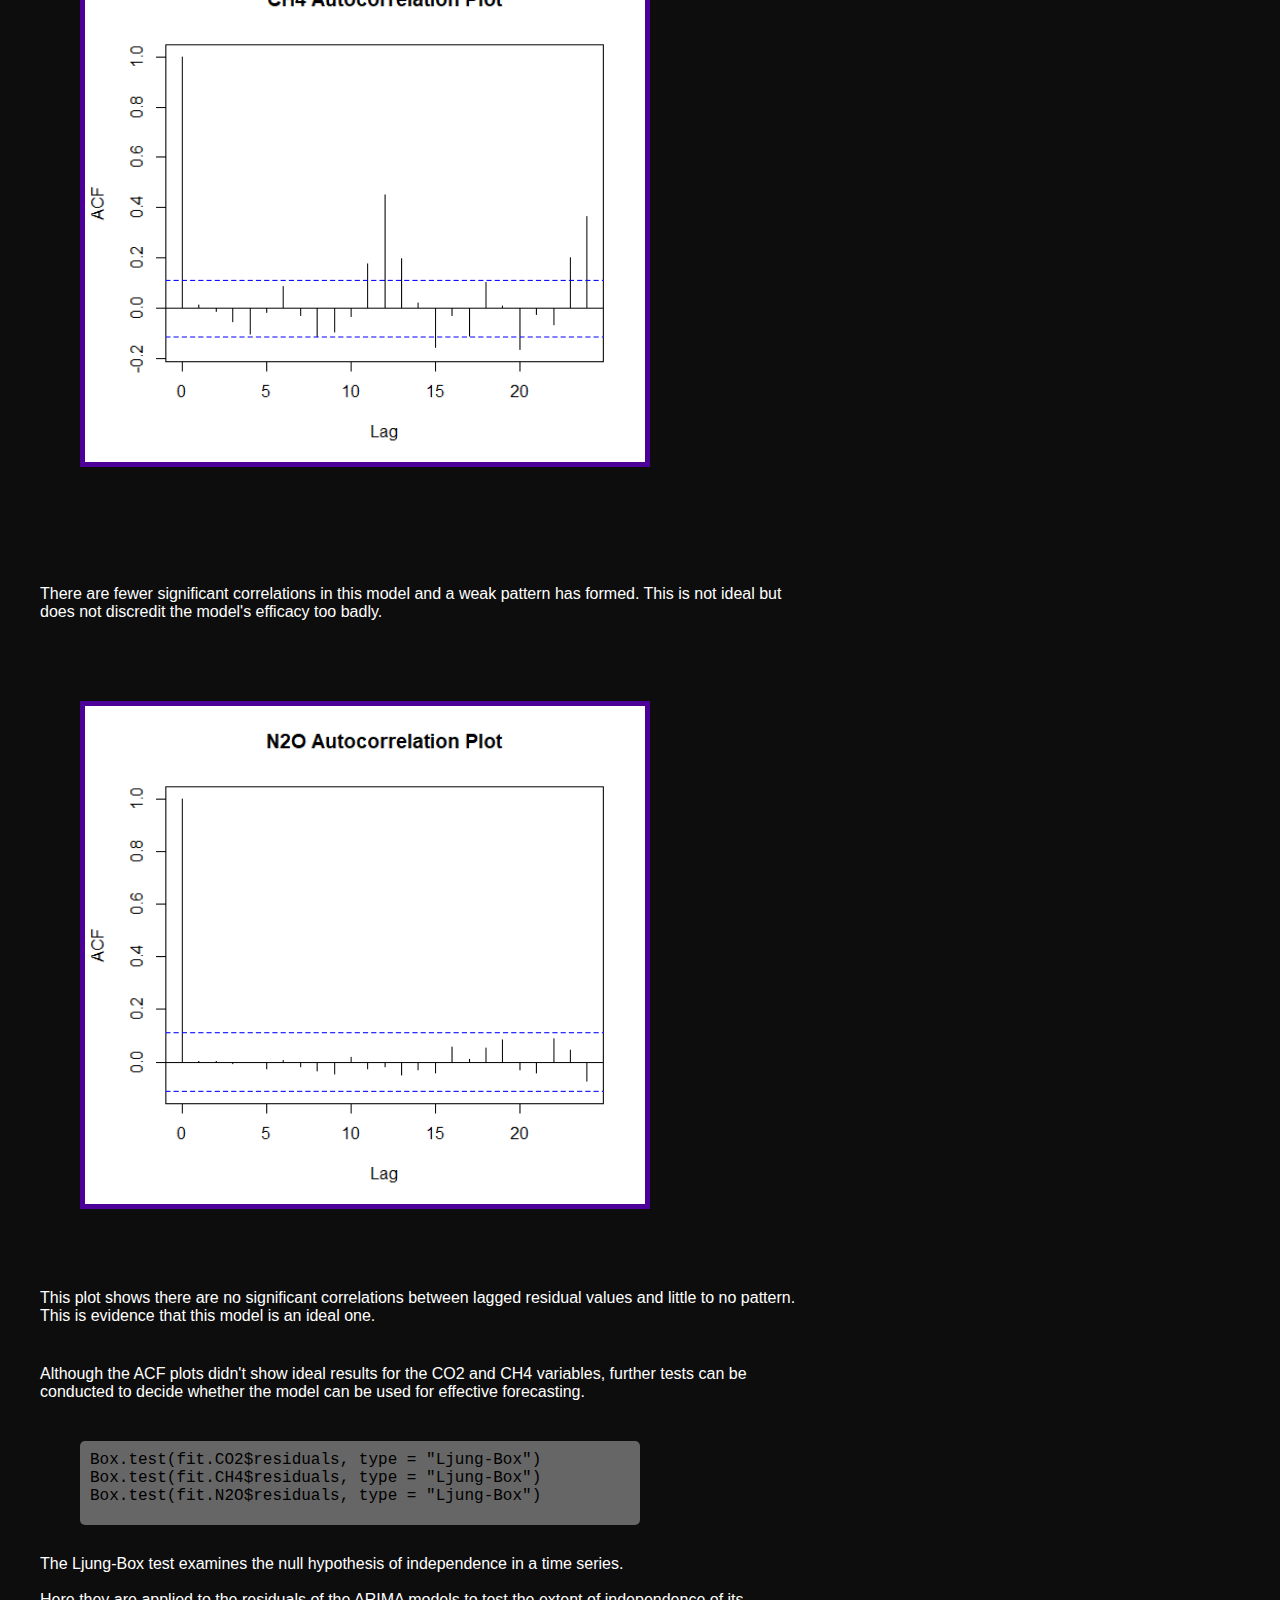
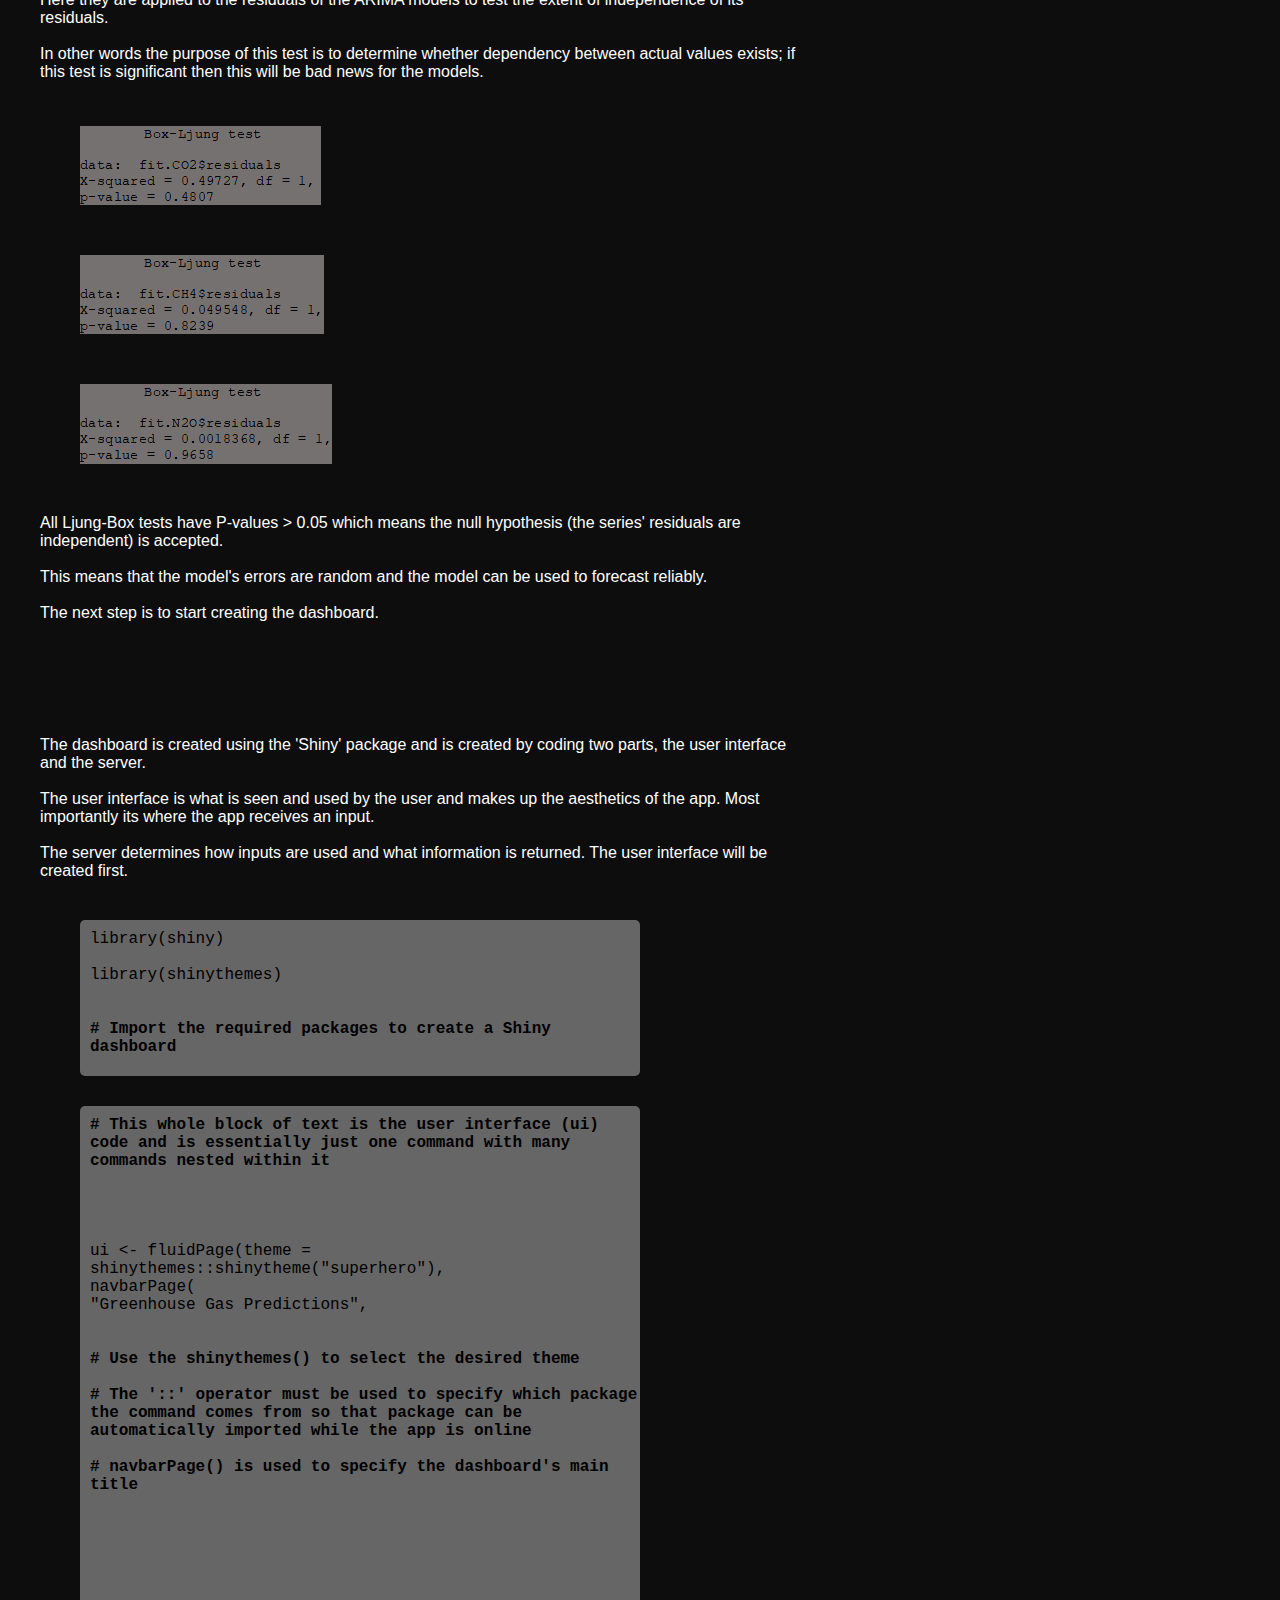
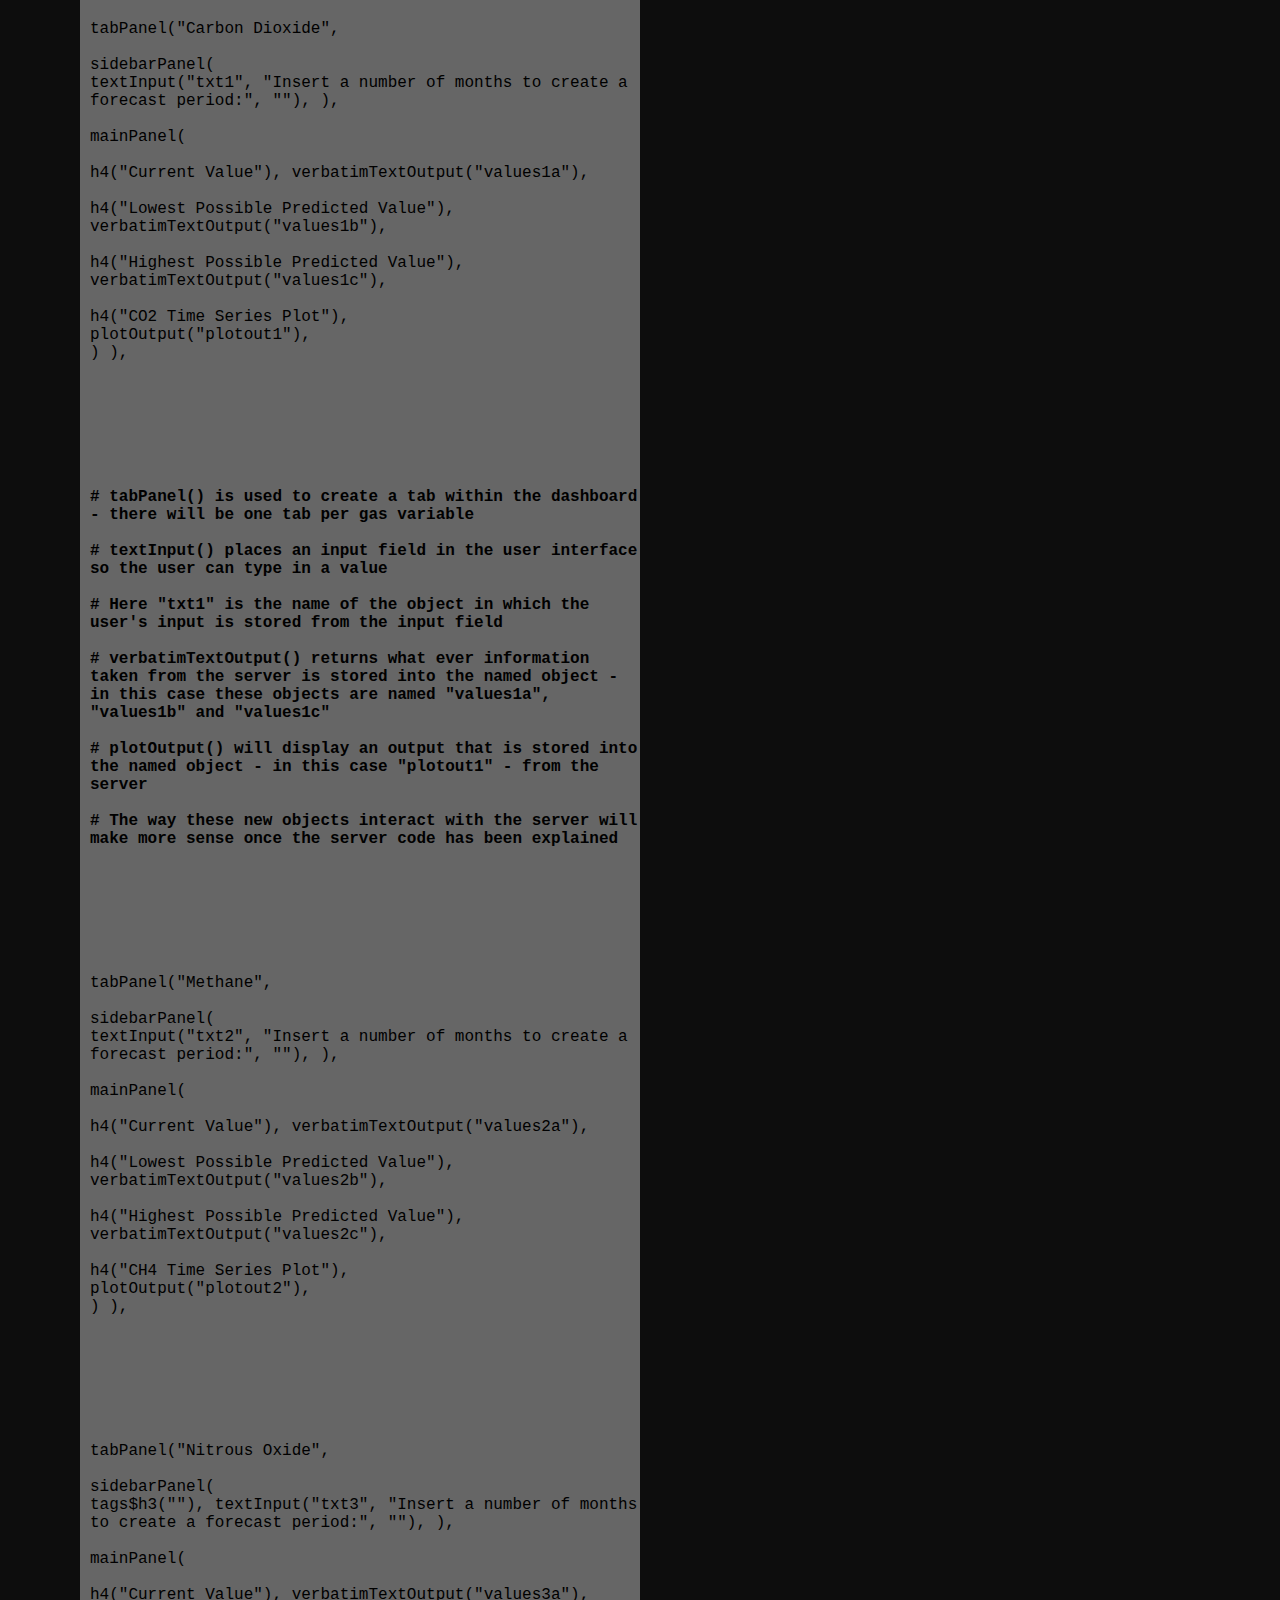
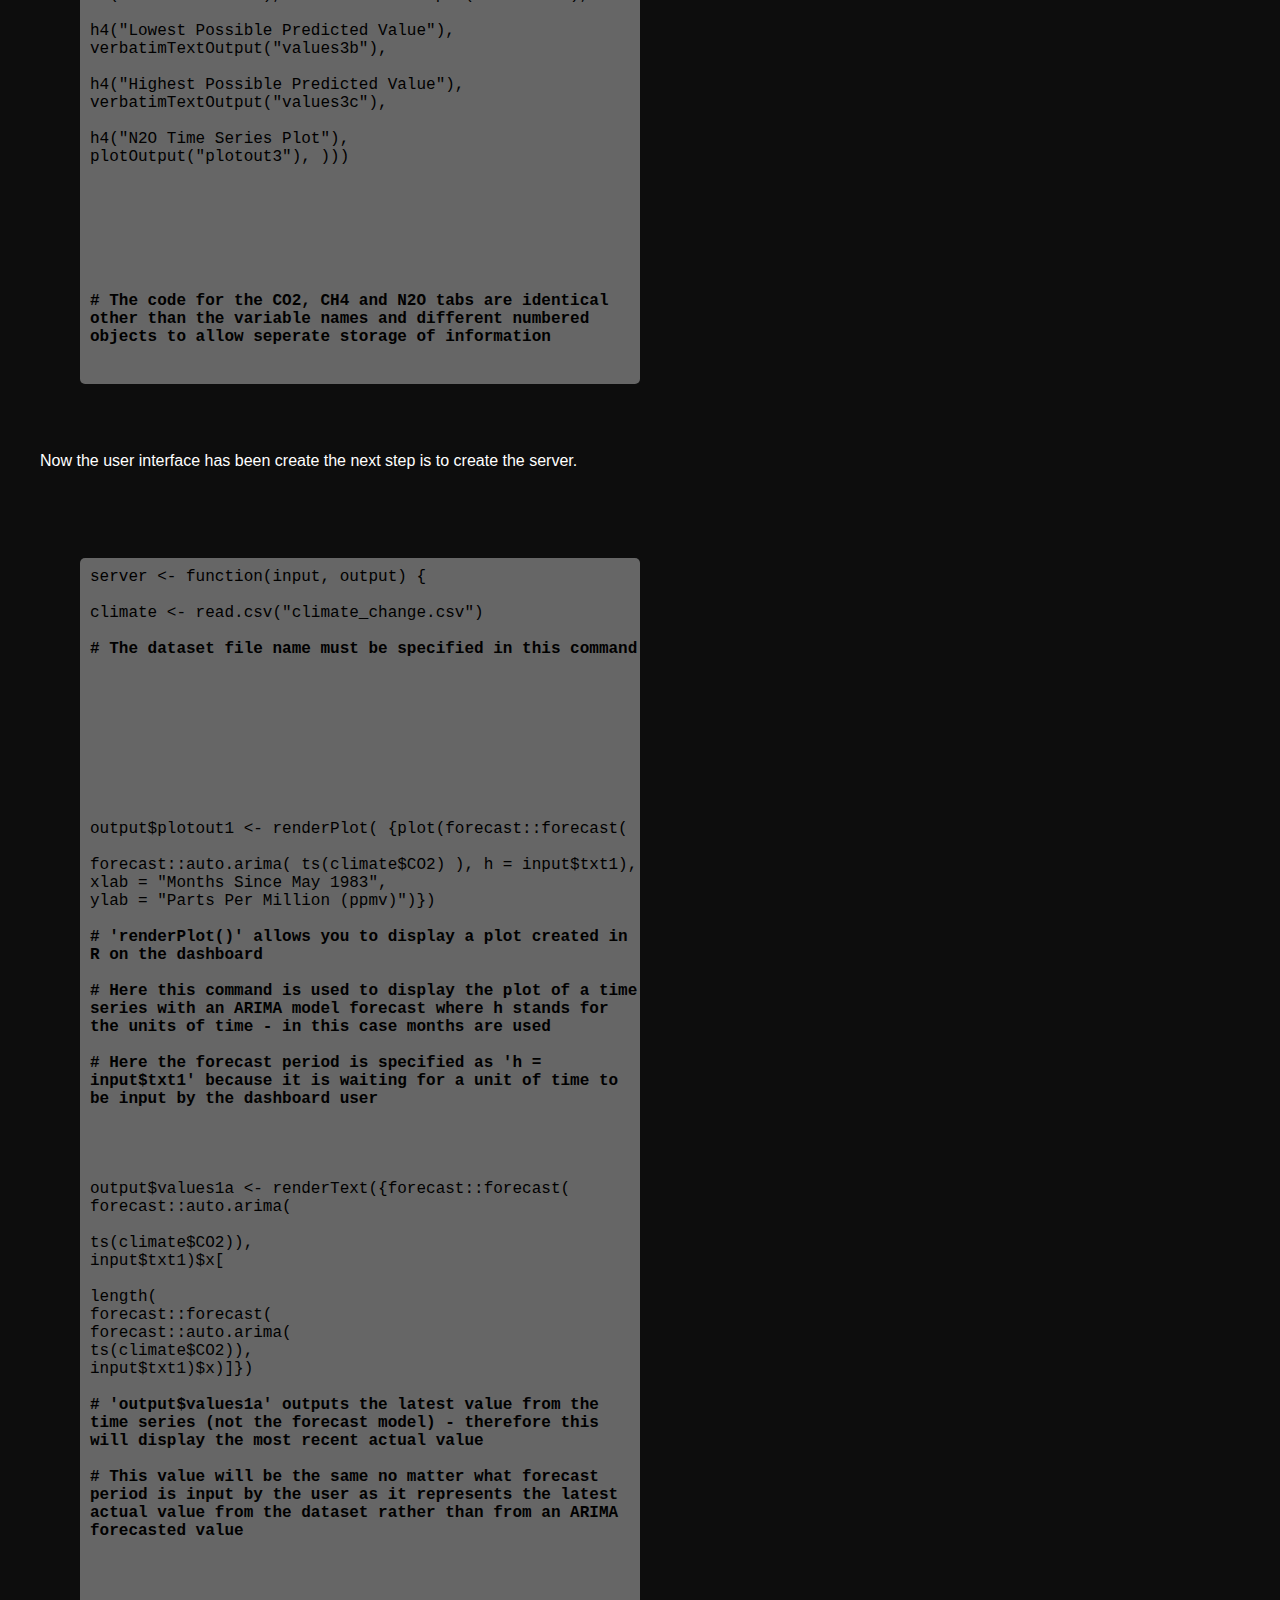
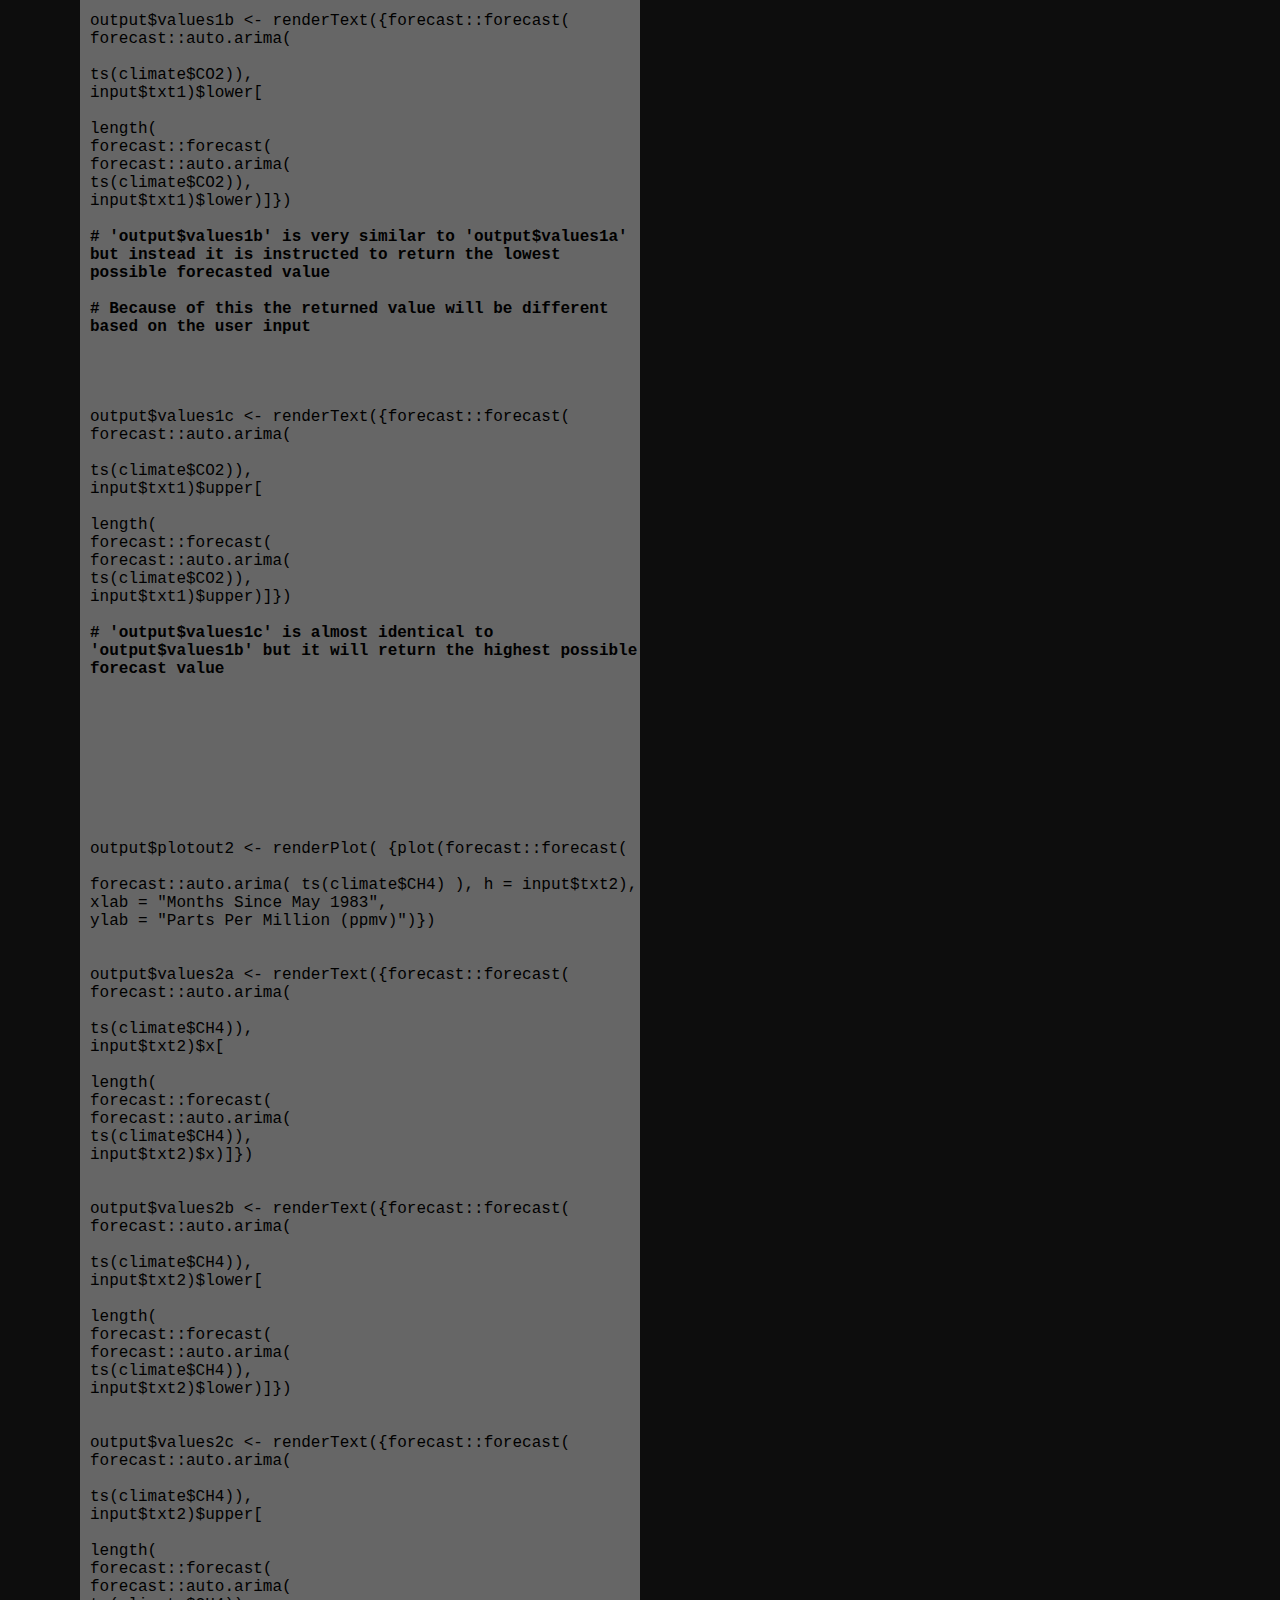
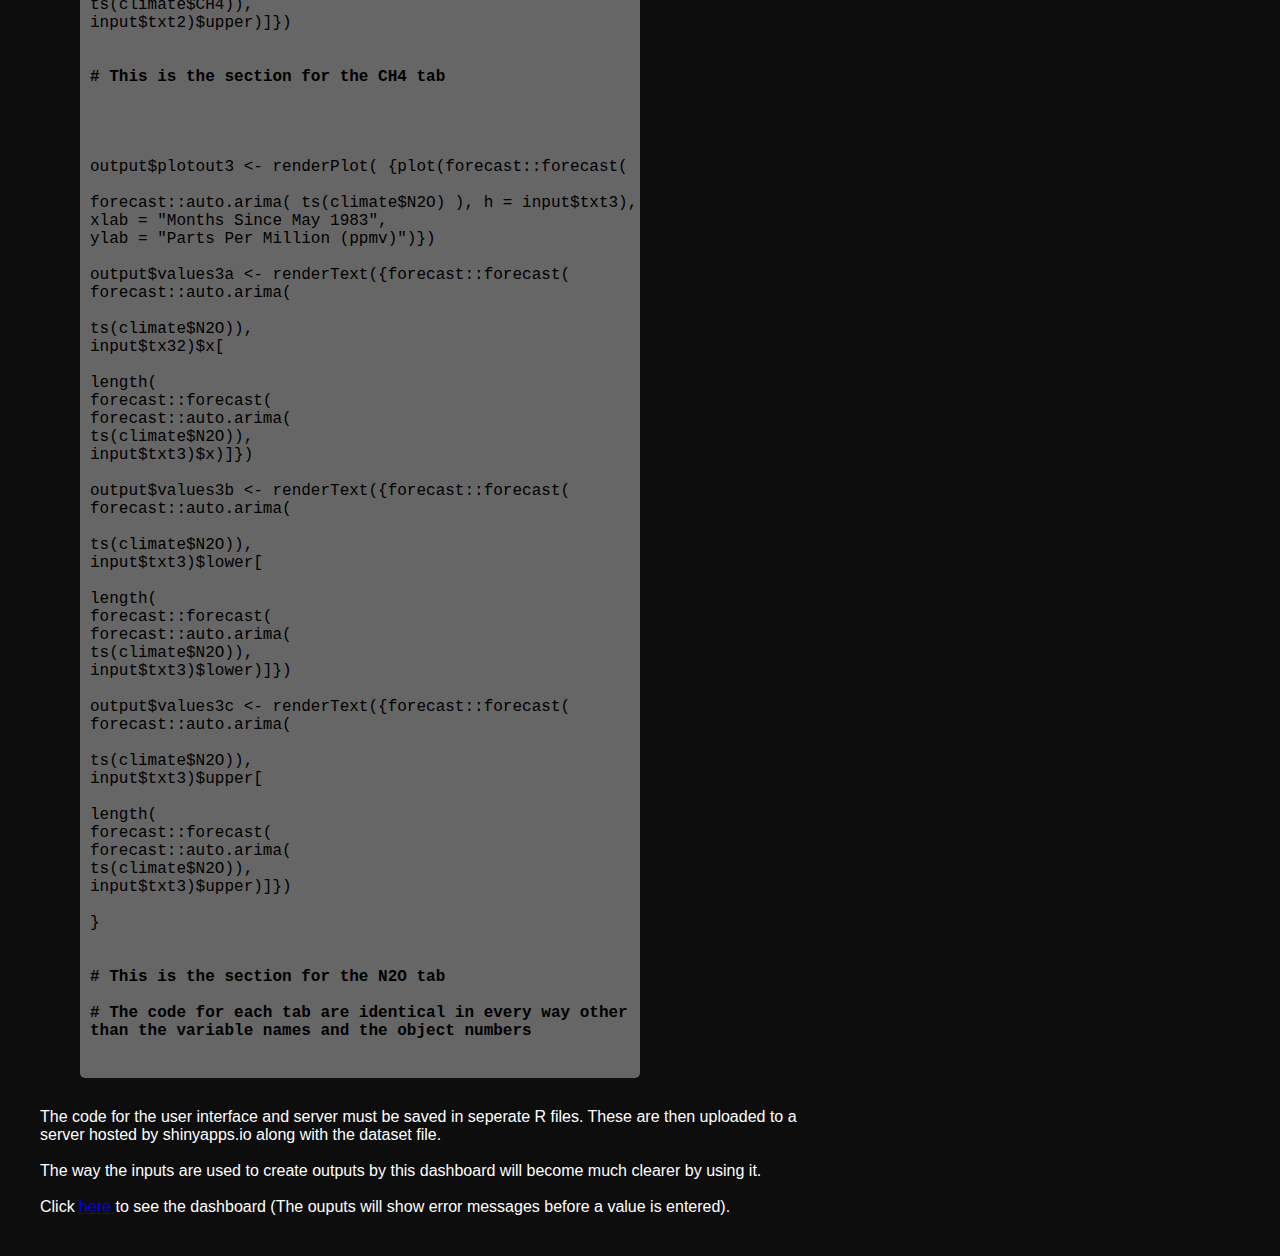
<file: project_4.html>
<! doctype html>


<head>
	<title>Time Series Dashboard</title>
		<link rel="stylesheet"
	type="text/css"
	href="Layout.css">
</head>





<body>

	<header>
		<nav>
		<h1>Time Series Dashboard - Greenhouse Gas Predictions</h1>
			<ul>
				<li><a href="index.html"><b>Home</b></a></li>
				<li><a href="Projects.html"> <b>Projects</b></a></li>
			</ul>
		</nav>
	</header>















<div class = "tblock">

The Climate Change dataset from the ESRL/NOAA Global Monitoring Division contains information on various  atmospheric factors. The factors focused on in this project are three greenhouse gases: Carbon Dioxide (CO2), Methan (CH4) and Nitrous Oxide (N2O). Data is available on the atmospheric concentrations of these gases from May 1983 to December 2008.
<br><br>
The greenhouse gas measurements are expressed in Parts Per Million by Volume (ppmv). For example, 2000 ppmv of CH4 would mean the concentration will be 2000 millionths of the total volume of the atmosphere.
<br><br>
For all three gases:
<br><br>

	<ul>
		<li>A time series will be plotted.</li>
			<br>
		<li>An Auto Regressive Integrated Moving Averages (ARIMA) model will be fitted to forecast values following the end of the time series.</li>
			<br>
		<li>A tab in a dashboard application will be created that can be used to render a plot of a time series with a minimum and maximum forecasted value. This app will be user friendly and will work simply by typing in a number of months to forecast values after the most recent actual value from December 2008.
  </li>
			<br>
	</ul>
</div>









<br><br><br>






<div class = "tblock">
First of all. a time series for each gas using data from the climate change data set will be plotted.
</div>

<div class = "rblock">

climate <- read.csv("C:\\Users\\james\\Documents<br>\\climate_change.csv") <br>
	<br> <b> # Import the CSV file </b> <br><br><br>


plot(ts(climate$CO2), main = "CO2 Time Series", xlab = "Months Since May 1983", ylab = "Parts Per Million (ppmv)")	<br><br>
plot(ts(climate$CH4), main = "CH4 Time Series", xlab = "Months Since May 1983", ylab = "Parts Per Million (ppmv)")	<br><br>
plot(ts(climate$N2O), main = "N2O Time Series", xlab = "Months Since May 1983", ylab = "Parts Per Million (ppmv)")

<br><br>  <b># Use the ts() command to plot a time series for each gas variable </b>

</div>










<div class = "plot">
		<img src="https://jamesc845.github.io/images/ts.CO2.png"
alt"alternate text"
width = "50%"
img style="border: 5px solid #4d0099">
</div>

<br>

<div class = "plot">
		<img src="https://jamesc845.github.io/images/ts.CH4.png"
alt"alternate text"
width = "50%"
img style="border: 5px solid #4d0099">
</div>

<br>

<div class = "plot">
		<img src="https://jamesc845.github.io/images/ts.N2O.png"
alt"alternate text"
width = "50%"
img style="border: 5px solid #4d0099">
</div>


<div class = "tblock">
Time series plots simply display values from a single dependent variable. The X axis always represents time. <br><br>

In this case the dependent variables are one of three greenhouse gases and the X axis represents the months between May 1983 and December 2008.  <br><br>

An Auto Regressive Integrated Moving Average (ARIMA) model refers to a range of models that can be used to forecast values based on previous values in a time series. <br><br>

Different ARIMA models can be chosen based on the characteristics of the time series. <br><br>


The Integration (I) aspect of the ARIMA model forecasts values by using the difference between data values throughout the series rather than the values themselves. This way mean and variance can remain consistent throughout - an important factor involved in predictive modelling. <br><br>

The Auto Regressive (AR) aspect of the ARIMA model forecasts values based on actual values and their prior values. Stronger AR characteristics in a series refers to the extent that values and their prior or 'lagged' values correlate to one another.<br><br>


The Moving Average (MA) aspect of the ARIMA model forecasts values based on the interactions between the actual values and the error (AKA residual) values. Stronger MA characteristics in a series refers to the extent that actual values and error values correlated with one another. <br><br>

All of these aspects amalgamate to create an ARIMA model that forecasts values based on the values and characteristics of a time series. <br><br>

Different types of ARIMA models are chosen based on whether a time series exhibits stronger AR and/or MA characteritics. <br><br>

The best ARIMA model can be chosen automatically using a very helpful R function called 'auto.arima()'. 

</div>



<div class = "rblock"> 

library(forecast) <br><br>
<b># Call the 'forecast' package </b>  <br><br><br>
fit.CO2 <- auto.arima(climate$CO2)<br>
fit.CH4 <- auto.arima(climate$CH4)<br>
fit.N2O <- auto.arima(climate$N2O)<br><br>
<b># Fit and store an ARIMA model for each gas variable </b>

</div>




<div class = "tblock">

A helpful diagnostic tool to determine the efficacy of an ARIMA model is an Auto-Correlation Function which can be used on the residuals of an ARIMA model.<br><br>

This will show whether any residual values correlate strongly with other previous/lagged residual values. <br><br>

If a model's residuals correlate with one another this is a sign that there is something non-random affecting the occurence of the errors and that the model has failed to predict why these values are occuring. <br>

</div>











<div class = "rblock">

acf(fit.CO2$residuals, main = "CO2 Autocorrelation Plot")<br>
acf(fit.CH4residuals, main = "CH4 Autocorrelation Plot")<br>
acf(fit.N2O$residuals, main = "N2O Autocorrelation Plot")<br><br>

<b># Plot an ACF for each ARIMA model </b>

</div>








<div class = "plot">
		<img src="https://jamesc845.github.io/images/acf.CO2.png"
alt"alternate text"
width = "50%"
img style="border: 5px solid #4d0099">
</div>

<br>

<div class = "tblock">

The dashed lines represent the confidence interval i.e. the threshold the correlation needs to pass for it to be considered signficant. If the spike passes the dash it is a significant correlation. <br><br>

The correlation at lag zero will always be perfectly positively correlated as the first value is correlated with itsself because at this point there are no lagged values to calculate a correlation. <br><br>

The other correlations, however, are bad news for this model because not only are there are a number of significant ones but these values pulsate forming a pattern. As previously mentioned patterns in residual values are a sign of poor efficacy in a model.

</div>




<div class = "plot">
		<img src="https://jamesc845.github.io/images/acf.CH4.png"
alt"alternate text"
width = "50%"
img style="border: 5px solid #4d0099">
</div>

<br>

<div class = "tblock">

There are fewer significant correlations in this model and a weak pattern has formed. This is not ideal but does not discredit the model's efficacy too badly.

</div>

















<div class = "plot">
		<img src="https://jamesc845.github.io/images/acf.N2O.png"
alt"alternate text"
width = "50%"
img style="border: 5px solid #4d0099">
</div>

<div class = "tblock">

This plot shows there are no significant correlations between lagged residual values and little to no pattern. This is evidence that this model is an ideal one.

</div>









<div class = "tblock">

Although the ACF plots didn't show ideal results for the CO2 and CH4 variables, further tests can be conducted to decide whether the model can be used for effective forecasting.

</div>


<div class = "rblock">
Box.test(fit.CO2$residuals, type = "Ljung-Box")<br>
Box.test(fit.CH4$residuals, type = "Ljung-Box")<br>
Box.test(fit.N2O$residuals, type = "Ljung-Box")<br>
</div>





<div class = "tblock">
The Ljung-Box test examines the null hypothesis of independence in a time series.<br><br>

Here they are applied to the residuals of the ARIMA models to test the extent of independence of its residuals.<br><br>

In other words the purpose of this test is to determine whether dependency between actual values exists; if this test is significant then this will be bad news for the models.
</div>





<div class = "routput">
		<img src="https://jamesc845.github.io/images/box.CO2.png">
</div>

<div class = "routput">
		<img src="https://jamesc845.github.io/images/box.CH4.png">
</div>

<div class = "routput">
		<img src="https://jamesc845.github.io/images/box.N2O.png">
</div>




<div class = "tblock">
All Ljung-Box tests have P-values > 0.05 which means the null hypothesis (the series' residuals are independent) is accepted.<br><br>

This means that the model's errors are random and the model can be used to forecast reliably. <br><br>

The next step is to start creating the dashboard.
 </div>
































<br><br><br>






<div class = "tblock">

The dashboard is created using the 'Shiny' package and is created by coding two parts, the user interface and the server. <br><br>

The user interface is what is seen and used by the user and makes up the aesthetics of the app. Most importantly its where the app receives an input.

<br><br>

The server determines how inputs are used and what information is returned.

The user interface will be created first.

</div>







<div class = "rblock">
library(shiny)<br><br>
library(shinythemes)<br><br>
<br>
<b># Import the required packages to create a Shiny dashboard</b>
</div>






<div class = "rblock">


<b># This whole block of text is the user interface (ui) code and is essentially just one command with many commands nested within it</b>



<br><br><br><br><br>

ui <- fluidPage(theme = shinythemes::shinytheme("superhero"), <br>
                  navbarPage(<br>
                    "Greenhouse Gas Predictions",<br><br><br>





<b># Use the shinythemes() to select the desired theme</b>
<br><br>
<b># The '::' operator must be used to specify which package the command comes from so that package can be automatically imported while the app is online</b>
<br><br>
<b># navbarPage() is used to specify the dashboard's main title</b>





                    <br><br><br><br><br><br><br><br>

                
                    tabPanel("Carbon Dioxide", <br><br>
                             
                       sidebarPanel( 		<br>
                         textInput("txt1", "Insert a number of months to create a forecast period:", ""),
                         ),    <br><br>
                             mainPanel(<br><br>
                               
                               h4("Current Value"),
                               verbatimTextOutput("values1a"), <br><br>
                               
                               h4("Lowest Possible Predicted Value"),
                               verbatimTextOutput("values1b"),<br><br>
                               
                               h4("Highest Possible Predicted Value"),
                               verbatimTextOutput("values1c"),<br><br>
                               
                               h4("CO2 Time Series Plot"),<br>
                               plotOutput("plotout1"),<br>
                             )  ), 	
              
<br><br><br><br><br><br><br><br>
                   


<b># tabPanel() is used to create a tab within the dashboard - there will be one tab per gas variable </b>
<br><br>


<b># textInput() places an input field in the user interface so the user can type in a value  </b>
<br><br>


<b># Here "txt1" is the name of the object in which the user's input is stored from the input field</b>
<br><br>


<b># verbatimTextOutput() returns what ever information taken from the server is stored into the named object - in this case these objects are named "values1a", "values1b" and "values1c" </b> 
<br><br>

<b># plotOutput() will display an output that is stored into the named object - in this case "plotout1" - from the server</b>
<br><br>


<b># The way these new objects interact with the server will make more sense once the server code has been explained </b>


<br><br><br><br><br><br><br><br>



                    tabPanel("Methane",<br><br>
                             

                             sidebarPanel(<br>
                               textInput("txt2", "Insert a number of months to create a forecast period:", ""), ),	<br><br>
                               
                               
                             
                             mainPanel(<br><br>

                               
                               h4("Current Value"),
                               verbatimTextOutput("values2a"),<br><br>
                               
                               h4("Lowest Possible Predicted Value"),
                               verbatimTextOutput("values2b"),<br><br>
                               
                               h4("Highest Possible Predicted Value"),
                               verbatimTextOutput("values2c"),<br><br>
                               
                               h4("CH4 Time Series Plot"),<br>
                               plotOutput("plotout2"),<br>
                             )  ),	<br><br><br><br><br><br><br><br>
                   
                    






                    
                    tabPanel("Nitrous Oxide", <br><br>                       

                             sidebarPanel(<br>
                               tags$h3(""),
                               textInput("txt3", "Insert a number of months to create a forecast period:", ""),
                               
                               
                             ), <br><br>
                             mainPanel(<br><br>
                               
                               h4("Current Value"),
                               verbatimTextOutput("values3a"),<br><br>
                               
                               h4("Lowest Possible Predicted Value"),
                               verbatimTextOutput("values3b"),<br><br>
                               
                               h4("Highest Possible Predicted Value"),
                               verbatimTextOutput("values3c"),<br><br>
                               
                               h4("N2O Time Series Plot"),<br>
                               plotOutput("plotout3"),
                             )))

<br><br><br><br><br><br><br><br>

<b># The code for the CO2, CH4 and N2O tabs are identical other than the variable names and different numbered objects to allow seperate storage of information </b>
<br><br>
           
</div>

















<br>

<div class = "tblock">

Now the user interface has been create the next step is to create the server.

</div>

<br>













































<div class = "rblock">

server <- function(input, output) { 
 
<br><br>

climate <- read.csv("climate_change.csv")

<br><br>

<b># The dataset file name must be specified in this command</b>
<br><br>


<br><br><br><br><br><br><br><br>
  
  output$plotout1 <- renderPlot( {plot(forecast::forecast( <br><br>

  forecast::auto.arima( ts(climate$CO2) ), h = input$txt1), <br>
                                      xlab = "Months Since May 1983", <br>
                                      ylab = "Parts Per Million (ppmv)")}) <br> <br>


<b># 'renderPlot()' allows you to display a plot created in R on the dashboard  </b>
<br><br>
<b># Here this command is used to display the plot of a time series with an ARIMA model forecast where h stands for the units of time - in this case months are used</b>
<br><br>
<b># Here the forecast period is specified as 'h = input$txt1' because it is waiting for a unit of time to be input by the dashboard user</b>




<br><br><br><br><br>



  output$values1a <- renderText({forecast::forecast( <br>
  forecast::auto.arima(<br><br>

  ts(climate$CO2)), <br>

  input$txt1)$x[<br><br>

  length(<br>
  forecast::forecast(<br>
  forecast::auto.arima(<br>
  ts(climate$CO2)),<br>
  input$txt1)$x)]}) 
  <br><br>


<b># 'output$values1a' outputs the latest value from the time series (not the forecast model) - therefore this will display the most recent actual value</b>

<br><br>

<b># This value will be the same no matter what forecast period is input by the user as it represents the latest actual value from the dataset rather than from an ARIMA forecasted value</b>





<br><br><br><br><br>

  output$values1b <- renderText({forecast::forecast( <br>forecast::auto.arima(<br><br>

  ts(climate$CO2)), <br>


  input$txt1)$lower[<br><br>

  length(<br>
  forecast::forecast(<br>
  forecast::auto.arima(<br>
  ts(climate$CO2)), <br>
  input$txt1)$lower)]})
   <br><br>

   <b># 'output$values1b' is very similar to 'output$values1a' but instead it is instructed to return the lowest possible forecasted value</b>
<br><br>
<b># Because of this the returned value will be different based on the user input</b>



  <br><br><br><br><br>

  output$values1c <- renderText({forecast::forecast( <br>forecast::auto.arima( <br><br>

  ts(climate$CO2)), <br>


  input$txt1)$upper[<br><br>

  length(<br>
  forecast::forecast(<br>
  forecast::auto.arima(<br>
  ts(climate$CO2)),<br>
    input$txt1)$upper)]})
  <br><br>
<b># 'output$values1c' is almost identical to 'output$values1b' but it will return the highest possible forecast value </b>





<br><br><br><br><br><br><br><br><br><br>
  output$plotout2 <- renderPlot( {plot(forecast::forecast( <br><br>

  forecast::auto.arima( ts(climate$CH4) ), h = input$txt2), <br>
                                      xlab = "Months Since May 1983", <br>
                                      ylab = "Parts Per Million (ppmv)")}) 
<br><br><br>

  output$values2a <- renderText({forecast::forecast( <br>
  forecast::auto.arima(<br><br>
  ts(climate$CH4)), <br>
  input$txt2)$x[<br><br>
  length(<br>
  forecast::forecast(<br>
  forecast::auto.arima(<br>
  ts(climate$CH4)),<br>
  input$txt2)$x)]}) 
  
  <br><br><br>

  output$values2b <- renderText({forecast::forecast( <br>forecast::auto.arima(<br><br>
  ts(climate$CH4)), <br>
  input$txt2)$lower[<br><br>
  length(<br>
  forecast::forecast(<br>
  forecast::auto.arima(<br>
  ts(climate$CH4)), <br>
  input$txt2)$lower)]})
   
   <br><br><br>

  output$values2c <- renderText({forecast::forecast( <br>forecast::auto.arima( <br><br>
  ts(climate$CH4)), <br>
  input$txt2)$upper[<br><br>
  length(<br>
  forecast::forecast(<br>
  forecast::auto.arima(<br>
  ts(climate$CH4)),<br>
    input$txt2)$upper)]})

<br><br><br>

<b># This is the section for the CH4 tab</b>

<br><br><br><br><br>


output$plotout3 <- renderPlot( {plot(forecast::forecast( <br><br>

  forecast::auto.arima( ts(climate$N2O) ), h = input$txt3), <br>
                                      xlab = "Months Since May 1983", <br>
                                      ylab = "Parts Per Million (ppmv)")}) 

<br><br>

  output$values3a <- renderText({forecast::forecast( <br>
  forecast::auto.arima(<br><br>
  ts(climate$N2O)), <br>
  input$tx32)$x[<br><br>
  length(<br>
  forecast::forecast(<br>
  forecast::auto.arima(<br>
  ts(climate$N2O)),<br>
  input$txt3)$x)]}) 

<br><br>

  output$values3b <- renderText({forecast::forecast( <br>forecast::auto.arima(<br><br>
  ts(climate$N2O)), <br>
  input$txt3)$lower[<br><br>
  length(<br>
  forecast::forecast(<br>
  forecast::auto.arima(<br>
  ts(climate$N2O)), <br>
  input$txt3)$lower)]})

  <br><br>

  output$values3c <- renderText({forecast::forecast( <br>forecast::auto.arima( <br><br>
  ts(climate$N2O)), <br>
  input$txt3)$upper[<br><br>
  length(<br>
  forecast::forecast(<br>
  forecast::auto.arima(<br>
  ts(climate$N2O)),<br>
    input$txt3)$upper)]})
<br><br>
}

<br><br><br>
<b># This is the section for the N2O tab</b>
<br><br>
<b># The code for each tab are identical in every way other than the variable names and the object numbers</b>



<br><br> 

</div>








<div class = "tblock">

The code for the user interface and server must be saved in seperate R files. These are then uploaded to a server hosted by shinyapps.io along with the dataset file. <br><br>

The way the inputs are used to create outputs by this dashboard will become much clearer by using it. <br><br>

Click 
<a  href="https://jamesc845.shinyapps.io/GreenhouseGasPrediction/" <b> here </a> 
to see the dashboard (The ouputs will show error messages before a value is entered). 

</div>
</file>
<file: Layout.css>
html, body, {			
    position:fixed;		
    top:100%;			
    bottom:100%;			
    left:100%;			
    right:100%;			
 }					


body{
	background:#0d0d0d;
	font-family:arial;
	color:white;
	display:block;
	margin:0px;  
	margin-left:auto;	
	margin-right:auto;	
/*	width:960px;		*/
}





header{
	background:#666666;
	padding:0px 0px 0px 0px;	
	margin:0px 0px 50px 0px;
}


header h1{
	color:#0d0d0d;
	background:none;
	display:inline;
	padding:10px 10px 10px 10px;
	margin:20px 20px 20px 5px;

}


nav ul {
	display:inline;
	padding:0px 0px;
	margin:0px 0px 0px 0px;
}


nav ul li{
	background:#0d0d0d;
	display:inline-block;
	list-style-type:none;
	color:white;
	padding:10px 15px;
	margin:0px 5px 0px 5px;
}


nav ul li a {
	color:white;
	background:#0d0d0d;	
	padding:0px 30px 0 30px;
	margin:0px 0px 0px 0px;

}













.myrow{
	background:grey;
	color:black;
	width:auto;
}

.mycol{
	color:black;
	background:grey;
	padding:10px;
	margin:5px;
	float: left;
	width:30%;
}

footer{
	clear: both;
}


styledimg {
background-image: url("");
background-repeat: no-repeat;
width: 10px;
height: 20px;
}



.tblock{
	background:#0d0d0d;
	color:white;
	font-family:"arial";
	width:60%;
	float:center;
	margin: 20px 20px 40px 40px;
}

.rblock{
	background: #666666;
	color:black;
	font-family:courier;
	width:550px;
	margin:30px 30px 30px 80px;
	padding:10px 0px 20px 10px;
	float:left-middle;
	border-radius: 5px;
}


.sectionheader {
  background:#0d0d0d;
  padding: 60px;
  text-align: left-middle;
  color: white;
  font-size: 30px;
  font-family:"arial";
}



.column3{
	float:left;
	width:22%;
	padding: 5px 5px 40px 0pc
}


.routput{
	float:left-middle;
	padding: 5px 5px 30px 0pc;
	margin: 0px 0px 15px 80px;
	
	border-radius: 5px;
}

.plot{
	float:left-middle;
	margin: 80px 80px 80px 80px;
	border-radius: 50px;
}



.homeheader{
	float:middle;
	margin:0px 0px 0px 40px;

}
</file>
